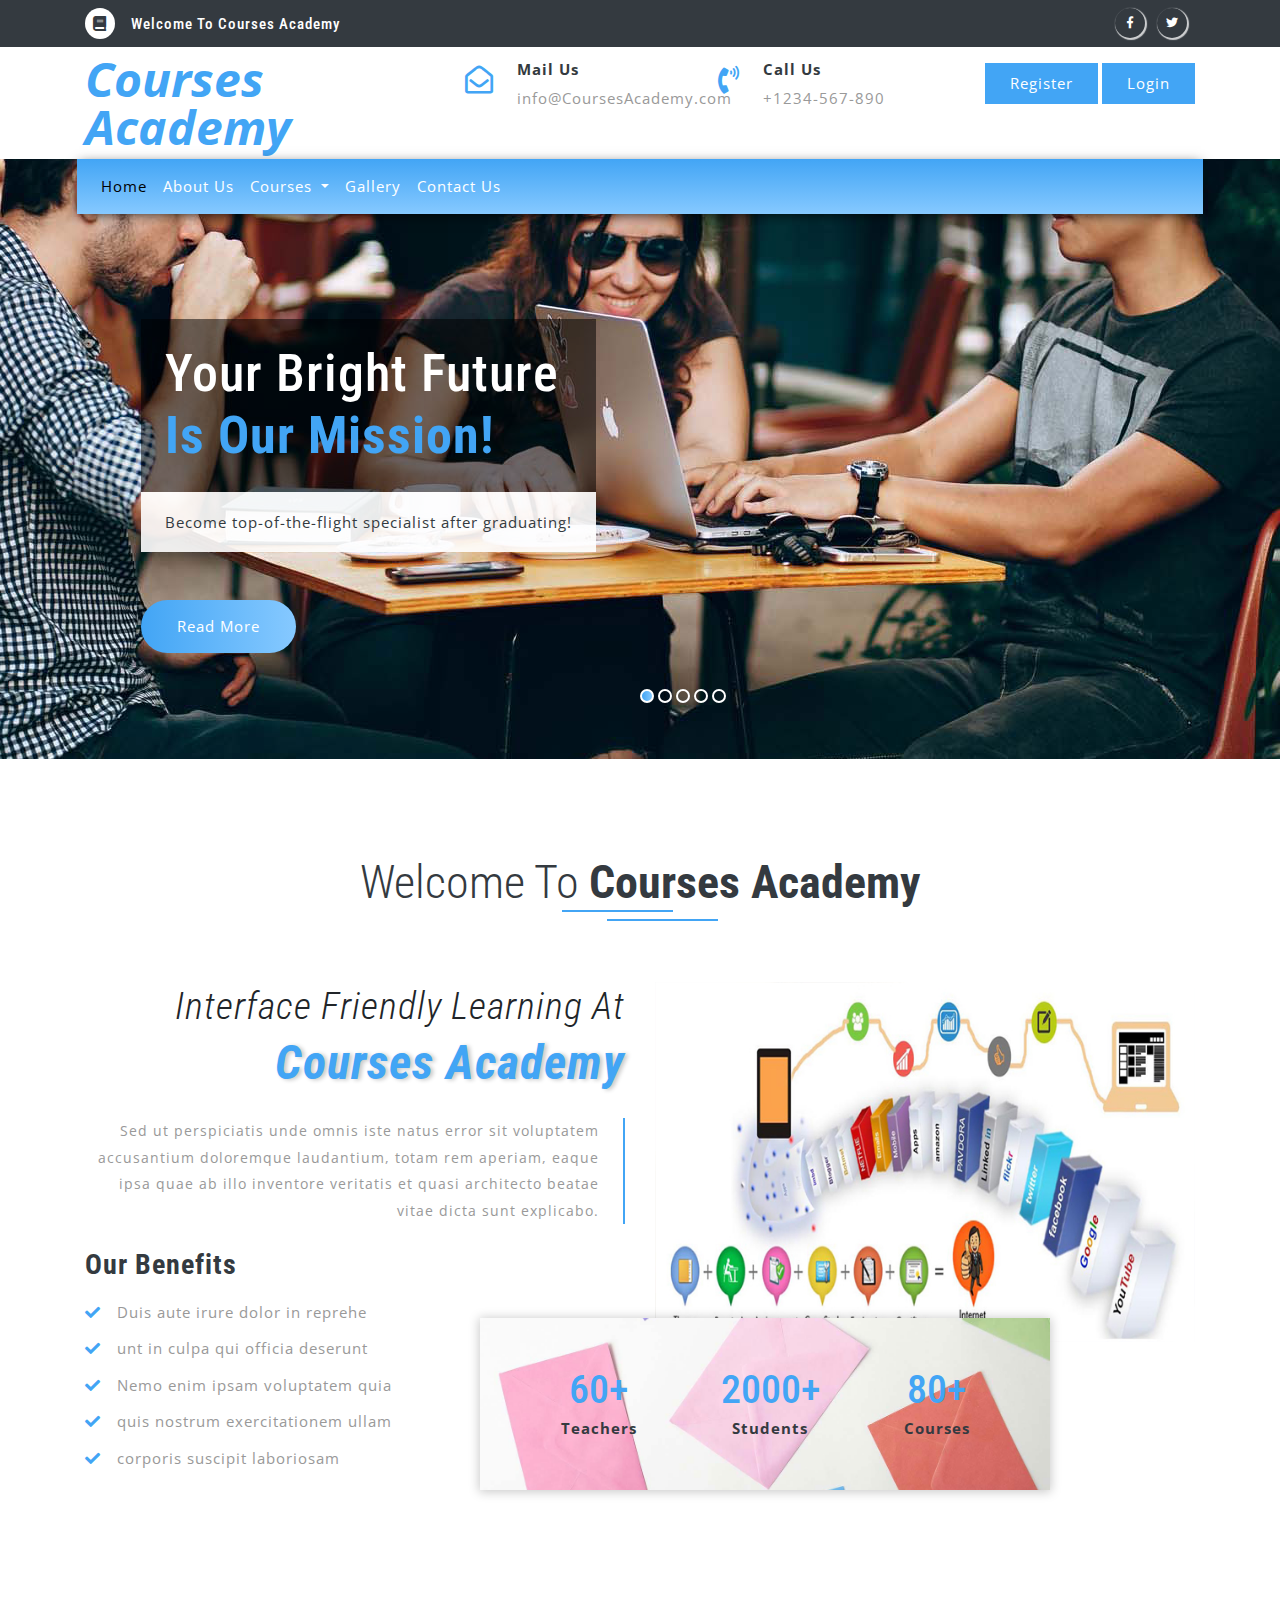
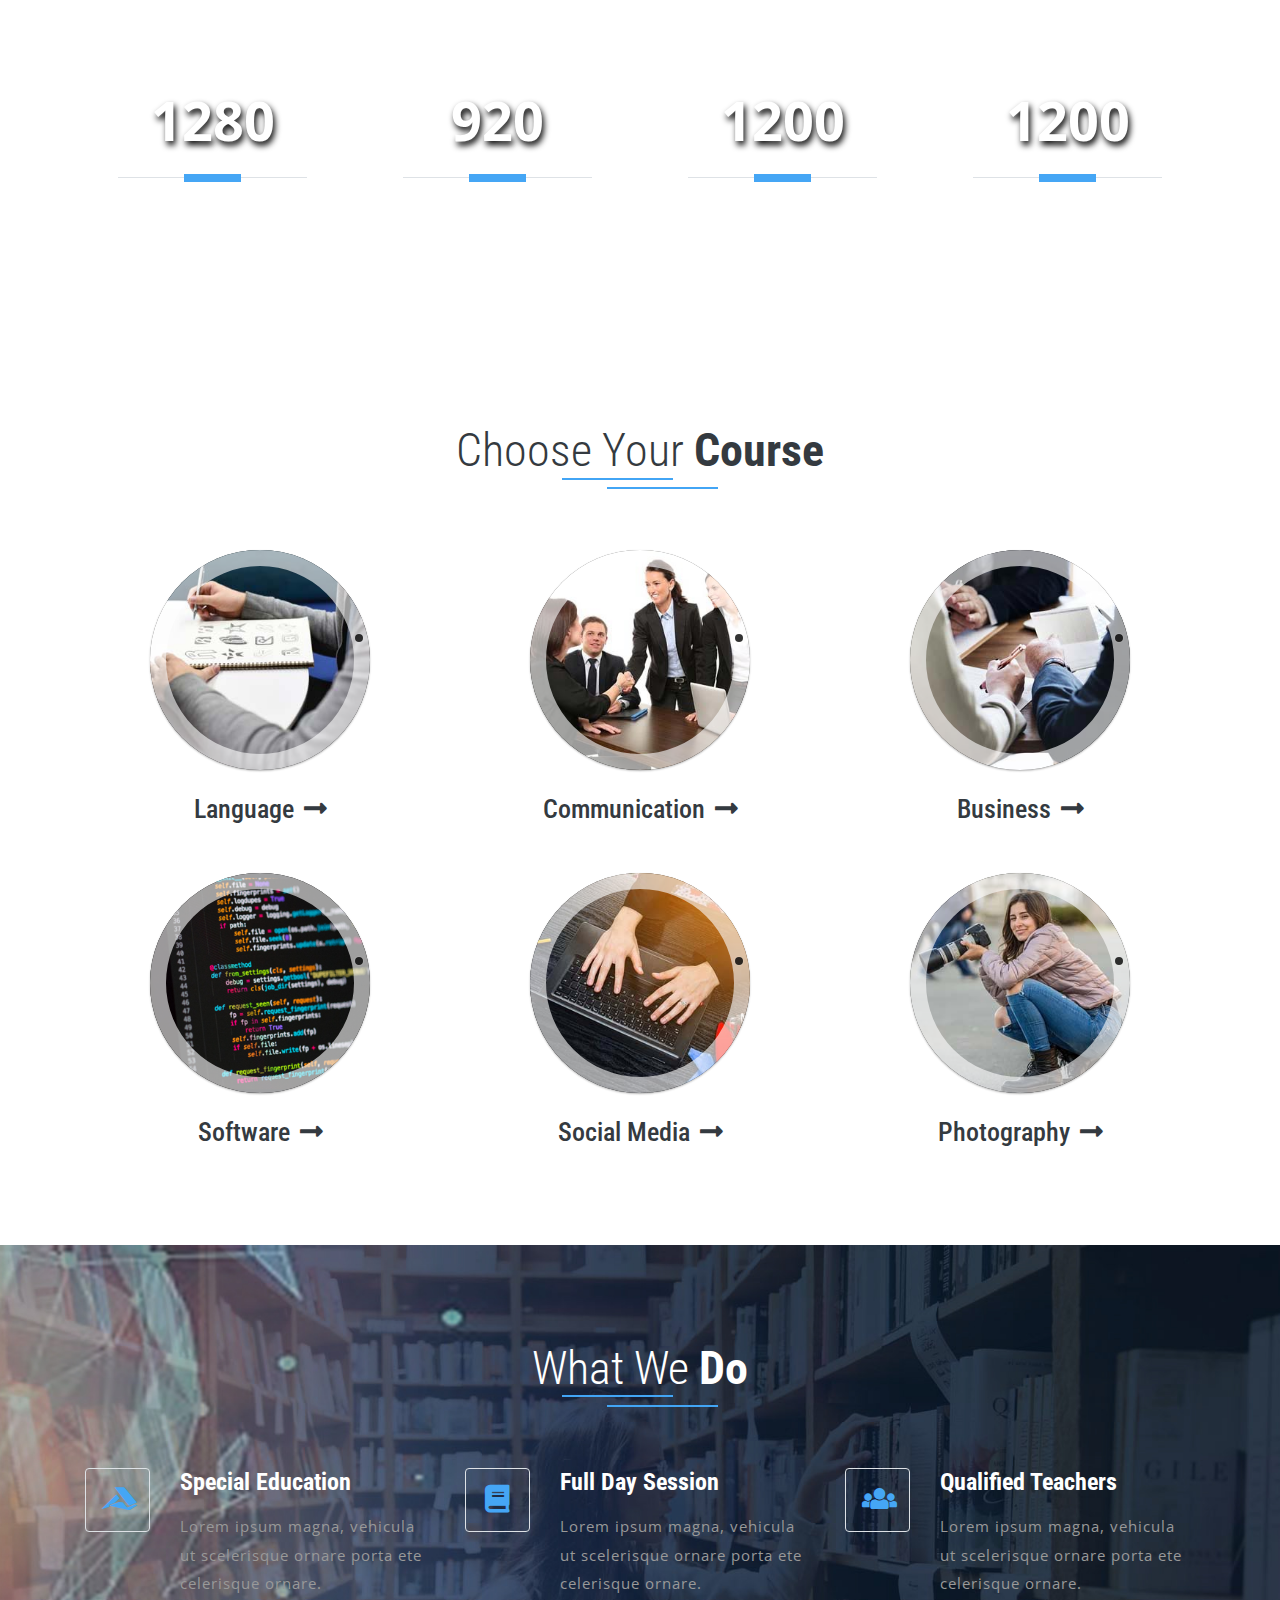
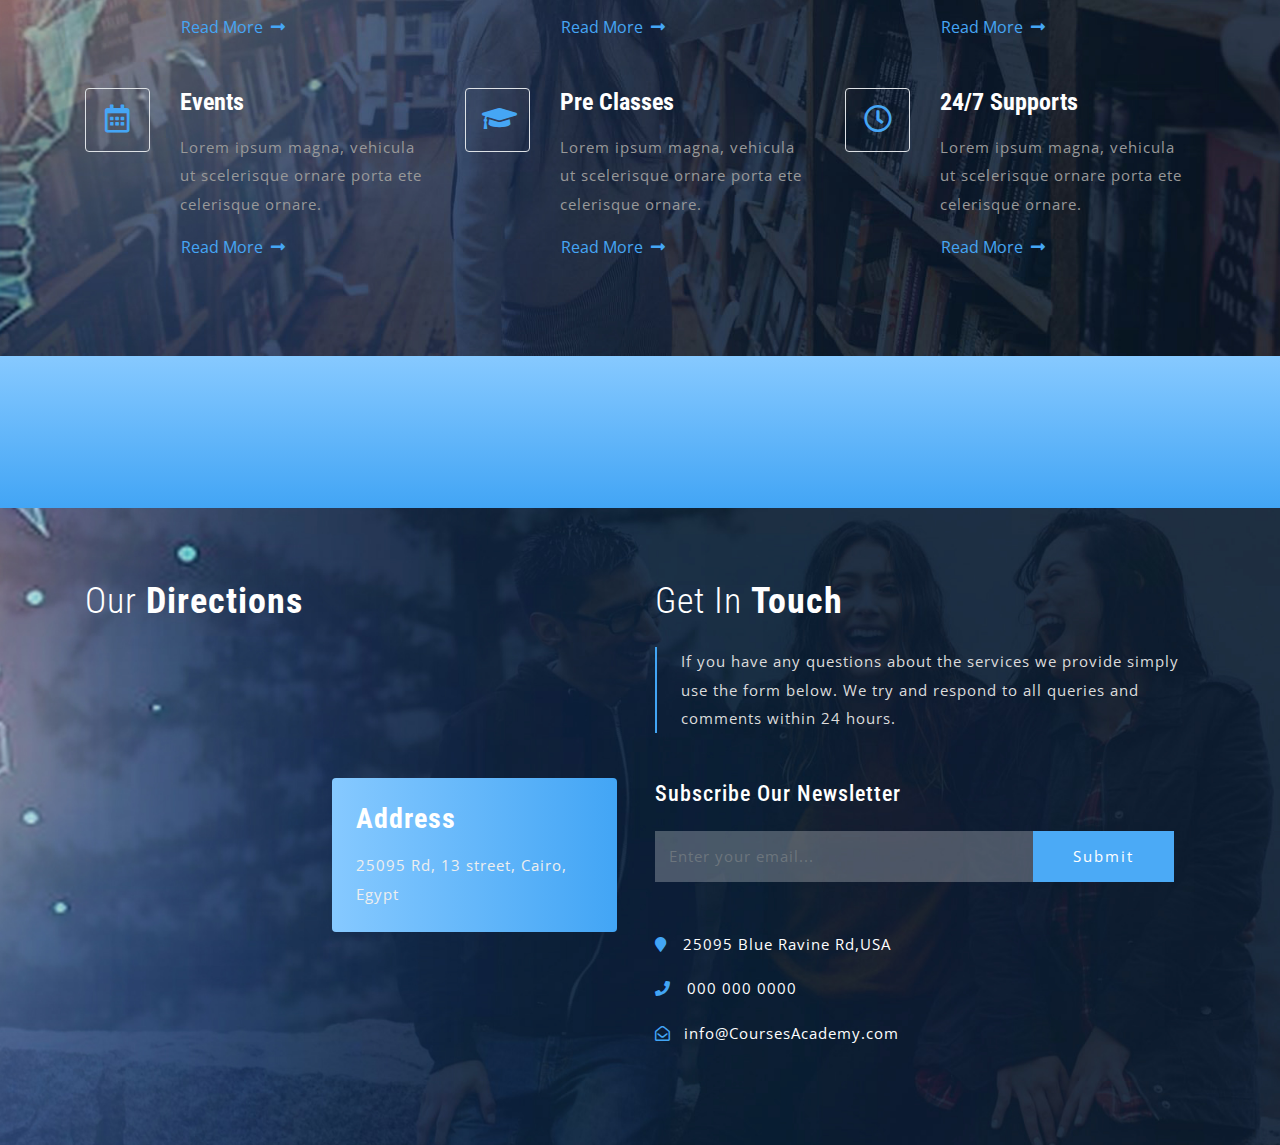
<file: index.html>
<!DOCTYPE html>
<html lang="zxx">

<head>
	<title>Courses Academy</title>
	<!-- Meta tag Keywords -->
	<meta name="viewport" content="width=device-width, initial-scale=1">
	<meta charset="UTF-8" />
	<meta name="keywords" content="Courses Academy"/>
	<script>
		addEventListener("load", function () {
			setTimeout(hideURLbar, 0);
		}, false);

		function hideURLbar() {
			window.scrollTo(0, 1);
		}
	</script>
	<!--// Meta tag Keywords -->

	<!-- Custom-Files -->
	<!-- Bootstrap-Core-Css -->
	<link rel="stylesheet" href="css/bootstrap.css">
	<!-- Testimonials-Css -->
	<link href="css/mislider.css" rel="stylesheet" type="text/css" />
	<link href="css/mislider-custom.css" rel="stylesheet" type="text/css" />
	<!-- Style-Css -->
	<link rel="stylesheet" href="css/style.css" type="text/css" media="all" />
	<!-- Font-Awesome-Icons-Css -->
	<link rel="stylesheet" href="css/fontawesome-all.css">
	<!-- //Custom-Files -->

	<!-- Web-Fonts -->
	<link href="//fonts.googleapis.com/css?family=Roboto+Condensed:300,300i,400,400i,700,700i&amp;subset=cyrillic,cyrillic-ext,greek,greek-ext,latin-ext,vietnamese"
	 rel="stylesheet">
	<link href="//fonts.googleapis.com/css?family=Open+Sans:300,300i,400,400i,600,600i,700,700i,800,800i" rel="stylesheet">
	<!-- //Web-Fonts -->

</head>

<body>
	<!-- header -->
	<header>
		<!-- top header -->
		<div class="top-head-w3ls py-2 bg-dark">
			<div class="container">
				<div class="row">
					<h1 class="text-capitalize text-white col-7">
						<i class="fas fa-book text-dark bg-white p-2 rounded-circle mr-3"></i>welcome to Courses Academy</h1>
					<!-- social icons -->
					<div class="social-icons text-right col-5">
						<ul class="list-unstyled">
							<li>
								<a href="#" class="fab fa-facebook-f icon-border facebook rounded-circle"> </a>
							</li>
							<li class="mx-2">
								<a href="#" class="fab fa-twitter icon-border twitter rounded-circle"> </a>
							</li>
						</ul>
					</div>
					<!-- //social icons -->
				</div>
			</div>
		</div>
		<!-- //top header -->
		<!-- middle header -->
		<div class="middle-w3ls-nav py-2">
			<div class="container">
				<div class="row">
					<a class="logo font-italic font-weight-bold col-lg-4 text-lg-left text-center" href="index.html">Courses Academy</a>
					<div class="col-lg-8 right-info-agiles mt-lg-0 mt-sm-3 mt-1">
						<div class="row">
							<div class="col-sm-4 nav-middle">
								<i class="far fa-envelope-open text-center mr-md-4 mr-sm-2 mr-4"></i>
								<div class="agile-addresmk">
									<p>
										<span class="font-weight-bold text-dark">Mail Us</span>
										<a href="mailto:mail@example.com">info@CoursesAcademy.com</a>
									</p>
								</div>
							</div>
							<div class="col-sm-4 col-6 nav-middle mt-sm-0 mt-2">
								<i class="fas fa-phone-volume text-center mr-md-4 mr-sm-2 mr-4"></i>
								<div class="agile-addresmk">
									<p>
										<span class="font-weight-bold text-dark">Call Us</span>
										+1234-567-890
									</p>
								</div>
							</div>
							<div class="col-sm-4 col-6 top-login-butt text-right mt-sm-2">
								<a href="register.html" class="button-head-mow3 text-white">Register</a>

								<a href="login.html" class="button-head-mow3 text-white">Login</a>
							</div>
						</div>
					</div>
				</div>
			</div>
		</div>
		<!-- //middle header -->
	</header>
	<!-- //header -->

	<!-- banner -->
	<div class="banner-agile">
		<ul class="slider">
			<li class="active">
				<div class="banner-w3ls-1">
				</div>
			</li>
			<li>
				<div class="banner-w3ls-2">
				</div>
			</li>
			<li>
				<div class="banner-w3ls-3">
				</div>
			</li>
			<li>
				<div class="banner-w3ls-4">
				</div>
			</li>
			<li class="prev">
				<div class="banner-w3ls-5">
				</div>
			</li>
		</ul>
		<ul class="pager">
			<li data-index="0" class="active"></li>
			<li data-index="1"></li>
			<li data-index="2"></li>
			<li data-index="3"></li>
			<li data-index="4"></li>
		</ul>
		<div class="banner-text-posi-w3ls">
			<div class="banner-text-whtree">
				<h3 class="text-capitalize text-white p-4">your bright future
					<b>is our mission!</b>
				</h3>
				<p class="px-4 py-3 text-dark">Become top-of-the-flight specialist after graduating!</p>
				<a href="about.html" class="button-agiles text-capitalize text-white mt-sm-5 mt-4">read more</a>
			</div>
		</div>

		<!-- navigation -->
		<div class="navigation-w3ls">
			<nav class="navbar navbar-expand-lg navbar-light bg-light sticky-nav">
				<button class="navbar-toggler mx-auto" type="button" data-toggle="collapse" data-target="#navbarSupportedContent" aria-controls="navbarSupportedContent"
				 aria-expanded="false" aria-label="Toggle navigation">
					<span class="navbar-toggler-icon"></span>
				</button>
				<div class="collapse navbar-collapse text-center" id="navbarSupportedContent">
					<ul class="navbar-nav justify-content-center">
						<li class="nav-item active">
							<a class="nav-link text-white" href="index.html">Home
								<span class="sr-only">(current)</span>
							</a>
						</li>
						<li class="nav-item">
							<a class="nav-link text-white" href="about.html">About Us</a>
						</li>
						<li class="nav-item dropdown">
							<a class="nav-link dropdown-toggle text-white" href="#" role="button" data-toggle="dropdown" aria-haspopup="true" aria-expanded="false">
								Courses
							</a>
							<div class="dropdown-menu">
								<a class="dropdown-item" href="language.html">Language</a>
								<a class="dropdown-item" href="communication.html">Communication</a>
								<a class="dropdown-item" href="business.html">Business</a>
								<a class="dropdown-item" href="software.html">Software</a>
								<a class="dropdown-item" href="social_media.html">Social Media</a>
								<a class="dropdown-item" href="photography.html">Photography</a>
								<div class="dropdown-divider"></div>
								<a class="dropdown-item" href="form.html">Apply Now</a>
							</div>
						</li>
						<li class="nav-item">
							<a class="nav-link text-white" href="gallery.html">Gallery</a>
						</li>
						<li class="nav-item">
							<a class="nav-link text-white" href="contact.html">Contact Us</a>
						</li>
					</ul>
				</div>
			</nav>
		</div>
		<!-- //navigation -->
	</div>
	<!-- //banner -->

	<!-- about -->
	<div class="about py-5">
		<div class="container py-xl-5 py-lg-3">
			<h3 class="title text-capitalize font-weight-light text-dark text-center mb-5">Welcome to
				<span class="font-weight-bold">Courses Academy</span>
			</h3>
			<div class="row pt-md-4">
				<div class="col-lg-6 about_right">
					<h3 class="text-capitalize text-right font-weight-light font-italic">interface friendly learning at
						<span class="font-weight-bold">Courses Academy</span>
					</h3>
					<p class="text-right my-4 pr-4 border-right">Sed ut perspiciatis unde omnis iste natus error sit voluptatem accusantium doloremque laudantium, totam rem aperiam,
						eaque ipsa quae ab illo inventore veritatis et quasi architecto beatae vitae dicta sunt explicabo.</p>
					<div class="about_left-list">
						<h6 class="mb-lg-3 mb-2 font-weight-bold text-dark">Our Benefits</h6>
						<ul class="list-unstyled">
							<li class="mb-2">
								<i class="fas fa-check mr-3"></i>Duis aute irure dolor in reprehe</li>
							<li class="mb-2">
								<i class="fas fa-check mr-3"></i>unt in culpa qui officia deserunt</li>
							<li class="mb-2">
								<i class="fas fa-check mr-3"></i>Nemo enim ipsam voluptatem quia</li>
							<li class="mb-2">
								<i class="fas fa-check mr-3"></i>quis nostrum exercitationem ullam</li>
							<li class="mb-2">
								<i class="fas fa-check mr-3"></i>corporis suscipit laboriosam</li>
						</ul>
					</div>
				</div>
				<div class="col-lg-6 left-img-agikes mt-lg-0 mt-sm-4 mt-3 text-right">
					<img src="images/ab.jpg" alt="" class="img-fluid" />

					<div class="about-bottom text-center p-sm-5 p-4">
						<ul>
							<li>
								<h5>60+</h5>
								<p class="text-dark font-weight-bold">Teachers</p>
							</li>
							<li>
								<h5>2000+</h5>
								<p class="text-dark font-weight-bold">Students</p>
							</li>
							<li>
								<h5>80+</h5>
								<p class="text-dark font-weight-bold">Courses</p>
							</li>
						</ul>
					</div>
				</div>
			</div>
		</div>
	</div>
	<!-- //about -->

	<!-- Stats-->
	<div class="stats-w3layouts py-5">
		<div class="container py-xl-5 py-lg-3">
			<div class="stats-info">
				<div class="row">
					<div class="col-md-3 col-6 stats-grid-w3-agile text-center px-xl-5 px-3">
						<div class='numscroller font-weight-bold my-2' data-slno='1' data-min='0' data-max='1280' data-delay='.5' data-increment="1">1280</div>
						<p class="text-uppercase text-white border-top pt-4 mt-3">happy students</p>
					</div>
					<div class="col-md-3 col-6 stats-grid-w3-agile text-center  px-xl-5 px-3">
						<div class='numscroller font-weight-bold my-2' data-slno='1' data-min='0' data-max='920' data-delay='.5' data-increment="1">920</div>
						<p class="text-uppercase text-white border-top pt-4 mt-3">approved courses</p>
					</div>
					<div class="col-md-3 col-6 stats-grid-w3-agile text-center mt-md-0 mt-5  px-xl-5 px-3">
						<div class='numscroller font-weight-bold my-2' data-slno='1' data-min='0' data-max='1200' data-delay='.5' data-increment="1">1200</div>
						<p class="text-uppercase text-white border-top pt-4 mt-3">certified teachers</p>
					</div>
					<div class="col-md-3 col-6 stats-grid-w3-agile text-center mt-md-0 mt-5  px-xl-5 px-3">
						<div class='numscroller font-weight-bold my-2' data-slno='1' data-min='0' data-max='1200' data-delay='.5' data-increment="1">1200</div>
						<p class="text-uppercase text-white border-top pt-4 mt-3">graduate students</p>
					</div>
				</div>
			</div>
		</div>
	</div>
	<!-- //Stats -->

	<!-- course-->
	<div class="classes py-5">
		<div class="container py-xl-5 py-lg-3">
			<h3 class="title text-capitalize font-weight-light text-dark text-center mb-sm-5 mb-4">choose your
				<span class="font-weight-bold">course</span>
			</h3>
			<div class="row pt-4">
				<div class="col-lg-4 col-news-top text-center">
					<!-- Left to right -->
					<!-- normal -->
					<div class="ih-item circle effect16 left_to_right mx-auto">
						<a href="language.html">
							<div class="img">
								<img src="images/c1.jpg" alt="img" class="img-fluid rounded-circle">
							</div>
							<div class="info">
								<h3 class="text-capitalize text-white">language</h3>
								<p>Description goes here</p>
							</div>
						</a>
					</div>
					<h6 class="small-heading text-capitalize text-center mt-4">
						<a href="language.html" class="text-dark">language
							<i class="fas fa-long-arrow-alt-right ml-1"></i>
						</a>
					</h6>
					<!-- end normal -->
					<!-- end Left to right -->
				</div>
				<div class="col-lg-4 col-news-top text-center my-lg-0 my-sm-5 my-4">
					<!-- Left to right -->
					<!-- normal -->
					<div class="ih-item circle effect16 left_to_right mx-auto">
						<a href="communication.html">
							<div class="img">
								<img src="images/c2.jpg" alt="img" class="img-fluid rounded-circle">
							</div>
							<div class="info">
								<h3 class="text-capitalize text-white">communication</h3>
								<p>Description goes here</p>
							</div>
						</a>
					</div>
					<h6 class="small-heading text-capitalize text-center mt-4">
						<a href="communication.html" class="text-dark">communication
							<i class="fas fa-long-arrow-alt-right ml-1"></i>
						</a>
					</h6>
					<!-- end normal -->
					<!-- end Left to right -->
				</div>
				<div class="col-lg-4 col-news-top text-center">
					<!-- Left to right -->
					<!-- normal -->
					<div class="ih-item circle effect16 left_to_right mx-auto">
						<a href="business.html">
							<div class="img">
								<img src="images/c3.jpg" alt="img" class="img-fluid rounded-circle">
							</div>
							<div class="info">
								<h3 class="text-capitalize text-white">business</h3>
								<p>Description goes here</p>
							</div>
						</a>
					</div>
					<h6 class="small-heading text-capitalize text-center mt-4">
						<a href="business.html" class="text-dark">business
							<i class="fas fa-long-arrow-alt-right ml-1"></i>
						</a>
					</h6>
					<!-- end normal -->
					<!-- end Left to right -->
				</div>
			</div>
			<div class="row mt-5">
				<div class="col-lg-4 col-news-top text-center">
					<!-- Left to right -->
					<!-- normal -->
					<div class="ih-item circle effect16 left_to_right mx-auto">
						<a href="software.html">
							<div class="img">
								<img src="images/c4.jpg" alt="img" class="img-fluid rounded-circle">
							</div>
							<div class="info">
								<h3 class="text-capitalize text-white">software</h3>
								<p>Description goes here</p>
							</div>
						</a>
					</div>
					<h6 class="small-heading text-capitalize text-center mt-4">
						<a href="software.html" class="text-dark">software
							<i class="fas fa-long-arrow-alt-right ml-1"></i>
						</a>
					</h6>
					<!-- end normal -->
					<!-- end Left to right -->
				</div>
				<div class="col-lg-4 col-news-top text-center  my-lg-0 my-sm-5 my-4">
					<!-- Left to right -->
					<!-- normal -->
					<div class="ih-item circle effect16 left_to_right mx-auto">
						<a href="social_media.html">
							<div class="img">
								<img src="images/c6.jpg" alt="img" class="img-fluid rounded-circle">
							</div>
							<div class="info">
								<h3 class="text-capitalize text-white">social media </h3>
								<p>Description goes here</p>
							</div>
						</a>
					</div>
					<h6 class="small-heading text-capitalize text-center mt-4">
						<a href="social_media.html" class="text-dark">social media
							<i class="fas fa-long-arrow-alt-right ml-1"></i>
						</a>
					</h6>
					<!-- end normal -->
					<!-- end Left to right -->
				</div>
				<div class="col-lg-4 col-news-top text-center">
					<!-- Left to right -->
					<!-- normal -->
					<div class="ih-item circle effect16 left_to_right mx-auto">
						<a href="photography.html">
							<div class="img">
								<img src="images/c5.jpg" alt="img" class="img-fluid rounded-circle">
							</div>
							<div class="info">
								<h3 class="text-capitalize text-white">photography </h3>
								<p>Description goes here</p>
							</div>
						</a>
					</div>
					<h6 class="small-heading text-capitalize text-center mt-4">
						<a href="photography.html" class="text-dark">photography
							<i class="fas fa-long-arrow-alt-right ml-1"></i>
						</a>
					</h6>
					<!-- end normal -->
					<!-- end Left to right -->
				</div>
			</div>
		</div>
	</div>
	<!-- //course -->

	<!-- what we do -->
	<div class="why-choose-agile py-5">
		<div class="container py-xl-5 py-lg-3">
			<h3 class="title text-capitalize font-weight-light text-white text-center mb-5">what we
				<span class="font-weight-bold">do</span>
			</h3>
			<div class="row agileits-w3layouts-grid pt-md-4">
				<div class="col-lg-4 services-agile-1">
					<div class="row wthree_agile_us">
						<div class="col-lg-3 col-md-2 col-3  agile-why-text">
							<div class="wthree_features_grid text-center p-3 border rounded">
								<i class="fab fa-accusoft"></i>
							</div>
						</div>
						<div class="col-9 agile-why-text-2">
							<h4 class="text-capitalize text-white font-weight-bold mb-3">special education</h4>
							<p>Lorem ipsum magna, vehicula ut scelerisque ornare porta ete celerisque ornare.</p>
							<a class="btn mt-3 service-button p-0" href="about.html" role="button">Read More
								<i class="fas fa-long-arrow-alt-right ml-1"></i>
							</a>
						</div>
					</div>
				</div>
				<div class="col-lg-4 services-agile-1 my-lg-0 my-5">
					<div class="row wthree_agile_us">
						<div class="col-lg-3 col-md-2 col-3  agile-why-text">
							<div class="wthree_features_grid text-center p-3 border rounded">
								<i class="fas fa-book"></i>
							</div>
						</div>
						<div class="col-9 agile-why-text-2">
							<h4 class="text-capitalize text-white font-weight-bold mb-3">full day session</h4>
							<p>Lorem ipsum magna, vehicula ut scelerisque ornare porta ete celerisque ornare.</p>
							<a class="btn mt-3 service-button p-0" href="about.html" role="button">Read More
								<i class="fas fa-long-arrow-alt-right ml-1"></i>
							</a>
						</div>
					</div>
				</div>
				<div class="col-lg-4 services-agile-1">
					<div class="row wthree_agile_us">
						<div class="col-lg-3 col-md-2 col-3  agile-why-text">
							<div class="wthree_features_grid text-center p-3 border rounded">
								<i class="fas fa-users"></i>
							</div>
						</div>
						<div class="col-9 agile-why-text-2">
							<h4 class="text-capitalize text-white font-weight-bold mb-3">qualified teachers</h4>
							<p>Lorem ipsum magna, vehicula ut scelerisque ornare porta ete celerisque ornare.</p>
							<a class="btn mt-3 service-button p-0" href="about.html" role="button">Read More
								<i class="fas fa-long-arrow-alt-right ml-1"></i>
							</a>
						</div>
					</div>
				</div>
			</div>
			<div class="row agileits-w3layouts-grid mt-5">
				<div class="col-lg-4 services-agile-1">
					<div class="row wthree_agile_us">
						<div class="col-lg-3 col-md-2 col-3  agile-why-text">
							<div class="wthree_features_grid text-center p-3 border rounded">
								<i class="far fa-calendar-alt"></i>
							</div>
						</div>
						<div class="col-9 agile-why-text-2">
							<h4 class="text-capitalize text-white font-weight-bold mb-3">events</h4>
							<p>Lorem ipsum magna, vehicula ut scelerisque ornare porta ete celerisque ornare.</p>
							<a class="btn mt-3 service-button p-0" href="about.html" role="button">Read More
								<i class="fas fa-long-arrow-alt-right ml-1"></i>
							</a>
						</div>
					</div>
				</div>
				<div class="col-lg-4 services-agile-1  my-lg-0 my-5">
					<div class="row wthree_agile_us">
						<div class="col-lg-3 col-md-2 col-3  agile-why-text">
							<div class="wthree_features_grid text-center p-3 border rounded">
								<i class="fas fa-graduation-cap"></i>
							</div>
						</div>
						<div class="col-9 agile-why-text-2">
							<h4 class="text-capitalize text-white font-weight-bold mb-3">pre classes</h4>
							<p>Lorem ipsum magna, vehicula ut scelerisque ornare porta ete celerisque ornare.</p>
							<a class="btn mt-3 service-button p-0" href="about.html" role="button">Read More
								<i class="fas fa-long-arrow-alt-right ml-1"></i>
							</a>
						</div>
					</div>
				</div>
				<div class="col-lg-4 services-agile-1">
					<div class="row wthree_agile_us">
						<div class="col-lg-3 col-md-2 col-3  agile-why-text">
							<div class="wthree_features_grid text-center p-3 border rounded">
								<i class="far fa-clock"></i>
							</div>
						</div>
						<div class="col-9 agile-why-text-2">
							<h4 class="text-capitalize text-white font-weight-bold mb-3">24/7 supports</h4>
							<p>Lorem ipsum magna, vehicula ut scelerisque ornare porta ete celerisque ornare.</p>
							<a class="btn mt-3 service-button p-0" href="about.html" role="button">Read More
								<i class="fas fa-long-arrow-alt-right ml-1"></i>
							</a>
						</div>
					</div>
				</div>
			</div>
		</div>
	</div>
	<!-- //what we do -->


	<!-- brands -->
	<div class="brands-w3ls py-md-5 py-4">
		<div class="container py-xl-3">
			<ul class="list-unstyled">
				<li>

				</li>
			</ul>
		</div>
	</div>
	<!-- //brands -->

	<!-- footer -->
	<footer>
		<div class="container py-4">
			<div class="row py-xl-5 py-sm-3">
				<div class="col-lg-6 map">
					<h2 class="contact-title text-capitalize text-white font-weight-light mb-sm-4 mb-3">our
						<span class="font-weight-bold">directions</span>
					</h2>
					<iframe src="https://www.google.com/maps/embed?pb=!1m21!1m12!1m3!1d110497.66821097069!2d31.29865423027965!3d30.064040138956354!2m3!1f0!2f0!3f0!3m2!1i1024!2i768!4f13.1!4m6!3e6!4m0!4m3!3m2!1d30.064339999999998!2d31.228638!5e0!3m2!1sar!2seg!4v1606434195262!5m2!1sar!2seg"></iframe>
					<div class="conta-posi-w3ls p-4 rounded">
						<h5 class="text-white font-weight-bold mb-3">Address</h5>
						<p>25095 Rd,
							<span>13 street,</span> Cairo, Egypt</p>
					</div>
				</div>
				<div class="col-lg-6 contact-agileits-w3layouts mt-lg-0 mt-4">
					<h4 class="contact-title text-capitalize text-white font-weight-light mb-sm-4 mb-3">get in
						<span class="font-weight-bold">touch</span>
					</h4>
					<p class="conta-para-style border-left pl-4">If you have any questions about the services we provide simply use the form below. We try and respond to all queries
						and comments within 24 hours.</p>
					<div class="subscribe-w3ls my-xl-5 my-4">
						<h6 class="text-white text-capitalize mb-4">subscribe our newsletter</h6>
						<form action="#" method="post" class="subscribe_form">
							<input class="form-control" type="email" name="email" placeholder="Enter your email..." required="">
							<button type="submit" class="btn btn-primary submit">Submit</button>
						</form>
					</div>
					<p class="para-agileits-w3layouts text-white">
						<i class="fas fa-map-marker pr-3"></i>25095 Blue Ravine Rd,USA</p>
					<p class="para-agileits-w3layouts text-white my-sm-3 my-2">
						<i class="fas fa-phone pr-3"></i>000 000 0000</p>
					<p class="para-agileits-w3layouts">
						<i class="far fa-envelope-open pr-2"></i>
						<a href="mailto:mail@example.com" class=" text-white">info@CoursesAcademy.com</a>
					</p>
				</div>
			</div>
		</div>

	</footer>
	<!-- //footer -->


	<!-- Js files -->
	<!-- JavaScript -->
	<script src="js/jquery-2.2.3.min.js"></script>
	<!-- Default-JavaScript-File -->
	<script src="js/bootstrap.js"></script>
	<!-- Necessary-JavaScript-File-For-Bootstrap -->

	<!-- banner slider -->
	<script src="js/slider.js"></script>
	<!-- //banner slider -->

	<!-- testimonial-plugin -->
	<script src="js/mislider.js"></script>
	<script>
		jQuery(function ($) {
			var slider = $('.mis-stage').miSlider({
				//  The height of the stage in px. Options: false or positive integer. false = height is calculated using maximum slide heights. Default: false
				stageHeight: 320,
				//  Number of slides visible at one time. Options: false or positive integer. false = Fit as many as possible.  Default: 1
				slidesOnStage: false,
				//  The location of the current slide on the stage. Options: 'left', 'right', 'center'. Defualt: 'left'
				slidePosition: 'center',
				//  The slide to start on. Options: 'beg', 'mid', 'end' or slide number starting at 1 - '1','2','3', etc. Defualt: 'beg'
				slideStart: 'mid',
				//  The relative percentage scaling factor of the current slide - other slides are scaled down. Options: positive number 100 or higher. 100 = No scaling. Defualt: 100
				slideScaling: 150,
				//  The vertical offset of the slide center as a percentage of slide height. Options:  positive or negative number. Neg value = up. Pos value = down. 0 = No offset. Default: 0
				offsetV: -5,
				//  Center slide contents vertically - Boolean. Default: false
				centerV: true,
				//  Opacity of the prev and next button navigation when not transitioning. Options: Number between 0 and 1. 0 (transparent) - 1 (opaque). Default: .5
				navButtonsOpacity: 1,
			});
		});
	</script>
	<!-- //testimonial-plugin -->

	<!-- numscroller-js-file -->
	<script src="js/numscroller-1.0.js"></script>
	<!-- //numscroller-js-file -->

	<!-- smooth scrolling -->
	<script src="js/SmoothScroll.min.js"></script>
	<!-- //smooth scrolling -->

	<!-- move-top -->
	<script src="js/move-top.js"></script>
	<!-- easing -->
	<script src="js/easing.js"></script>
	<!--  necessary snippets for few javascript files -->
	<script src="js/edulearn.js"></script>

	<!-- //Js files -->

</body>

</html>
</file>
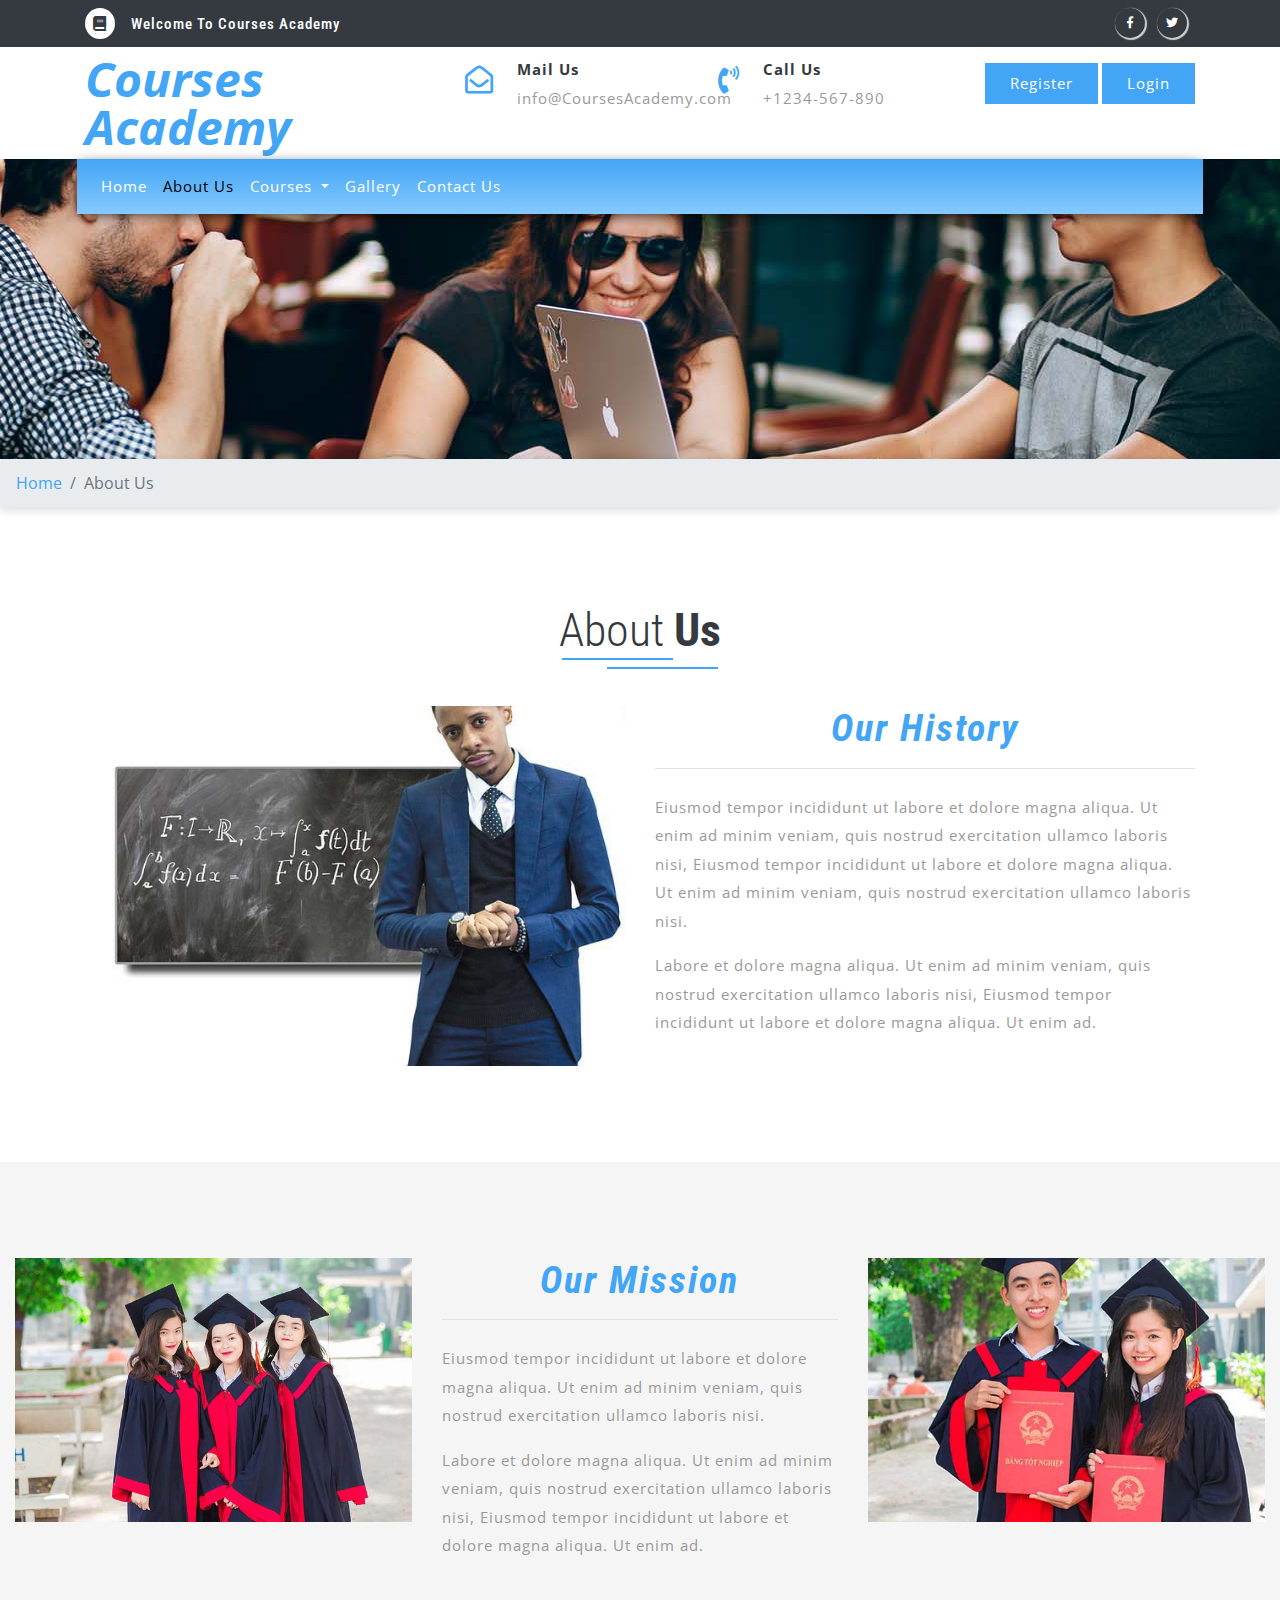
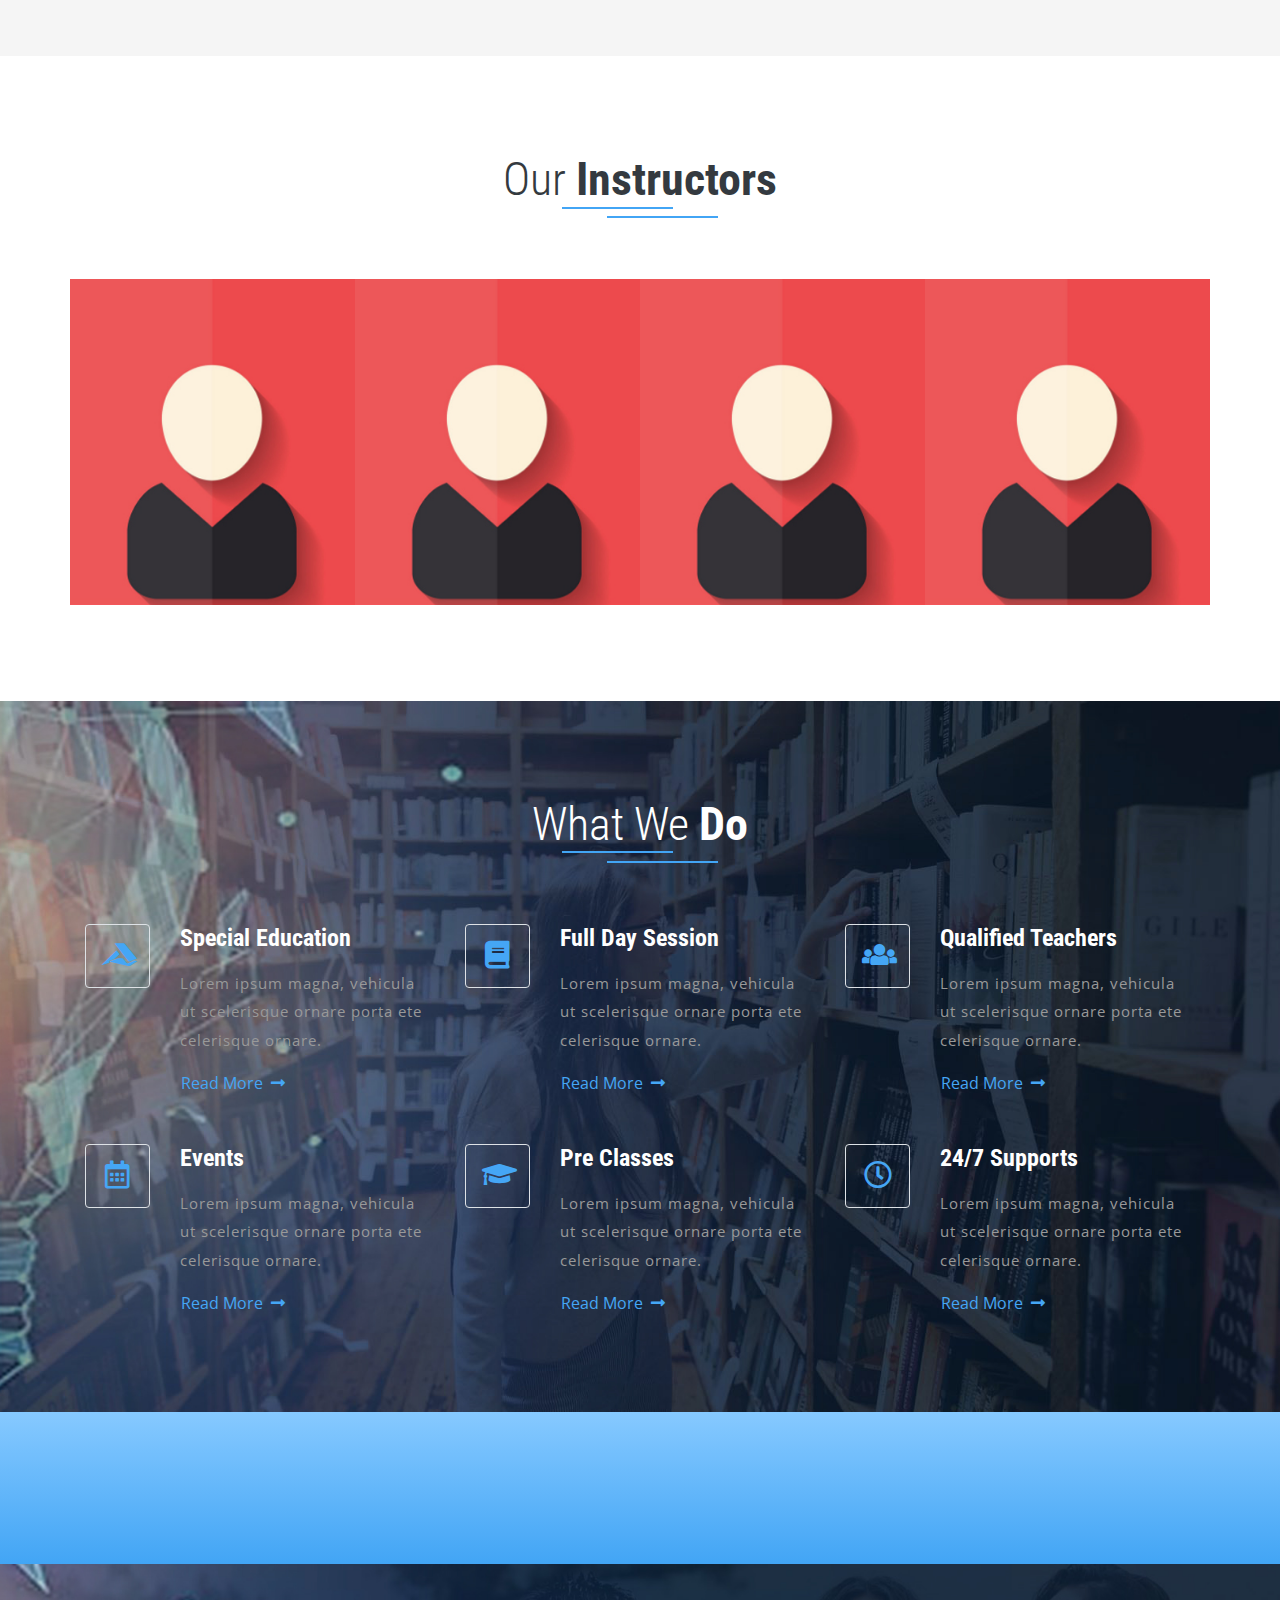
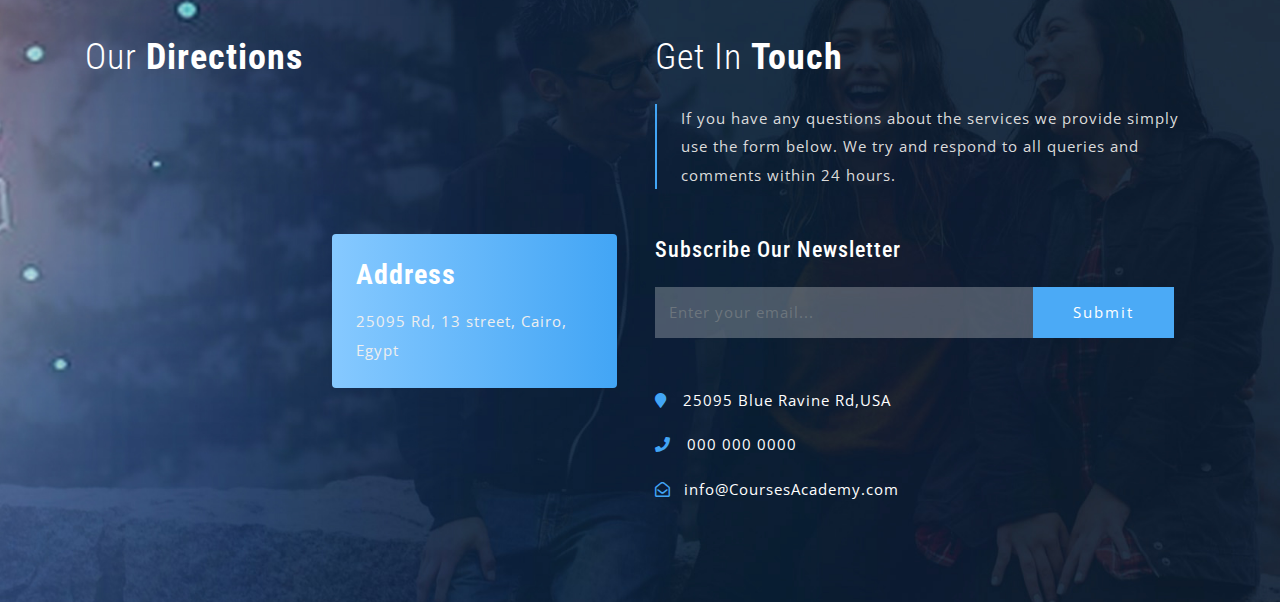
<file: about.html>
<!DOCTYPE html>
<html lang="zxx">

<head>
	<title>About Us</title>
	<!-- Meta tag Keywords -->
	<meta name="viewport" content="width=device-width, initial-scale=1">
	<meta charset="UTF-8" />
	<meta name="keywords" content="Courses Academy"/>
	<script>
		addEventListener("load", function () {
			setTimeout(hideURLbar, 0);
		}, false);

		function hideURLbar() {
			window.scrollTo(0, 1);
		}
	</script>
	<!--// Meta tag Keywords -->

	<!-- Custom-Files -->
	<!-- Bootstrap-Core-Css -->
	<link rel="stylesheet" href="css/bootstrap.css">
	<!-- Testimonials-Css -->
	<link href="css/mislider.css" rel="stylesheet" type="text/css" />
	<link href="css/mislider-custom.css" rel="stylesheet" type="text/css" />
	<!-- Style-Css -->
	<link rel="stylesheet" href="css/style.css" type="text/css" media="all" />
	<!-- Font-Awesome-Icons-Css -->
	<link rel="stylesheet" href="css/fontawesome-all.css">
	<!-- //Custom-Files -->

	<!-- Web-Fonts -->
	<link href="//fonts.googleapis.com/css?family=Roboto+Condensed:300,300i,400,400i,700,700i&amp;subset=cyrillic,cyrillic-ext,greek,greek-ext,latin-ext,vietnamese"
	 rel="stylesheet">
	<link href="//fonts.googleapis.com/css?family=Open+Sans:300,300i,400,400i,600,600i,700,700i,800,800i" rel="stylesheet">
	<!-- //Web-Fonts -->

</head>

<body>
	<!-- header -->
	<header>
		<!-- top header -->
		<div class="top-head-w3ls py-2 bg-dark">
			<div class="container">
				<div class="row">
					<h1 class="text-capitalize text-white col-7">
						<i class="fas fa-book text-dark bg-white p-2 rounded-circle mr-3"></i>welcome to Courses Academy</h1>
					<!-- social icons -->
					<div class="social-icons text-right col-5">
						<ul class="list-unstyled">
							<li>
								<a href="#" class="fab fa-facebook-f icon-border facebook rounded-circle"> </a>
							</li>
							<li class="mx-2">
								<a href="#" class="fab fa-twitter icon-border twitter rounded-circle"> </a>
							</li>
						</ul>
					</div>
					<!-- //social icons -->
				</div>
			</div>
		</div>
		<!-- //top header -->
		<!-- middle header -->
		<div class="middle-w3ls-nav py-2">
			<div class="container">
				<div class="row">
					<a class="logo font-italic font-weight-bold col-lg-4 text-lg-left text-center" href="index.html">Courses Academy</a>
					<div class="col-lg-8 right-info-agiles mt-lg-0 mt-sm-3 mt-1">
						<div class="row">
							<div class="col-sm-4 nav-middle">
								<i class="far fa-envelope-open text-center mr-md-4 mr-sm-2 mr-4"></i>
								<div class="agile-addresmk">
									<p>
										<span class="font-weight-bold text-dark">Mail Us</span>
										<a href="mailto:mail@example.com">info@CoursesAcademy.com</a>
									</p>
								</div>
							</div>
							<div class="col-sm-4 col-6 nav-middle mt-sm-0 mt-2">
								<i class="fas fa-phone-volume text-center mr-md-4 mr-sm-2 mr-4"></i>
								<div class="agile-addresmk">
									<p>
										<span class="font-weight-bold text-dark">Call Us</span>
										+1234-567-890
									</p>
								</div>
							</div>
							<div class="col-sm-4 col-6 top-login-butt text-right mt-sm-2">
								<a href="register.html" class="button-head-mow3 text-white">Register</a>

								<a href="login.html" class="button-head-mow3 text-white">Login</a>
							</div>
						</div>
					</div>
				</div>
			</div>
		</div>
		<!-- //middle header -->
	</header>
	<!-- //header -->

	<!-- banner -->
	<div class="banner-agile-2">
		<!-- navigation -->
		<div class="navigation-w3ls">
			<nav class="navbar navbar-expand-lg navbar-light bg-light sticky-nav">
				<button class="navbar-toggler mx-auto" type="button" data-toggle="collapse" data-target="#navbarSupportedContent" aria-controls="navbarSupportedContent"
				 aria-expanded="false" aria-label="Toggle navigation">
					<span class="navbar-toggler-icon"></span>
				</button>
				<div class="collapse navbar-collapse text-center" id="navbarSupportedContent">
					<ul class="navbar-nav justify-content-center">
						<li class="nav-item">
							<a class="nav-link text-white" href="index.html">Home
								<span class="sr-only">(current)</span>
							</a>
						</li>
						<li class="nav-item active">
							<a class="nav-link text-white" href="about.html">About Us</a>
						</li>
						<li class="nav-item dropdown">
							<a class="nav-link dropdown-toggle text-white" href="#" role="button" data-toggle="dropdown" aria-haspopup="true" aria-expanded="false">
								Courses
							</a>
							<div class="dropdown-menu">
								<a class="dropdown-item" href="language.html">Language</a>
								<a class="dropdown-item" href="communication.html">Communication</a>
								<a class="dropdown-item" href="business.html">Business</a>
								<a class="dropdown-item" href="software.html">Software</a>
								<a class="dropdown-item" href="social_media.html">Social Media</a>
								<a class="dropdown-item" href="photography.html">Photography</a>
								<div class="dropdown-divider"></div>
								<a class="dropdown-item" href="form.html">Apply Now</a>
							</div>
						</li>
						<li class="nav-item">
							<a class="nav-link text-white" href="gallery.html">Gallery</a>
						</li>
						<li class="nav-item">
							<a class="nav-link text-white" href="contact.html">Contact Us</a>
						</li>
					</ul>
				</div>
			</nav>
		</div>
		<!-- //navigation -->
	</div>
	<!-- breadcrumb -->
	<nav aria-label="breadcrumb">
		<ol class="breadcrumb">
			<li class="breadcrumb-item">
				<a href="index.html">Home</a>
			</li>
			<li class="breadcrumb-item active" aria-current="page">About Us</li>
		</ol>
	</nav>
	<!-- breadcrumb -->
	<!-- //banner -->

	<!-- history -->
	<div class="about-page py-5">
		<div class="container py-xl-5 py-lg-3">
			<h3 class="title text-capitalize font-weight-light text-dark text-center mb-5">about
				<span class="font-weight-bold">us</span>
			</h3>
			<div class="row about-head-wthree">
				<div class="col-lg-6 left-abw3ls">
					<img src="images/ap-1.jpg" alt="" class="img-fluid">
				</div>
				<div class="col-lg-6 right-abw3ls mt-lg-0 mt-sm-5 mt-4">
					<h4 class="font-italic border-bottom text-center font-weight-bold pb-3 mb-4">Our History</h4>
					<p>Eiusmod tempor incididunt ut labore et dolore magna aliqua. Ut enim ad minim veniam, quis nostrud exercitation ullamco
						laboris nisi, Eiusmod tempor incididunt ut labore et dolore magna aliqua. Ut enim ad minim veniam, quis nostrud exercitation
						ullamco laboris nisi. </p>
					<p class="mt-3">Labore et dolore magna aliqua. Ut enim ad minim veniam, quis nostrud exercitation ullamco laboris nisi, Eiusmod tempor
						incididunt ut labore et dolore magna aliqua. Ut enim ad.</p>
				</div>
			</div>
		</div>
	</div>
	<!-- //history -->

	<!-- mission -->
	<div class="about-page-2 py-5">
		<div class="container-fluid py-xl-5 py-lg-3">
			<div class="row about-head-wthree-2">
				<div class="col-lg-4 left-abw3ls text-lg-left text-center">
					<img src="images/ap-2.jpg" alt="" class="img-fluid">
				</div>
				<div class="col-lg-4 right-abw3ls my-lg-0 my-sm-5 my-4">
					<h4 class="font-italic border-bottom text-center font-weight-bold pb-3 mb-4">Our Mission</h4>
					<p>Eiusmod tempor incididunt ut labore et dolore magna aliqua. Ut enim ad minim veniam, quis nostrud exercitation ullamco
						laboris nisi. </p>
					<p class="mt-3">Labore et dolore magna aliqua. Ut enim ad minim veniam, quis nostrud exercitation ullamco laboris nisi, Eiusmod tempor
						incididunt ut labore et dolore magna aliqua. Ut enim ad.</p>
				</div>
				<div class="col-lg-4 left-abw3ls text-lg-left text-center">
					<img src="images/ap-3.jpg" alt="" class="img-fluid">
				</div>
			</div>
		</div>
	</div>
	<!-- //mission -->

	<!-- team -->
	<div class="team py-5">
		<div class="container py-xl-5 py-lg-3">
			<h3 class="title text-capitalize font-weight-light text-dark text-center mb-5">our
				<span class="font-weight-bold">Instructors</span>
			</h3>
			<div class="row inst-grids pt-md-4">
				<div class="col-md-3 col-6 blog-gd-w3ls">
					<img src="images/team1.jpg" alt=" " class="img-fluid">
					<div class="date-w3">
						<h4>Michael King</h4>
						<p class="para-w3-agile">Phasellus sed iaculis</p>
						<div class="agileinfo-social-grids">
							<ul>
								<li>
									<a href="#">
										<i class="fab fa-facebook-f"></i>
									</a>
								</li>
								<li>
									<a href="#">
										<i class="fab fa-twitter"></i>
									</a>
								</li>
								<li>
									<a href="#">
										<i class="fas fa-rss"></i>
									</a>
								</li>
							</ul>
						</div>
					</div>
				</div>
				<div class="col-md-3 col-6 blog-gd-w3ls">
					<img src="images/team2.jpg" alt=" " class="img-fluid">
					<div class="date-w3">
						<h4>Katherin Tresa</h4>
						<p class="para-w3-agile">Phasellus sed iaculis</p>
						<div class="agileinfo-social-grids">
							<ul>
								<li>
									<a href="#">
										<i class="fab fa-facebook-f"></i>
									</a>
								</li>
								<li>
									<a href="#">
										<i class="fab fa-twitter"></i>
									</a>
								</li>
								<li>
									<a href="#">
										<i class="fas fa-rss"></i>
									</a>
								</li>
							</ul>
						</div>
					</div>
				</div>
				<div class="col-md-3 col-6 blog-gd-w3ls  last mt-md-0 mt-sm-5 mt-4">
					<img src="images/team3.jpg" alt=" " class="img-fluid">
					<div class="date-w3">
						<h4>Steven Monroe</h4>
						<p class="para-w3-agile">Phasellus sed iaculis</p>
						<div class="agileinfo-social-grids">
							<ul>
								<li>
									<a href="#">
										<i class="fab fa-facebook-f"></i>
									</a>
								</li>
								<li>
									<a href="#">
										<i class="fab fa-twitter"></i>
									</a>
								</li>
								<li>
									<a href="#">
										<i class="fas fa-rss"></i>
									</a>
								</li>
							</ul>
						</div>
					</div>
				</div>
				<div class="col-md-3 col-6 blog-gd-w3ls last mt-md-0 mt-sm-5 mt-4">
					<img src="images/team4.jpg" alt=" " class="img-fluid">
					<div class="date-w3">
						<h4>Khamok Mokai</h4>
						<p class="para-w3-agile">Phasellus sed iaculis</p>
						<div class="agileinfo-social-grids">
							<ul>
								<li>
									<a href="#">
										<i class="fab fa-facebook-f"></i>
									</a>
								</li>
								<li>
									<a href="#">
										<i class="fab fa-twitter"></i>
									</a>
								</li>
								<li>
									<a href="#">
										<i class="fas fa-rss"></i>
									</a>
								</li>
							</ul>
						</div>
					</div>
				</div>
			</div>
		</div>
	</div>
	<!-- //team -->

	<!-- what we do -->
	<div class="why-choose-agile py-5">
		<div class="container py-xl-5 py-lg-3">
			<h3 class="title text-capitalize font-weight-light text-white text-center mb-5">what we
				<span class="font-weight-bold">do</span>
			</h3>
			<div class="row agileits-w3layouts-grid pt-md-4">
				<div class="col-lg-4 services-agile-1">
					<div class="row wthree_agile_us">
						<div class="col-lg-3 col-md-2 col-3  agile-why-text">
							<div class="wthree_features_grid text-center p-3 border rounded">
								<i class="fab fa-accusoft"></i>
							</div>
						</div>
						<div class="col-9 agile-why-text-2">
							<h4 class="text-capitalize text-white font-weight-bold mb-3">special education</h4>
							<p>Lorem ipsum magna, vehicula ut scelerisque ornare porta ete celerisque ornare.</p>
							<a class="btn mt-3 service-button p-0" href="about.html" role="button">Read More
								<i class="fas fa-long-arrow-alt-right ml-1"></i>
							</a>
						</div>
					</div>
				</div>
				<div class="col-lg-4 services-agile-1 my-lg-0 my-5">
					<div class="row wthree_agile_us">
						<div class="col-lg-3 col-md-2 col-3  agile-why-text">
							<div class="wthree_features_grid text-center p-3 border rounded">
								<i class="fas fa-book"></i>
							</div>
						</div>
						<div class="col-9 agile-why-text-2">
							<h4 class="text-capitalize text-white font-weight-bold mb-3">full day session</h4>
							<p>Lorem ipsum magna, vehicula ut scelerisque ornare porta ete celerisque ornare.</p>
							<a class="btn mt-3 service-button p-0" href="about.html" role="button">Read More
								<i class="fas fa-long-arrow-alt-right ml-1"></i>
							</a>
						</div>
					</div>
				</div>
				<div class="col-lg-4 services-agile-1">
					<div class="row wthree_agile_us">
						<div class="col-lg-3 col-md-2 col-3  agile-why-text">
							<div class="wthree_features_grid text-center p-3 border rounded">
								<i class="fas fa-users"></i>
							</div>
						</div>
						<div class="col-9 agile-why-text-2">
							<h4 class="text-capitalize text-white font-weight-bold mb-3">qualified teachers</h4>
							<p>Lorem ipsum magna, vehicula ut scelerisque ornare porta ete celerisque ornare.</p>
							<a class="btn mt-3 service-button p-0" href="about.html" role="button">Read More
								<i class="fas fa-long-arrow-alt-right ml-1"></i>
							</a>
						</div>
					</div>
				</div>
			</div>
			<div class="row agileits-w3layouts-grid mt-5">
				<div class="col-lg-4 services-agile-1">
					<div class="row wthree_agile_us">
						<div class="col-lg-3 col-md-2 col-3  agile-why-text">
							<div class="wthree_features_grid text-center p-3 border rounded">
								<i class="far fa-calendar-alt"></i>
							</div>
						</div>
						<div class="col-9 agile-why-text-2">
							<h4 class="text-capitalize text-white font-weight-bold mb-3">events</h4>
							<p>Lorem ipsum magna, vehicula ut scelerisque ornare porta ete celerisque ornare.</p>
							<a class="btn mt-3 service-button p-0" href="about.html" role="button">Read More
								<i class="fas fa-long-arrow-alt-right ml-1"></i>
							</a>
						</div>
					</div>
				</div>
				<div class="col-lg-4 services-agile-1  my-lg-0 my-5">
					<div class="row wthree_agile_us">
						<div class="col-lg-3 col-md-2 col-3  agile-why-text">
							<div class="wthree_features_grid text-center p-3 border rounded">
								<i class="fas fa-graduation-cap"></i>
							</div>
						</div>
						<div class="col-9 agile-why-text-2">
							<h4 class="text-capitalize text-white font-weight-bold mb-3">pre classes</h4>
							<p>Lorem ipsum magna, vehicula ut scelerisque ornare porta ete celerisque ornare.</p>
							<a class="btn mt-3 service-button p-0" href="about.html" role="button">Read More
								<i class="fas fa-long-arrow-alt-right ml-1"></i>
							</a>
						</div>
					</div>
				</div>
				<div class="col-lg-4 services-agile-1">
					<div class="row wthree_agile_us">
						<div class="col-lg-3 col-md-2 col-3  agile-why-text">
							<div class="wthree_features_grid text-center p-3 border rounded">
								<i class="far fa-clock"></i>
							</div>
						</div>
						<div class="col-9 agile-why-text-2">
							<h4 class="text-capitalize text-white font-weight-bold mb-3">24/7 supports</h4>
							<p>Lorem ipsum magna, vehicula ut scelerisque ornare porta ete celerisque ornare.</p>
							<a class="btn mt-3 service-button p-0" href="about.html" role="button">Read More
								<i class="fas fa-long-arrow-alt-right ml-1"></i>
							</a>
						</div>
					</div>
				</div>
			</div>
		</div>
	</div>
	<!-- //what we do -->

	<!-- brands -->
	<div class="brands-w3ls py-md-5 py-4">
		<div class="container py-xl-3">
			<ul class="list-unstyled">
				<li>

				</li>
			</ul>
		</div>
	</div>
	<!-- //brands -->

	<!-- footer -->
	<footer>
		<div class="container py-4">
			<div class="row py-xl-5 py-sm-3">
				<div class="col-lg-6 map">
					<h2 class="contact-title text-capitalize text-white font-weight-light mb-sm-4 mb-3">our
						<span class="font-weight-bold">directions</span>
					</h2>
					<iframe src="https://www.google.com/maps/embed?pb=!1m21!1m12!1m3!1d110497.66821097069!2d31.29865423027965!3d30.064040138956354!2m3!1f0!2f0!3f0!3m2!1i1024!2i768!4f13.1!4m6!3e6!4m0!4m3!3m2!1d30.064339999999998!2d31.228638!5e0!3m2!1sar!2seg!4v1606434195262!5m2!1sar!2seg"></iframe>
					<div class="conta-posi-w3ls p-4 rounded">
						<h5 class="text-white font-weight-bold mb-3">Address</h5>
						<p>25095 Rd,
							<span>13 street,</span> Cairo, Egypt</p>
					</div>
				</div>
				<div class="col-lg-6 contact-agileits-w3layouts mt-lg-0 mt-4">
					<h4 class="contact-title text-capitalize text-white font-weight-light mb-sm-4 mb-3">get in
						<span class="font-weight-bold">touch</span>
					</h4>
					<p class="conta-para-style border-left pl-4">If you have any questions about the services we provide simply use the form below. We try and respond to all queries
						and comments within 24 hours.</p>
					<div class="subscribe-w3ls my-xl-5 my-4">
						<h6 class="text-white text-capitalize mb-4">subscribe our newsletter</h6>
						<form action="#" method="post" class="subscribe_form">
							<input class="form-control" type="email" name="email" placeholder="Enter your email..." required="">
							<button type="submit" class="btn btn-primary submit">Submit</button>
						</form>
					</div>
					<p class="para-agileits-w3layouts text-white">
						<i class="fas fa-map-marker pr-3"></i>25095 Blue Ravine Rd,USA</p>
					<p class="para-agileits-w3layouts text-white my-sm-3 my-2">
						<i class="fas fa-phone pr-3"></i>000 000 0000</p>
					<p class="para-agileits-w3layouts">
						<i class="far fa-envelope-open pr-2"></i>
						<a href="mailto:mail@example.com" class=" text-white">info@CoursesAcademy.com</a>
					</p>
				</div>
			</div>
		</div>

	</footer>
	<!-- //footer -->


	<!-- Js files -->
	<!-- JavaScript -->
	<script src="js/jquery-2.2.3.min.js"></script>
	<!-- Default-JavaScript-File -->
	<script src="js/bootstrap.js"></script>
	<!-- Necessary-JavaScript-File-For-Bootstrap -->

	<!-- testimonial-plugin -->
	<script src="js/mislider.js"></script>
	<script>
		jQuery(function ($) {
			var slider = $('.mis-stage').miSlider({
				//  The height of the stage in px. Options: false or positive integer. false = height is calculated using maximum slide heights. Default: false
				stageHeight: 320,
				//  Number of slides visible at one time. Options: false or positive integer. false = Fit as many as possible.  Default: 1
				slidesOnStage: false,
				//  The location of the current slide on the stage. Options: 'left', 'right', 'center'. Defualt: 'left'
				slidePosition: 'center',
				//  The slide to start on. Options: 'beg', 'mid', 'end' or slide number starting at 1 - '1','2','3', etc. Defualt: 'beg'
				slideStart: 'mid',
				//  The relative percentage scaling factor of the current slide - other slides are scaled down. Options: positive number 100 or higher. 100 = No scaling. Defualt: 100
				slideScaling: 150,
				//  The vertical offset of the slide center as a percentage of slide height. Options:  positive or negative number. Neg value = up. Pos value = down. 0 = No offset. Default: 0
				offsetV: -5,
				//  Center slide contents vertically - Boolean. Default: false
				centerV: true,
				//  Opacity of the prev and next button navigation when not transitioning. Options: Number between 0 and 1. 0 (transparent) - 1 (opaque). Default: .5
				navButtonsOpacity: 1,
			});
		});
	</script>
	<!-- //testimonial-plugin -->

	<!-- smooth scrolling -->
	<script src="js/SmoothScroll.min.js"></script>
	<!-- //smooth scrolling -->

	<!-- move-top -->
	<script src="js/move-top.js"></script>
	<!-- easing -->
	<script src="js/easing.js"></script>
	<!--  necessary snippets for few javascript files -->
	<script src="js/edulearn.js"></script>

	<!-- //Js files -->

</body>

</html>
</file>
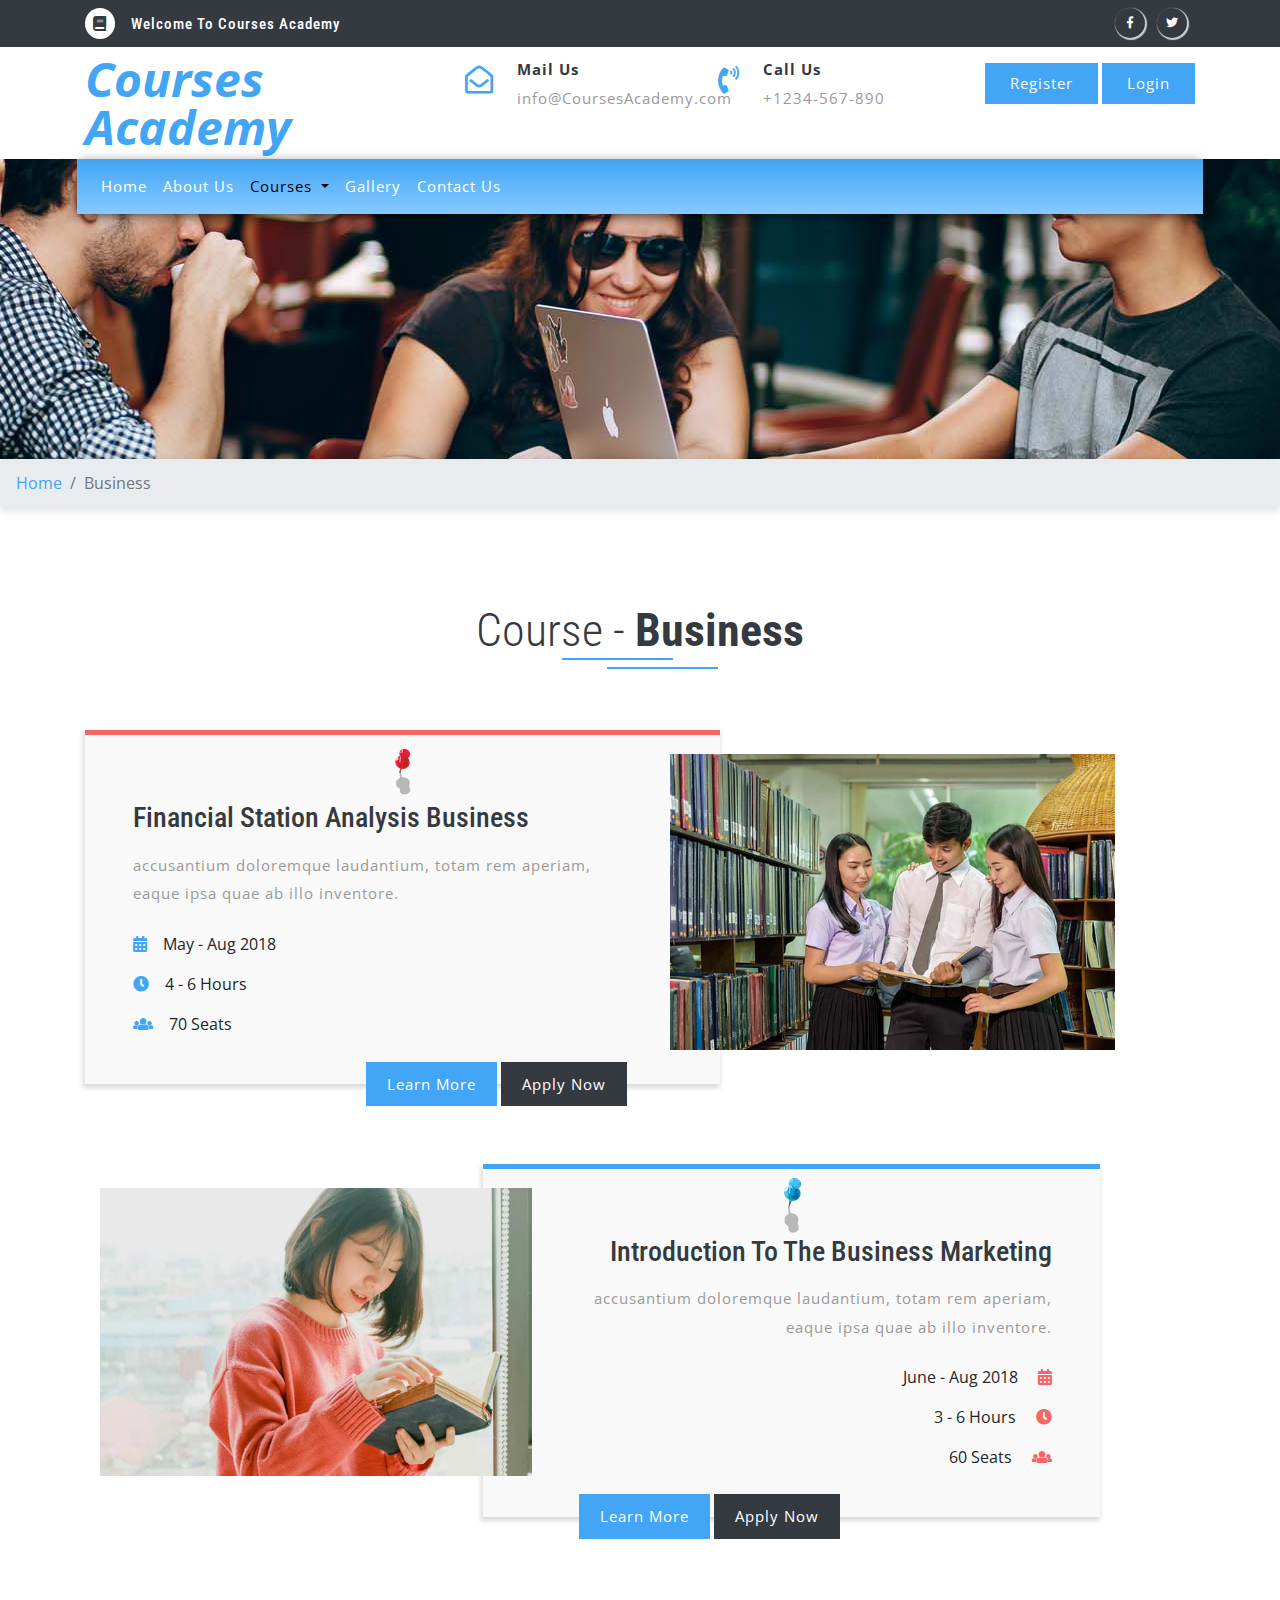
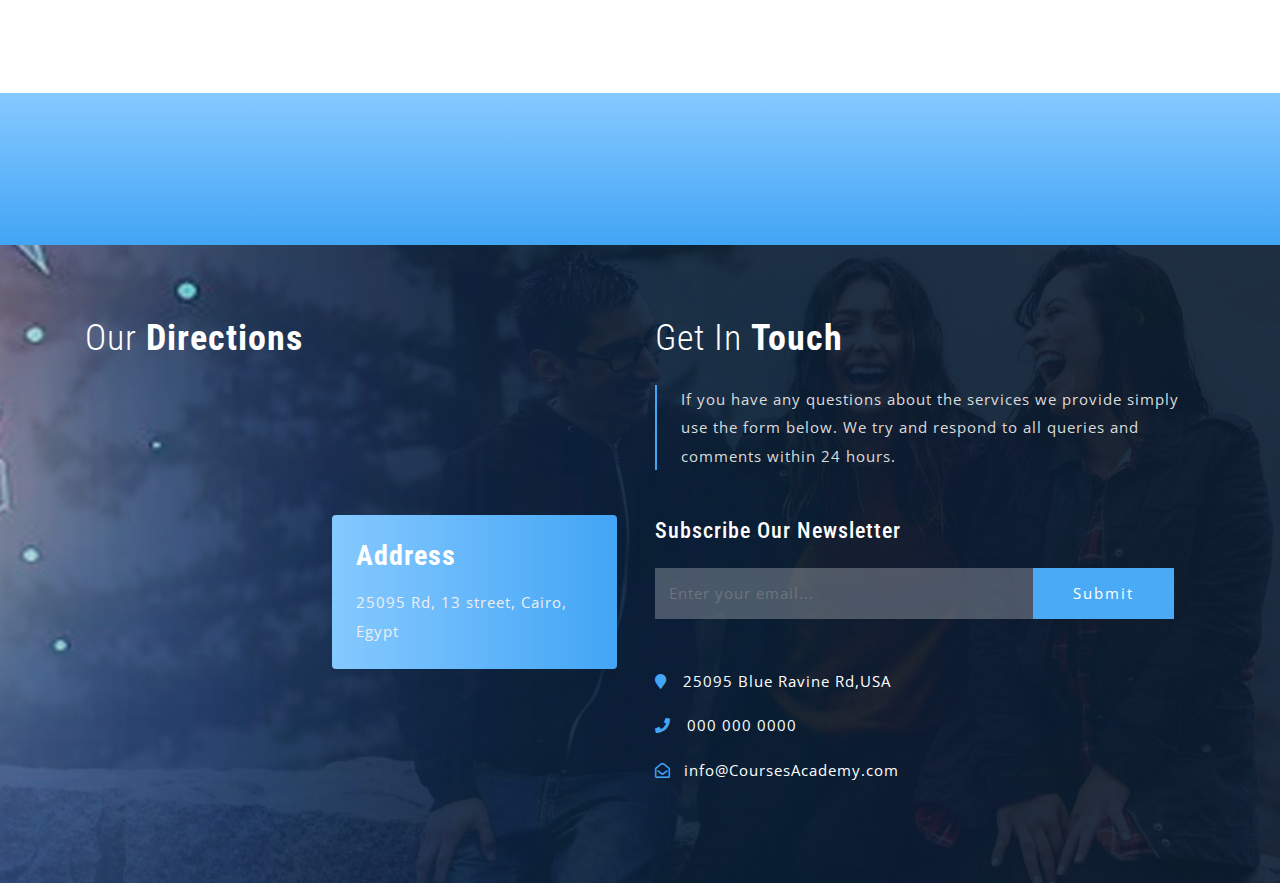
<file: business.html>
<!DOCTYPE html>
<html lang="zxx">

<head>
	<title>Business</title>
	<!-- Meta tag Keywords -->
	<meta name="viewport" content="width=device-width, initial-scale=1">
	<meta charset="UTF-8" />
	<meta name="keywords" content="Courses Academy"/>
	<script>
		addEventListener("load", function () {
			setTimeout(hideURLbar, 0);
		}, false);

		function hideURLbar() {
			window.scrollTo(0, 1);
		}
	</script>
	<!--// Meta tag Keywords -->

	<!-- Custom-Files -->
	<!-- Bootstrap-Core-Css -->
	<link rel="stylesheet" href="css/bootstrap.css">
	<!-- Style-Css -->
	<link rel="stylesheet" href="css/style.css" type="text/css" media="all" />
	<!-- Font-Awesome-Icons-Css -->
	<link rel="stylesheet" href="css/fontawesome-all.css">
	<!-- //Custom-Files -->

	<!-- Web-Fonts -->
	<link href="//fonts.googleapis.com/css?family=Roboto+Condensed:300,300i,400,400i,700,700i&amp;subset=cyrillic,cyrillic-ext,greek,greek-ext,latin-ext,vietnamese"
	 rel="stylesheet">
	<link href="//fonts.googleapis.com/css?family=Open+Sans:300,300i,400,400i,600,600i,700,700i,800,800i" rel="stylesheet">
	<!-- //Web-Fonts -->

</head>

<body>
	<!-- header -->
	<header>
		<!-- top header -->
		<div class="top-head-w3ls py-2 bg-dark">
			<div class="container">
				<div class="row">
					<h1 class="text-capitalize text-white col-7">
						<i class="fas fa-book text-dark bg-white p-2 rounded-circle mr-3"></i>welcome to Courses Academy</h1>
					<!-- social icons -->
					<div class="social-icons text-right col-5">
						<ul class="list-unstyled">
							<li>
								<a href="#" class="fab fa-facebook-f icon-border facebook rounded-circle"> </a>
							</li>
							<li class="mx-2">
								<a href="#" class="fab fa-twitter icon-border twitter rounded-circle"> </a>
							</li>
						</ul>
					</div>
					<!-- //social icons -->
				</div>
			</div>
		</div>
		<!-- //top header -->
		<!-- middle header -->
		<div class="middle-w3ls-nav py-2">
			<div class="container">
				<div class="row">
					<a class="logo font-italic font-weight-bold col-lg-4 text-lg-left text-center" href="index.html">Courses Academy</a>
					<div class="col-lg-8 right-info-agiles mt-lg-0 mt-sm-3 mt-1">
						<div class="row">
							<div class="col-sm-4 nav-middle">
								<i class="far fa-envelope-open text-center mr-md-4 mr-sm-2 mr-4"></i>
								<div class="agile-addresmk">
									<p>
										<span class="font-weight-bold text-dark">Mail Us</span>
										<a href="mailto:mail@example.com">info@CoursesAcademy.com</a>
									</p>
								</div>
							</div>
							<div class="col-sm-4 col-6 nav-middle mt-sm-0 mt-2">
								<i class="fas fa-phone-volume text-center mr-md-4 mr-sm-2 mr-4"></i>
								<div class="agile-addresmk">
									<p>
										<span class="font-weight-bold text-dark">Call Us</span>
										+1234-567-890
									</p>
								</div>
							</div>
							<div class="col-sm-4 col-6 top-login-butt text-right mt-sm-2">
								<a href="register.html" class="button-head-mow3 text-white">Register</a>

								<a href="login.html" class="button-head-mow3 text-white">Login</a>
							</div>
						</div>
					</div>
				</div>
			</div>
		</div>
		<!-- //middle header -->
	</header>
	<!-- //header -->

	<!-- banner -->
	<div class="banner-agile-2">
		<!-- navigation -->
		<div class="navigation-w3ls">
			<nav class="navbar navbar-expand-lg navbar-light bg-light sticky-nav">
				<button class="navbar-toggler mx-auto" type="button" data-toggle="collapse" data-target="#navbarSupportedContent" aria-controls="navbarSupportedContent"
				 aria-expanded="false" aria-label="Toggle navigation">
					<span class="navbar-toggler-icon"></span>
				</button>
				<div class="collapse navbar-collapse text-center" id="navbarSupportedContent">
					<ul class="navbar-nav justify-content-center">
						<li class="nav-item">
							<a class="nav-link text-white" href="index.html">Home
								<span class="sr-only">(current)</span>
							</a>
						</li>
						<li class="nav-item">
							<a class="nav-link text-white" href="about.html">About Us</a>
						</li>
						<li class="nav-item dropdown active">
							<a class="nav-link dropdown-toggle text-white" href="#" role="button" data-toggle="dropdown" aria-haspopup="true" aria-expanded="false">
								Courses
							</a>
							<div class="dropdown-menu">
								<a class="dropdown-item" href="language.html">Language</a>
								<a class="dropdown-item" href="communication.html">Communication</a>
								<a class="dropdown-item active" href="business.html">Business</a>
								<a class="dropdown-item" href="software.html">Software</a>
								<a class="dropdown-item" href="social_media.html">Social Media</a>
								<a class="dropdown-item" href="photography.html">Photography</a>
								<div class="dropdown-divider"></div>
								<a class="dropdown-item" href="form.html">Apply Now</a>
							</div>
						</li>
						<li class="nav-item">
							<a class="nav-link text-white" href="gallery.html">Gallery</a>
						</li>
						<li class="nav-item">
							<a class="nav-link text-white" href="contact.html">Contact Us</a>
						</li>
					</ul>
				</div>
			</nav>
		</div>
		<!-- //navigation -->
	</div>
	<!-- breadcrumb -->
	<nav aria-label="breadcrumb">
		<ol class="breadcrumb">
			<li class="breadcrumb-item">
				<a href="index.html">Home</a>
			</li>
			<li class="breadcrumb-item active" aria-current="page">Business</li>
		</ol>
	</nav>
	<!-- breadcrumb -->
	<!-- //banner -->

	<!-- course-->
	<div class="course-w3ls py-5">
		<div class="container py-xl-5 py-lg-3">
			<h3 class="title text-capitalize font-weight-light text-dark text-center mb-5">course -
				<span class="font-weight-bold">business</span>
			</h3>
			<div class="row cource-list-agile pt-md-4">
				<div class="col-lg-7 agile-course-main">
					<div class="w3ls-cource-first">
						<img src="images/1.png" alt="" class="img-fluid img-poiscour mx-auto d-block mt-2"></img>
						<div class="px-md-5 px-4  pb-md-5 pb-4">
							<h3 class="text-dark">Financial Station Analysis Business</h3>
							<p class="mt-3 mb-4 pr-lg-5">accusantium doloremque laudantium, totam rem aperiam, eaque ipsa quae ab illo inventore.</p>
							<ul class="list-unstyled text-capitalize">
								<li>
									<i class="fas fa-calendar-alt mr-3"></i>may - aug 2018</li>
								<li class="my-3">
									<i class="fas fa-clock mr-3"></i>4 - 6 hours</li>
								<li>
									<i class="fas fa-users mr-3"></i>70 seats</li>
							</ul>
						</div>
					</div>
				</div>
				<div class="col-lg-5 agile-course-main-2 mt-4">
					<img src="images/am4.jpg" alt="" class="img-fluid">
				</div>
				<div class="buttons-w3ls">
					<a class="btn button-cour-w3ls text-white" href="course_details.html" role="button">Learn More</a>
					<a class="btn bg-dark text-white" href="form.html" role="button">Apply Now</a>
				</div>
			</div>
			<div class="row cource-list-agile cource-list-agile-2">
				<div class="col-lg-5 agile-course-main-3 mt-4">
					<img src="images/n3.jpg" alt="" class="img-fluid">
				</div>
				<div class="col-lg-7 agile-course-main text-right">
					<div class="w3ls-cource-first">
						<img src="images/2.png" alt="" class="img-fluid img-poiscour mx-auto d-block mt-2"></img>
						<div class="px-md-5 px-4  pb-md-5 pb-4">
							<h3 class="text-dark">Introduction To The Business Marketing</h3>
							<p class="mt-3 mb-4 pl-lg-4">accusantium doloremque laudantium, totam rem aperiam, eaque ipsa quae ab illo inventore.</p>
							<ul class="list-unstyled text-capitalize">
								<li>june - aug 2018
									<i class="fas fa-calendar-alt ml-3"></i>
								</li>
								<li class="my-3">3 - 6 hours
									<i class="fas fa-clock ml-3"></i>
								</li>
								<li>60 seats
									<i class="fas fa-users ml-3"></i>
								</li>
							</ul>
						</div>
					</div>
				</div>
				<div class="buttons-w3ls-2">
					<a class="btn button-cour-w3ls text-white" href="course_details.html" role="button">Learn More</a>
					<a class="btn bg-dark text-white" href="form.html" role="button">Apply Now</a>
				</div>
			</div>
		</div>
	</div>
	<!-- //course-->

	<!-- brands -->
	<div class="brands-w3ls py-md-5 py-4">
		<div class="container py-xl-3">
			<ul class="list-unstyled">
				<li>

				</li>
			</ul>
		</div>
	</div>
	<!-- //brands -->

	<!-- footer -->
	<footer>
		<div class="container py-4">
			<div class="row py-xl-5 py-sm-3">
				<div class="col-lg-6 map">
					<h2 class="contact-title text-capitalize text-white font-weight-light mb-sm-4 mb-3">our
						<span class="font-weight-bold">directions</span>
					</h2>
					<iframe src="https://www.google.com/maps/embed?pb=!1m21!1m12!1m3!1d110497.66821097069!2d31.29865423027965!3d30.064040138956354!2m3!1f0!2f0!3f0!3m2!1i1024!2i768!4f13.1!4m6!3e6!4m0!4m3!3m2!1d30.064339999999998!2d31.228638!5e0!3m2!1sar!2seg!4v1606434195262!5m2!1sar!2seg"></iframe>
					<div class="conta-posi-w3ls p-4 rounded">
						<h5 class="text-white font-weight-bold mb-3">Address</h5>
						<p>25095 Rd,
							<span>13 street,</span> Cairo, Egypt</p>
					</div>
				</div>
				<div class="col-lg-6 contact-agileits-w3layouts mt-lg-0 mt-4">
					<h4 class="contact-title text-capitalize text-white font-weight-light mb-sm-4 mb-3">get in
						<span class="font-weight-bold">touch</span>
					</h4>
					<p class="conta-para-style border-left pl-4">If you have any questions about the services we provide simply use the form below. We try and respond to all queries
						and comments within 24 hours.</p>
					<div class="subscribe-w3ls my-xl-5 my-4">
						<h6 class="text-white text-capitalize mb-4">subscribe our newsletter</h6>
						<form action="#" method="post" class="subscribe_form">
							<input class="form-control" type="email" name="email" placeholder="Enter your email..." required="">
							<button type="submit" class="btn btn-primary submit">Submit</button>
						</form>
					</div>
					<p class="para-agileits-w3layouts text-white">
						<i class="fas fa-map-marker pr-3"></i>25095 Blue Ravine Rd,USA</p>
					<p class="para-agileits-w3layouts text-white my-sm-3 my-2">
						<i class="fas fa-phone pr-3"></i>000 000 0000</p>
					<p class="para-agileits-w3layouts">
						<i class="far fa-envelope-open pr-2"></i>
						<a href="mailto:mail@example.com" class=" text-white">info@CoursesAcademy.com</a>
					</p>
				</div>
			</div>
		</div>

	</footer>
	<!-- //footer -->


	<!-- Js files -->
	<!-- JavaScript -->
	<script src="js/jquery-2.2.3.min.js"></script>
	<!-- Default-JavaScript-File -->
	<script src="js/bootstrap.js"></script>
	<!-- Necessary-JavaScript-File-For-Bootstrap -->

	<!-- numscroller-js-file -->
	<script src="js/numscroller-1.0.js"></script>
	<!-- //numscroller-js-file -->

	<!-- smooth scrolling -->
	<script src="js/SmoothScroll.min.js"></script>
	<!-- //smooth scrolling -->

	<!-- move-top -->
	<script src="js/move-top.js"></script>
	<!-- easing -->
	<script src="js/easing.js"></script>
	<!--  necessary snippets for few javascript files -->
	<script src="js/edulearn.js"></script>

	<!-- //Js files -->


</body>

</html>
</file>
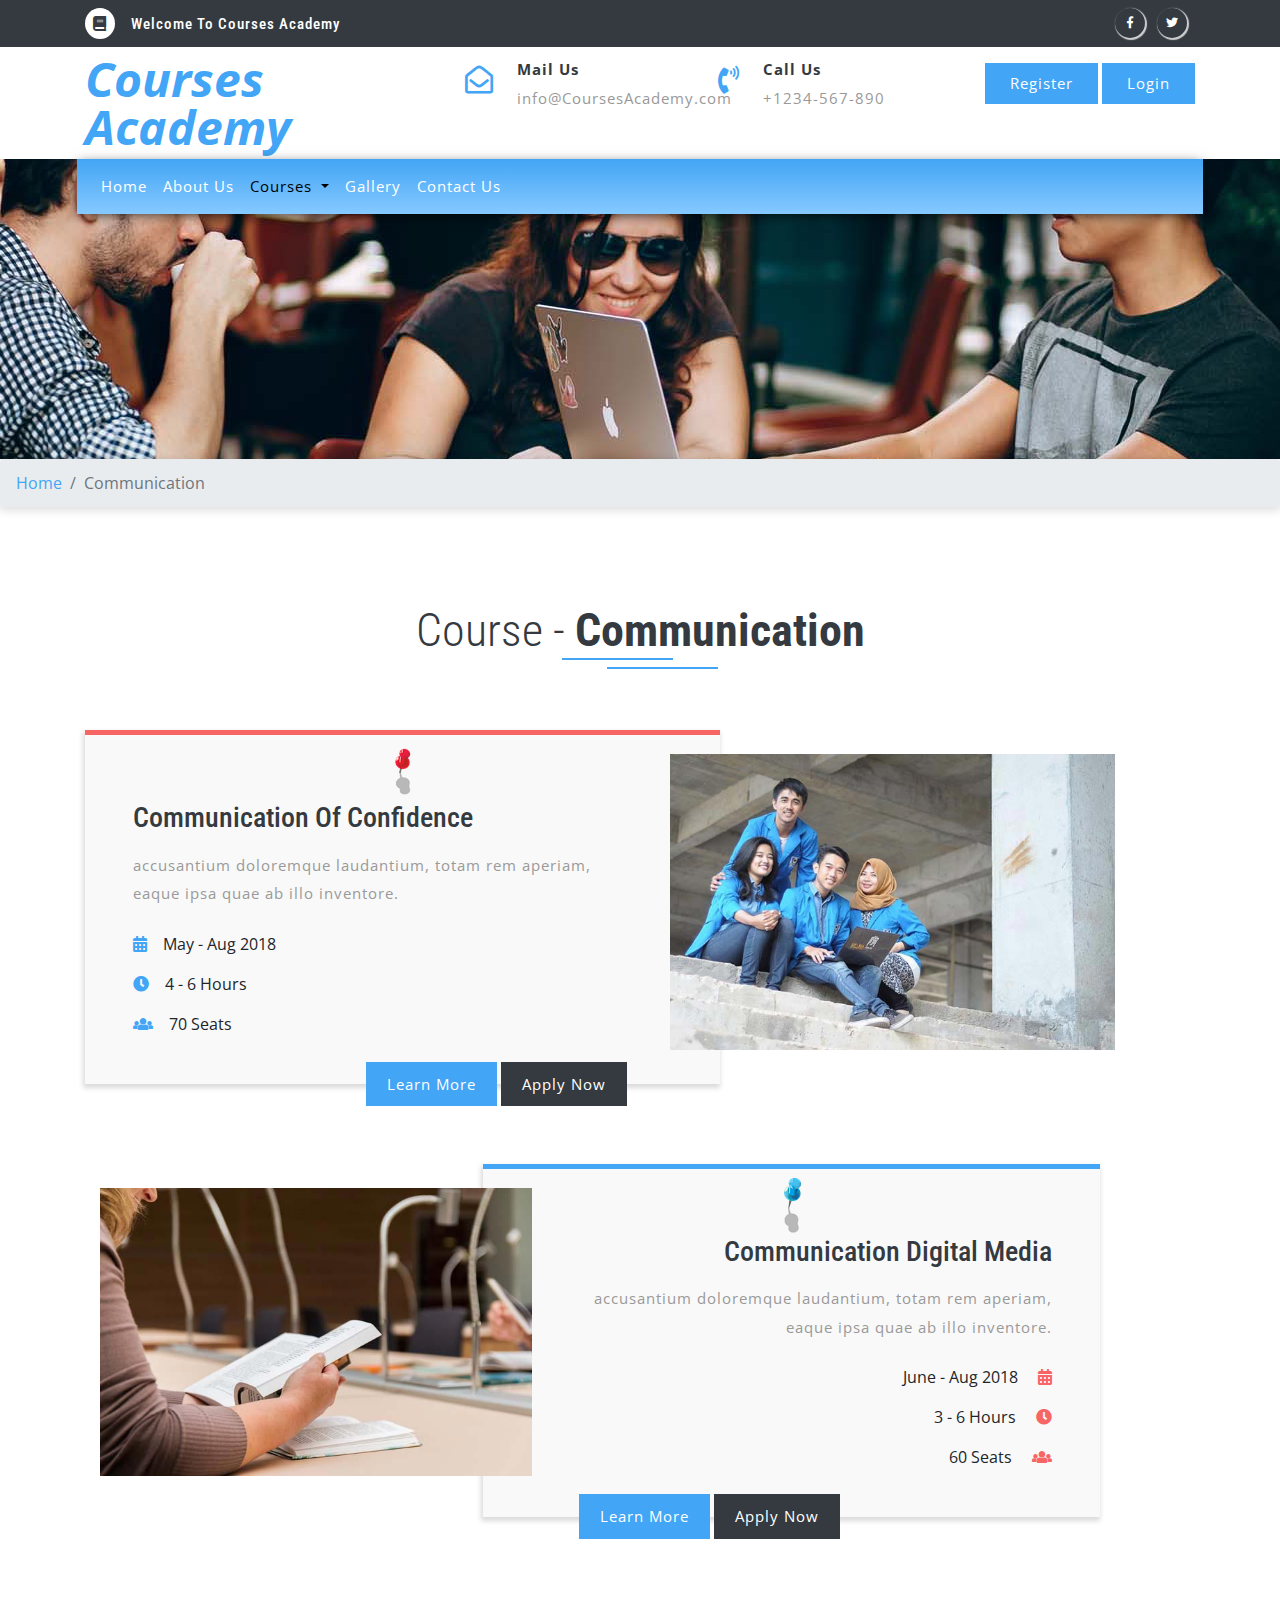
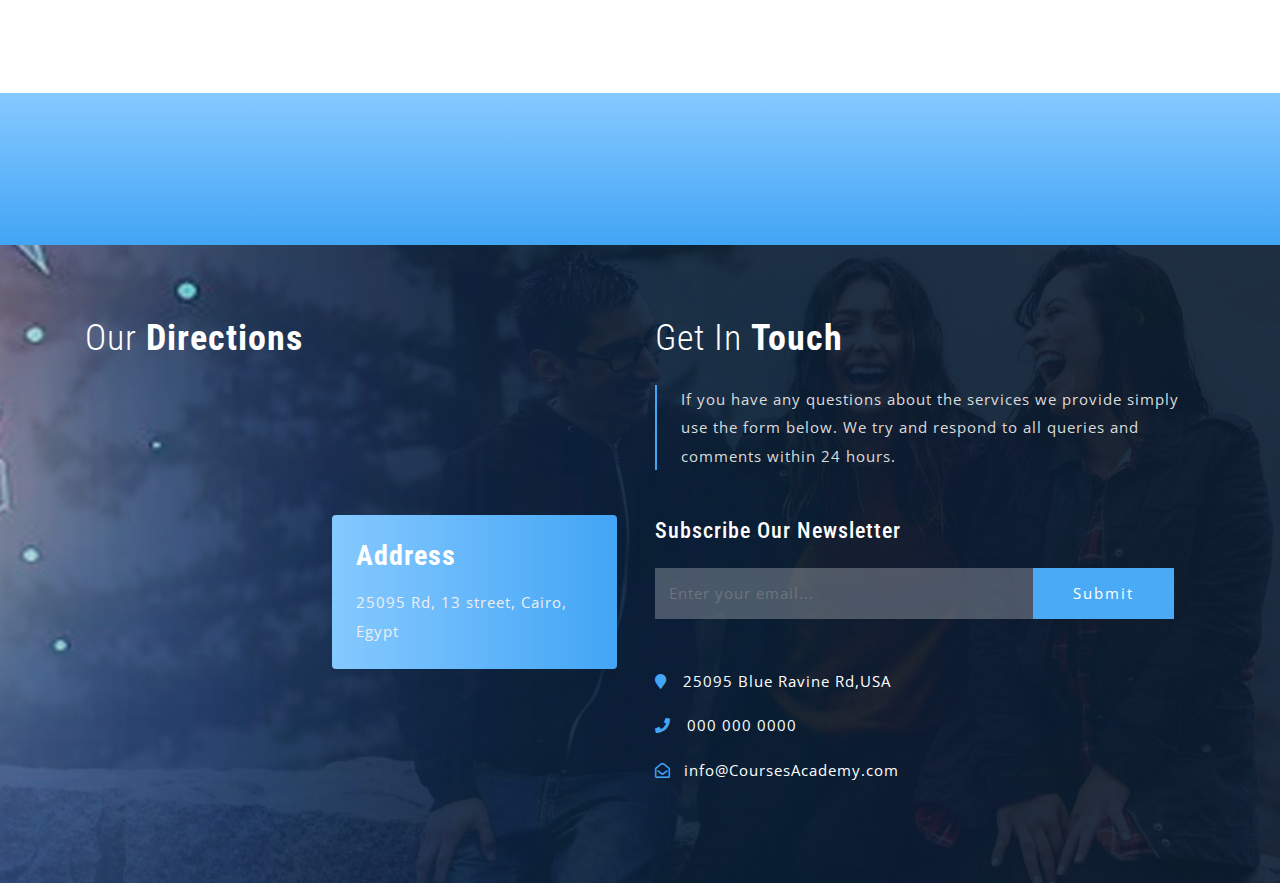
<file: communication.html>
<!DOCTYPE html>
<html lang="zxx">

<head>
	<title>Communication</title>
	<!-- Meta tag Keywords -->
	<meta name="viewport" content="width=device-width, initial-scale=1">
	<meta charset="UTF-8" />
	<meta name="keywords" content="Courses Academy"/>
	<script>
		addEventListener("load", function () {
			setTimeout(hideURLbar, 0);
		}, false);

		function hideURLbar() {
			window.scrollTo(0, 1);
		}
	</script>
	<!--// Meta tag Keywords -->

	<!-- Custom-Files -->
	<!-- Bootstrap-Core-Css -->
	<link rel="stylesheet" href="css/bootstrap.css">
	<!-- Style-Css -->
	<link rel="stylesheet" href="css/style.css" type="text/css" media="all" />
	<!-- Font-Awesome-Icons-Css -->
	<link rel="stylesheet" href="css/fontawesome-all.css">
	<!-- //Custom-Files -->

	<!-- Web-Fonts -->
	<link href="//fonts.googleapis.com/css?family=Roboto+Condensed:300,300i,400,400i,700,700i&amp;subset=cyrillic,cyrillic-ext,greek,greek-ext,latin-ext,vietnamese"
	 rel="stylesheet">
	<link href="//fonts.googleapis.com/css?family=Open+Sans:300,300i,400,400i,600,600i,700,700i,800,800i" rel="stylesheet">
	<!-- //Web-Fonts -->

</head>

<body>
	<!-- header -->
	<header>
		<!-- top header -->
		<div class="top-head-w3ls py-2 bg-dark">
			<div class="container">
				<div class="row">
					<h1 class="text-capitalize text-white col-7">
						<i class="fas fa-book text-dark bg-white p-2 rounded-circle mr-3"></i>welcome to Courses Academy</h1>
					<!-- social icons -->
					<div class="social-icons text-right col-5">
						<ul class="list-unstyled">
							<li>
								<a href="#" class="fab fa-facebook-f icon-border facebook rounded-circle"> </a>
							</li>
							<li class="mx-2">
								<a href="#" class="fab fa-twitter icon-border twitter rounded-circle"> </a>
							</li>
						</ul>
					</div>
					<!-- //social icons -->
				</div>
			</div>
		</div>
		<!-- //top header -->
		<!-- middle header -->
		<div class="middle-w3ls-nav py-2">
			<div class="container">
				<div class="row">
					<a class="logo font-italic font-weight-bold col-lg-4 text-lg-left text-center" href="index.html">Courses Academy</a>
					<div class="col-lg-8 right-info-agiles mt-lg-0 mt-sm-3 mt-1">
						<div class="row">
							<div class="col-sm-4 nav-middle">
								<i class="far fa-envelope-open text-center mr-md-4 mr-sm-2 mr-4"></i>
								<div class="agile-addresmk">
									<p>
										<span class="font-weight-bold text-dark">Mail Us</span>
										<a href="mailto:mail@example.com">info@CoursesAcademy.com</a>
									</p>
								</div>
							</div>
							<div class="col-sm-4 col-6 nav-middle mt-sm-0 mt-2">
								<i class="fas fa-phone-volume text-center mr-md-4 mr-sm-2 mr-4"></i>
								<div class="agile-addresmk">
									<p>
										<span class="font-weight-bold text-dark">Call Us</span>
										+1234-567-890
									</p>
								</div>
							</div>
							<div class="col-sm-4 col-6 top-login-butt text-right mt-sm-2">
								<a href="register.html" class="button-head-mow3 text-white">Register</a>

								<a href="login.html" class="button-head-mow3 text-white">Login</a>
							</div>
						</div>
					</div>
				</div>
			</div>
		</div>
		<!-- //middle header -->
	</header>
	<!-- //header -->

	<!-- banner -->
	<div class="banner-agile-2">
		<!-- navigation -->
		<div class="navigation-w3ls">
			<nav class="navbar navbar-expand-lg navbar-light bg-light sticky-nav">
				<button class="navbar-toggler mx-auto" type="button" data-toggle="collapse" data-target="#navbarSupportedContent" aria-controls="navbarSupportedContent"
				 aria-expanded="false" aria-label="Toggle navigation">
					<span class="navbar-toggler-icon"></span>
				</button>
				<div class="collapse navbar-collapse text-center" id="navbarSupportedContent">
					<ul class="navbar-nav justify-content-center">
						<li class="nav-item">
							<a class="nav-link text-white" href="index.html">Home
								<span class="sr-only">(current)</span>
							</a>
						</li>
						<li class="nav-item">
							<a class="nav-link text-white" href="about.html">About Us</a>
						</li>
						<li class="nav-item dropdown active">
							<a class="nav-link dropdown-toggle text-white" href="#" role="button" data-toggle="dropdown" aria-haspopup="true" aria-expanded="false">
								Courses
							</a>
							<div class="dropdown-menu">
								<a class="dropdown-item" href="language.html">Language</a>
								<a class="dropdown-item active" href="communication.html">Communication</a>
								<a class="dropdown-item" href="business.html">Business</a>
								<a class="dropdown-item" href="software.html">Software</a>
								<a class="dropdown-item" href="social_media.html">Social Media</a>
								<a class="dropdown-item" href="photography.html">Photography</a>
								<div class="dropdown-divider"></div>
								<a class="dropdown-item" href="form.html">Apply Now</a>
							</div>
						</li>
						<li class="nav-item">
							<a class="nav-link text-white" href="gallery.html">Gallery</a>
						</li>
						<li class="nav-item">
							<a class="nav-link text-white" href="contact.html">Contact Us</a>
						</li>
					</ul>
				</div>
			</nav>
		</div>
		<!-- //navigation -->
	</div>
	<!-- breadcrumb -->
	<nav aria-label="breadcrumb">
		<ol class="breadcrumb">
			<li class="breadcrumb-item">
				<a href="index.html">Home</a>
			</li>
			<li class="breadcrumb-item active" aria-current="page">Communication</li>
		</ol>
	</nav>
	<!-- breadcrumb -->
	<!-- //banner -->

	<!-- course-->
	<div class="course-w3ls py-5">
		<div class="container py-xl-5 py-lg-3">
			<h3 class="title text-capitalize font-weight-light text-dark text-center mb-sm-5 mb-4">course -
				<span class="font-weight-bold">Communication</span>
			</h3>
			<div class="row cource-list-agile pt-4">
				<div class="col-lg-7 agile-course-main">
					<div class="w3ls-cource-first">
						<img src="images/1.png" alt="" class="img-fluid img-poiscour mx-auto d-block mt-2"></img>
						<div class="px-md-5 px-4  pb-md-5 pb-4">
							<h3 class="text-dark">Communication Of Confidence</h3>
							<p class="mt-3 mb-4 pr-lg-5">accusantium doloremque laudantium, totam rem aperiam, eaque ipsa quae ab illo inventore.</p>
							<ul class="list-unstyled text-capitalize">
								<li>
									<i class="fas fa-calendar-alt mr-3"></i>may - aug 2018</li>
								<li class="my-3">
									<i class="fas fa-clock mr-3"></i>4 - 6 hours</li>
								<li>
									<i class="fas fa-users mr-3"></i>70 seats</li>
							</ul>
						</div>
					</div>
				</div>
				<div class="col-lg-5 agile-course-main-2 mt-4">
					<img src="images/n2.jpg" alt="" class="img-fluid">
				</div>
				<div class="buttons-w3ls">
					<a class="btn button-cour-w3ls text-white" href="course_details.html" role="button">Learn More</a>
					<a class="btn bg-dark text-white" href="form.html" role="button">Apply Now</a>
				</div>
			</div>
			<div class="row cource-list-agile cource-list-agile-2">
				<div class="col-lg-5 agile-course-main-3 mt-4">
					<img src="images/n1.jpg" alt="" class="img-fluid">
				</div>
				<div class="col-lg-7 agile-course-main text-right">
					<div class="w3ls-cource-first">
						<img src="images/2.png" alt="" class="img-fluid img-poiscour mx-auto d-block mt-2"></img>
						<div class="px-md-5 px-4  pb-md-5 pb-4">
							<h3 class="text-dark">Communication Digital Media</h3>
							<p class="mt-3 mb-4 pl-lg-4">accusantium doloremque laudantium, totam rem aperiam, eaque ipsa quae ab illo inventore.</p>
							<ul class="list-unstyled text-capitalize">
								<li>june - aug 2018
									<i class="fas fa-calendar-alt ml-3"></i>
								</li>
								<li class="my-3">3 - 6 hours
									<i class="fas fa-clock ml-3"></i>
								</li>
								<li>60 seats
									<i class="fas fa-users ml-3"></i>
								</li>
							</ul>
						</div>
					</div>
				</div>
				<div class="buttons-w3ls-2">
					<a class="btn button-cour-w3ls text-white" href="course_details.html" role="button">Learn More</a>
					<a class="btn bg-dark text-white" href="form.html" role="button">Apply Now</a>
				</div>
			</div>
		</div>
	</div>
	<!-- //course-->

	<!-- brands -->
	<div class="brands-w3ls py-md-5 py-4">
		<div class="container py-xl-3">
			<ul class="list-unstyled">
				<li>

				</li>
			</ul>
		</div>
	</div>
	<!-- //brands -->

	<!-- footer -->
	<footer>
		<div class="container py-4">
			<div class="row py-xl-5 py-sm-3">
				<div class="col-lg-6 map">
					<h2 class="contact-title text-capitalize text-white font-weight-light mb-sm-4 mb-3">our
						<span class="font-weight-bold">directions</span>
					</h2>
					<iframe src="https://www.google.com/maps/embed?pb=!1m21!1m12!1m3!1d110497.66821097069!2d31.29865423027965!3d30.064040138956354!2m3!1f0!2f0!3f0!3m2!1i1024!2i768!4f13.1!4m6!3e6!4m0!4m3!3m2!1d30.064339999999998!2d31.228638!5e0!3m2!1sar!2seg!4v1606434195262!5m2!1sar!2seg"></iframe>
					<div class="conta-posi-w3ls p-4 rounded">
						<h5 class="text-white font-weight-bold mb-3">Address</h5>
						<p>25095 Rd,
							<span>13 street,</span> Cairo, Egypt</p>
					</div>
				</div>
				<div class="col-lg-6 contact-agileits-w3layouts mt-lg-0 mt-4">
					<h4 class="contact-title text-capitalize text-white font-weight-light mb-sm-4 mb-3">get in
						<span class="font-weight-bold">touch</span>
					</h4>
					<p class="conta-para-style border-left pl-4">If you have any questions about the services we provide simply use the form below. We try and respond to all queries
						and comments within 24 hours.</p>
					<div class="subscribe-w3ls my-xl-5 my-4">
						<h6 class="text-white text-capitalize mb-4">subscribe our newsletter</h6>
						<form action="#" method="post" class="subscribe_form">
							<input class="form-control" type="email" name="email" placeholder="Enter your email..." required="">
							<button type="submit" class="btn btn-primary submit">Submit</button>
						</form>
					</div>
					<p class="para-agileits-w3layouts text-white">
						<i class="fas fa-map-marker pr-3"></i>25095 Blue Ravine Rd,USA</p>
					<p class="para-agileits-w3layouts text-white my-sm-3 my-2">
						<i class="fas fa-phone pr-3"></i>000 000 0000</p>
					<p class="para-agileits-w3layouts">
						<i class="far fa-envelope-open pr-2"></i>
						<a href="mailto:mail@example.com" class=" text-white">info@CoursesAcademy.com</a>
					</p>
				</div>
			</div>
		</div>

	</footer>
	<!-- //footer -->


	<!-- Js files -->
	<!-- JavaScript -->
	<script src="js/jquery-2.2.3.min.js"></script>
	<!-- Default-JavaScript-File -->
	<script src="js/bootstrap.js"></script>
	<!-- Necessary-JavaScript-File-For-Bootstrap -->

	<!-- numscroller-js-file -->
	<script src="js/numscroller-1.0.js"></script>
	<!-- //numscroller-js-file -->

	<!-- smooth scrolling -->
	<script src="js/SmoothScroll.min.js"></script>
	<!-- //smooth scrolling -->

	<!-- move-top -->
	<script src="js/move-top.js"></script>
	<!-- easing -->
	<script src="js/easing.js"></script>
	<!--  necessary snippets for few javascript files -->
	<script src="js/edulearn.js"></script>

	<!-- //Js files -->

</body>

</html>
</file>
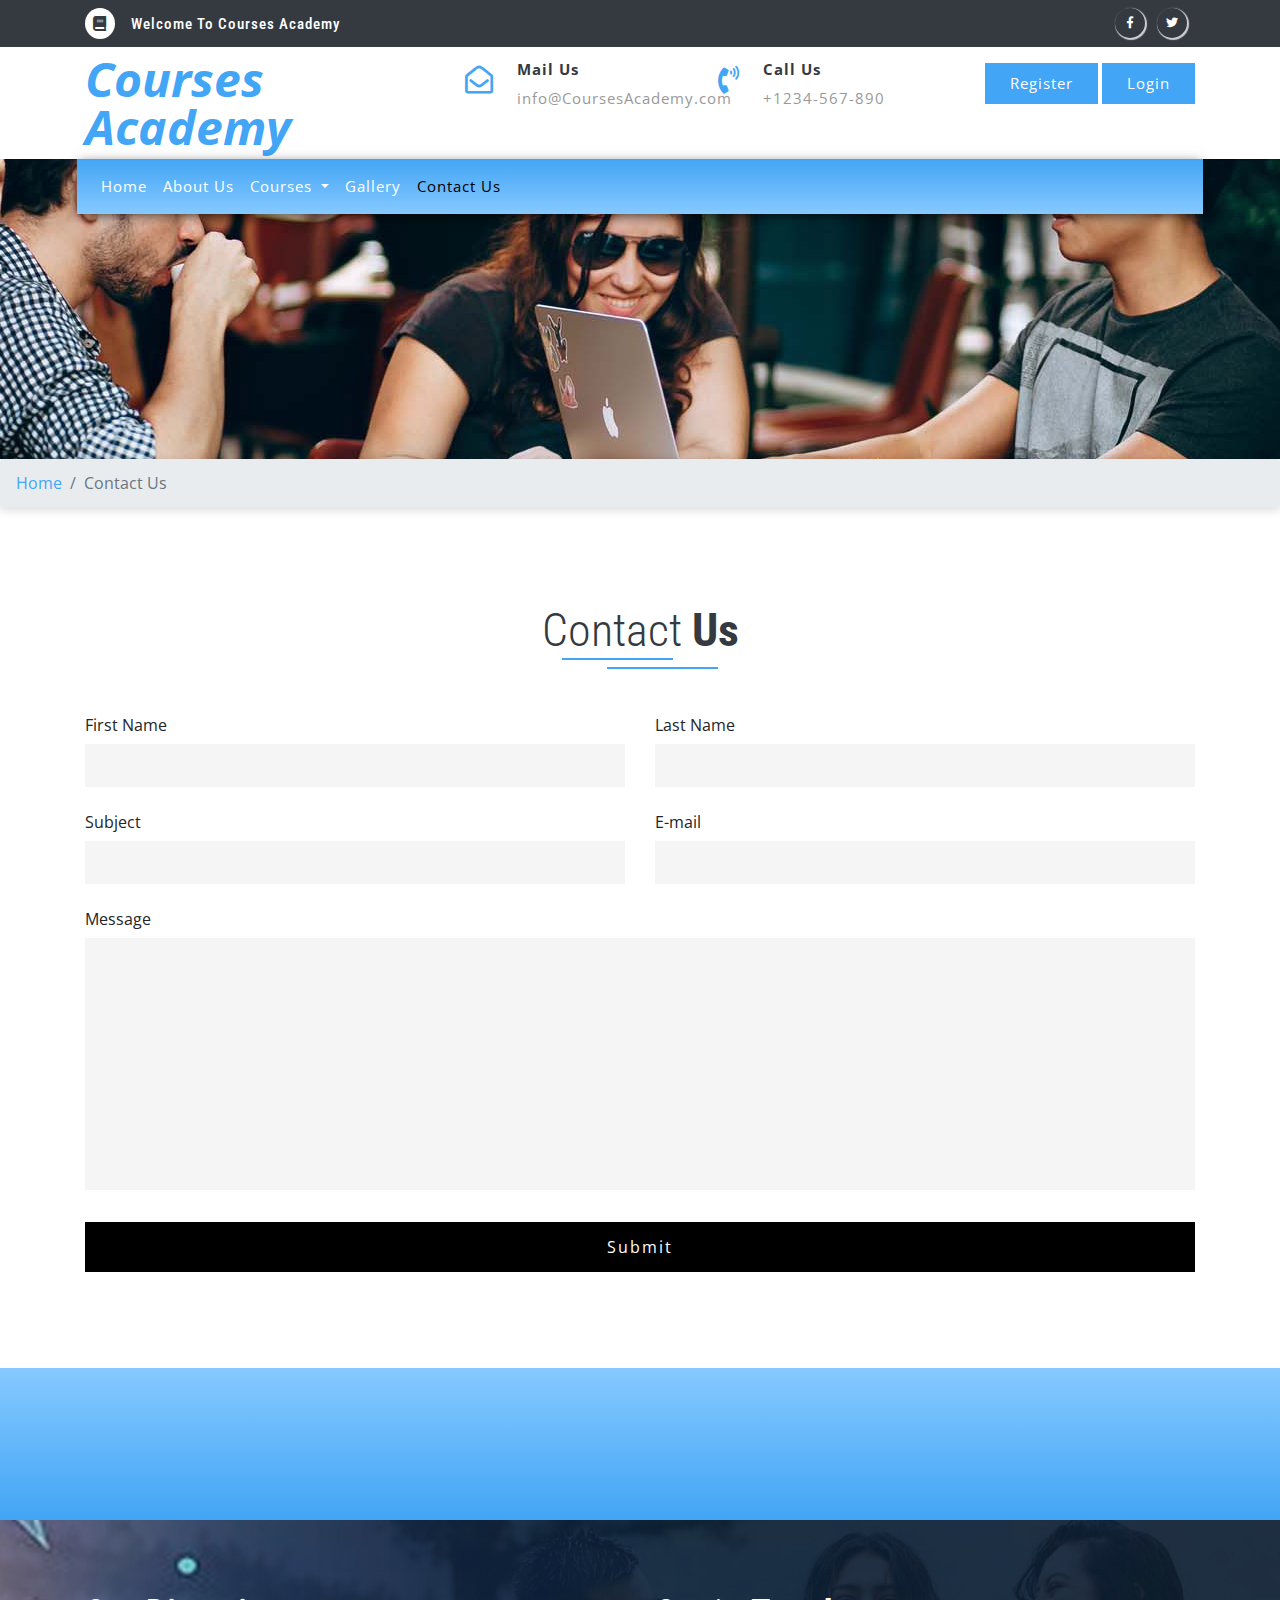
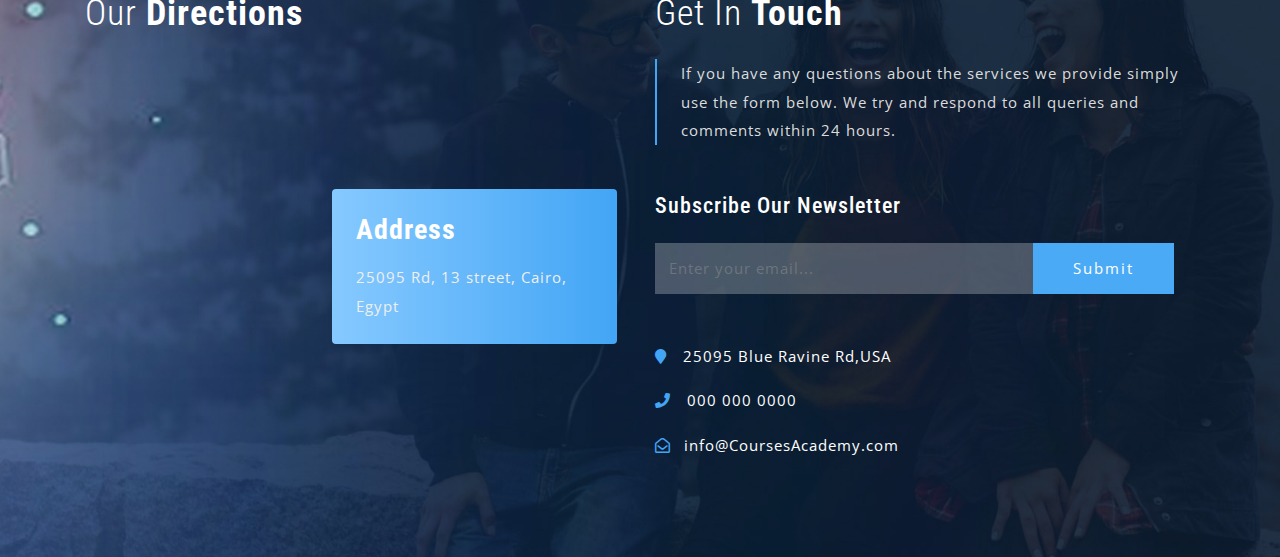
<file: contact.html>
<!DOCTYPE html>
<html lang="zxx">

<head>
	<title>Contact Us</title>
	<!-- Meta tag Keywords -->
	<meta name="viewport" content="width=device-width, initial-scale=1">
	<meta charset="UTF-8" />
	<meta name="keywords" content="Courses Academy"/>
	<script>
		addEventListener("load", function () {
			setTimeout(hideURLbar, 0);
		}, false);

		function hideURLbar() {
			window.scrollTo(0, 1);
		}
	</script>
	<!--// Meta tag Keywords -->

	<!-- Custom-Files -->
	<!-- Bootstrap-Core-Css -->
	<link rel="stylesheet" href="css/bootstrap.css">
	<!-- Style-Css -->
	<link rel="stylesheet" href="css/style.css" type="text/css" media="all" />
	<!-- Font-Awesome-Icons-Css -->
	<link rel="stylesheet" href="css/fontawesome-all.css">
	<!-- //Custom-Files -->

	<!-- Web-Fonts -->
	<link href="//fonts.googleapis.com/css?family=Roboto+Condensed:300,300i,400,400i,700,700i&amp;subset=cyrillic,cyrillic-ext,greek,greek-ext,latin-ext,vietnamese"
	 rel="stylesheet">
	<link href="//fonts.googleapis.com/css?family=Open+Sans:300,300i,400,400i,600,600i,700,700i,800,800i" rel="stylesheet">
	<!-- //Web-Fonts -->

</head>

<body>
	<!-- header -->
	<header>
		<!-- top header -->
		<div class="top-head-w3ls py-2 bg-dark">
			<div class="container">
				<div class="row">
					<h1 class="text-capitalize text-white col-7">
						<i class="fas fa-book text-dark bg-white p-2 rounded-circle mr-3"></i>welcome to Courses Academy</h1>
					<!-- social icons -->
					<div class="social-icons text-right col-5">
						<ul class="list-unstyled">
							<li>
								<a href="#" class="fab fa-facebook-f icon-border facebook rounded-circle"> </a>
							</li>
							<li class="mx-2">
								<a href="#" class="fab fa-twitter icon-border twitter rounded-circle"> </a>
							</li>
						</ul>
					</div>
					<!-- //social icons -->
				</div>
			</div>
		</div>
		<!-- //top header -->
		<!-- middle header -->
		<div class="middle-w3ls-nav py-2">
			<div class="container">
				<div class="row">
					<a class="logo font-italic font-weight-bold col-lg-4 text-lg-left text-center" href="index.html">Courses Academy</a>
					<div class="col-lg-8 right-info-agiles mt-lg-0 mt-sm-3 mt-1">
						<div class="row">
							<div class="col-sm-4 nav-middle">
								<i class="far fa-envelope-open text-center mr-md-4 mr-sm-2 mr-4"></i>
								<div class="agile-addresmk">
									<p>
										<span class="font-weight-bold text-dark">Mail Us</span>
										<a href="mailto:mail@example.com">info@CoursesAcademy.com</a>
									</p>
								</div>
							</div>
							<div class="col-sm-4 col-6 nav-middle mt-sm-0 mt-2">
								<i class="fas fa-phone-volume text-center mr-md-4 mr-sm-2 mr-4"></i>
								<div class="agile-addresmk">
									<p>
										<span class="font-weight-bold text-dark">Call Us</span>
										+1234-567-890
									</p>
								</div>
							</div>
							<div class="col-sm-4 col-6 top-login-butt text-right mt-sm-2">
								<a href="register.html" class="button-head-mow3 text-white">Register</a>

								<a href="login.html" class="button-head-mow3 text-white">Login</a>
							</div>
						</div>
					</div>
				</div>
			</div>
		</div>
		<!-- //middle header -->
	</header>
	<!-- //header -->

	<!-- banner -->
	<div class="banner-agile-2">
		<!-- navigation -->
		<div class="navigation-w3ls">
			<nav class="navbar navbar-expand-lg navbar-light bg-light sticky-nav">
				<button class="navbar-toggler mx-auto" type="button" data-toggle="collapse" data-target="#navbarSupportedContent" aria-controls="navbarSupportedContent"
				 aria-expanded="false" aria-label="Toggle navigation">
					<span class="navbar-toggler-icon"></span>
				</button>
				<div class="collapse navbar-collapse text-center" id="navbarSupportedContent">
					<ul class="navbar-nav justify-content-center">
						<li class="nav-item">
							<a class="nav-link text-white" href="index.html">Home
								<span class="sr-only">(current)</span>
							</a>
						</li>
						<li class="nav-item">
							<a class="nav-link text-white" href="about.html">About Us</a>
						</li>
						<li class="nav-item dropdown">
							<a class="nav-link dropdown-toggle text-white" href="#" role="button" data-toggle="dropdown" aria-haspopup="true" aria-expanded="false">
								Courses
							</a>
							<div class="dropdown-menu">
								<a class="dropdown-item" href="language.html">Language</a>
								<a class="dropdown-item" href="communication.html">Communication</a>
								<a class="dropdown-item" href="business.html">Business</a>
								<a class="dropdown-item" href="software.html">Software</a>
								<a class="dropdown-item" href="social_media.html">Social Media</a>
								<a class="dropdown-item" href="photography.html">Photography</a>
								<div class="dropdown-divider"></div>
								<a class="dropdown-item" href="form.html">Apply Now</a>
							</div>
						</li>
						<li class="nav-item">
							<a class="nav-link text-white" href="gallery.html">Gallery</a>
						</li>
						<li class="nav-item active">
							<a class="nav-link text-white" href="contact.html">Contact Us</a>
						</li>
					</ul>
				</div>
			</nav>
		</div>
		<!-- //navigation -->
	</div>
	<!-- breadcrumb -->
	<nav aria-label="breadcrumb">
		<ol class="breadcrumb">
			<li class="breadcrumb-item">
				<a href="index.html">Home</a>
			</li>
			<li class="breadcrumb-item active" aria-current="page">Contact Us</li>
		</ol>
	</nav>
	<!-- breadcrumb -->
	<!-- //banner -->

	<!-- contact -->
	<div class="contact py-5">
		<div class="container py-xl-5 py-lg-3">
			<h3 class="title text-capitalize font-weight-light text-dark text-center mb-5">contact
				<span class="font-weight-bold">us</span>
			</h3>
			<!-- form -->
			<form action="#" method="post">
				<div class="contact-grids1 w3agile-6">
					<div class="row">
						<div class="col-md-6 col-sm-6 contact-form1 form-group">
							<label class="col-form-label">First Name</label>
							<input type="text" class="form-control" name="First Name" placeholder="" required="">
						</div>
						<div class="col-md-6 col-sm-6 contact-form1 form-group">
							<label class="col-form-label">Last Name</label>
							<input type="text" class="form-control" name="Last Name" placeholder="" required="">
						</div>
					</div>
					<div class="row">
						<div class="col-md-6 col-sm-6 contact-form1 form-group">
							<label class="col-form-label">Subject</label>
							<input type="text" class="form-control" name="Subject" placeholder="" required="">
						</div>
						<div class="col-md-6 col-sm-6 contact-form1 form-group">
							<label class="col-form-label">E-mail</label>
							<input type="email" class="form-control" name="Email" placeholder="" required="">
						</div>
					</div>
					<div class="contact-me animated wow slideInUp form-group">
						<label class="col-form-label">Message</label>
						<textarea name="Message" class="form-control" placeholder="" required=""> </textarea>
					</div>
					<div class="contact-form">
						<input type="submit" value="Submit">
					</div>
				</div>
			</form>
			<!-- //form -->
		</div>
	</div>
	<!-- //contact -->


	<!-- brands -->
	<div class="brands-w3ls py-md-5 py-4">
		<div class="container py-xl-3">
			<ul class="list-unstyled">
				<li>

				</li>
			</ul>
		</div>
	</div>
	<!-- //brands -->

	<!-- footer -->
	<footer>
		<div class="container py-4">
			<div class="row py-xl-5 py-sm-3">
				<div class="col-lg-6 map">
					<h2 class="contact-title text-capitalize text-white font-weight-light mb-sm-4 mb-3">our
						<span class="font-weight-bold">directions</span>
					</h2>
					<iframe src="https://www.google.com/maps/embed?pb=!1m21!1m12!1m3!1d110497.66821097069!2d31.29865423027965!3d30.064040138956354!2m3!1f0!2f0!3f0!3m2!1i1024!2i768!4f13.1!4m6!3e6!4m0!4m3!3m2!1d30.064339999999998!2d31.228638!5e0!3m2!1sar!2seg!4v1606434195262!5m2!1sar!2seg"></iframe>
					<div class="conta-posi-w3ls p-4 rounded">
						<h5 class="text-white font-weight-bold mb-3">Address</h5>
						<p>25095 Rd,
							<span>13 street,</span> Cairo, Egypt</p>
					</div>
				</div>
				<div class="col-lg-6 contact-agileits-w3layouts mt-lg-0 mt-4">
					<h4 class="contact-title text-capitalize text-white font-weight-light mb-sm-4 mb-3">get in
						<span class="font-weight-bold">touch</span>
					</h4>
					<p class="conta-para-style border-left pl-4">If you have any questions about the services we provide simply use the form below. We try and respond to all queries
						and comments within 24 hours.</p>
					<div class="subscribe-w3ls my-xl-5 my-4">
						<h6 class="text-white text-capitalize mb-4">subscribe our newsletter</h6>
						<form action="#" method="post" class="subscribe_form">
							<input class="form-control" type="email" name="email" placeholder="Enter your email..." required="">
							<button type="submit" class="btn btn-primary submit">Submit</button>
						</form>
					</div>
					<p class="para-agileits-w3layouts text-white">
						<i class="fas fa-map-marker pr-3"></i>25095 Blue Ravine Rd,USA</p>
					<p class="para-agileits-w3layouts text-white my-sm-3 my-2">
						<i class="fas fa-phone pr-3"></i>000 000 0000</p>
					<p class="para-agileits-w3layouts">
						<i class="far fa-envelope-open pr-2"></i>
						<a href="mailto:mail@example.com" class=" text-white">info@CoursesAcademy.com</a>
					</p>
				</div>
			</div>
		</div>

	</footer>
	<!-- //footer -->


	<!-- Js files -->
	<!-- JavaScript -->
	<script src="js/jquery-2.2.3.min.js"></script>
	<!-- Default-JavaScript-File -->
	<script src="js/bootstrap.js"></script>
	<!-- Necessary-JavaScript-File-For-Bootstrap -->

	<!-- smooth scrolling -->
	<script src="js/SmoothScroll.min.js"></script>
	<!-- //smooth scrolling -->

	<!-- move-top -->
	<script src="js/move-top.js"></script>
	<!-- easing -->
	<script src="js/easing.js"></script>
	<!--  necessary snippets for few javascript files -->
	<script src="js/edulearn.js"></script>

	<!-- //Js files -->


</body>

</html>
</file>
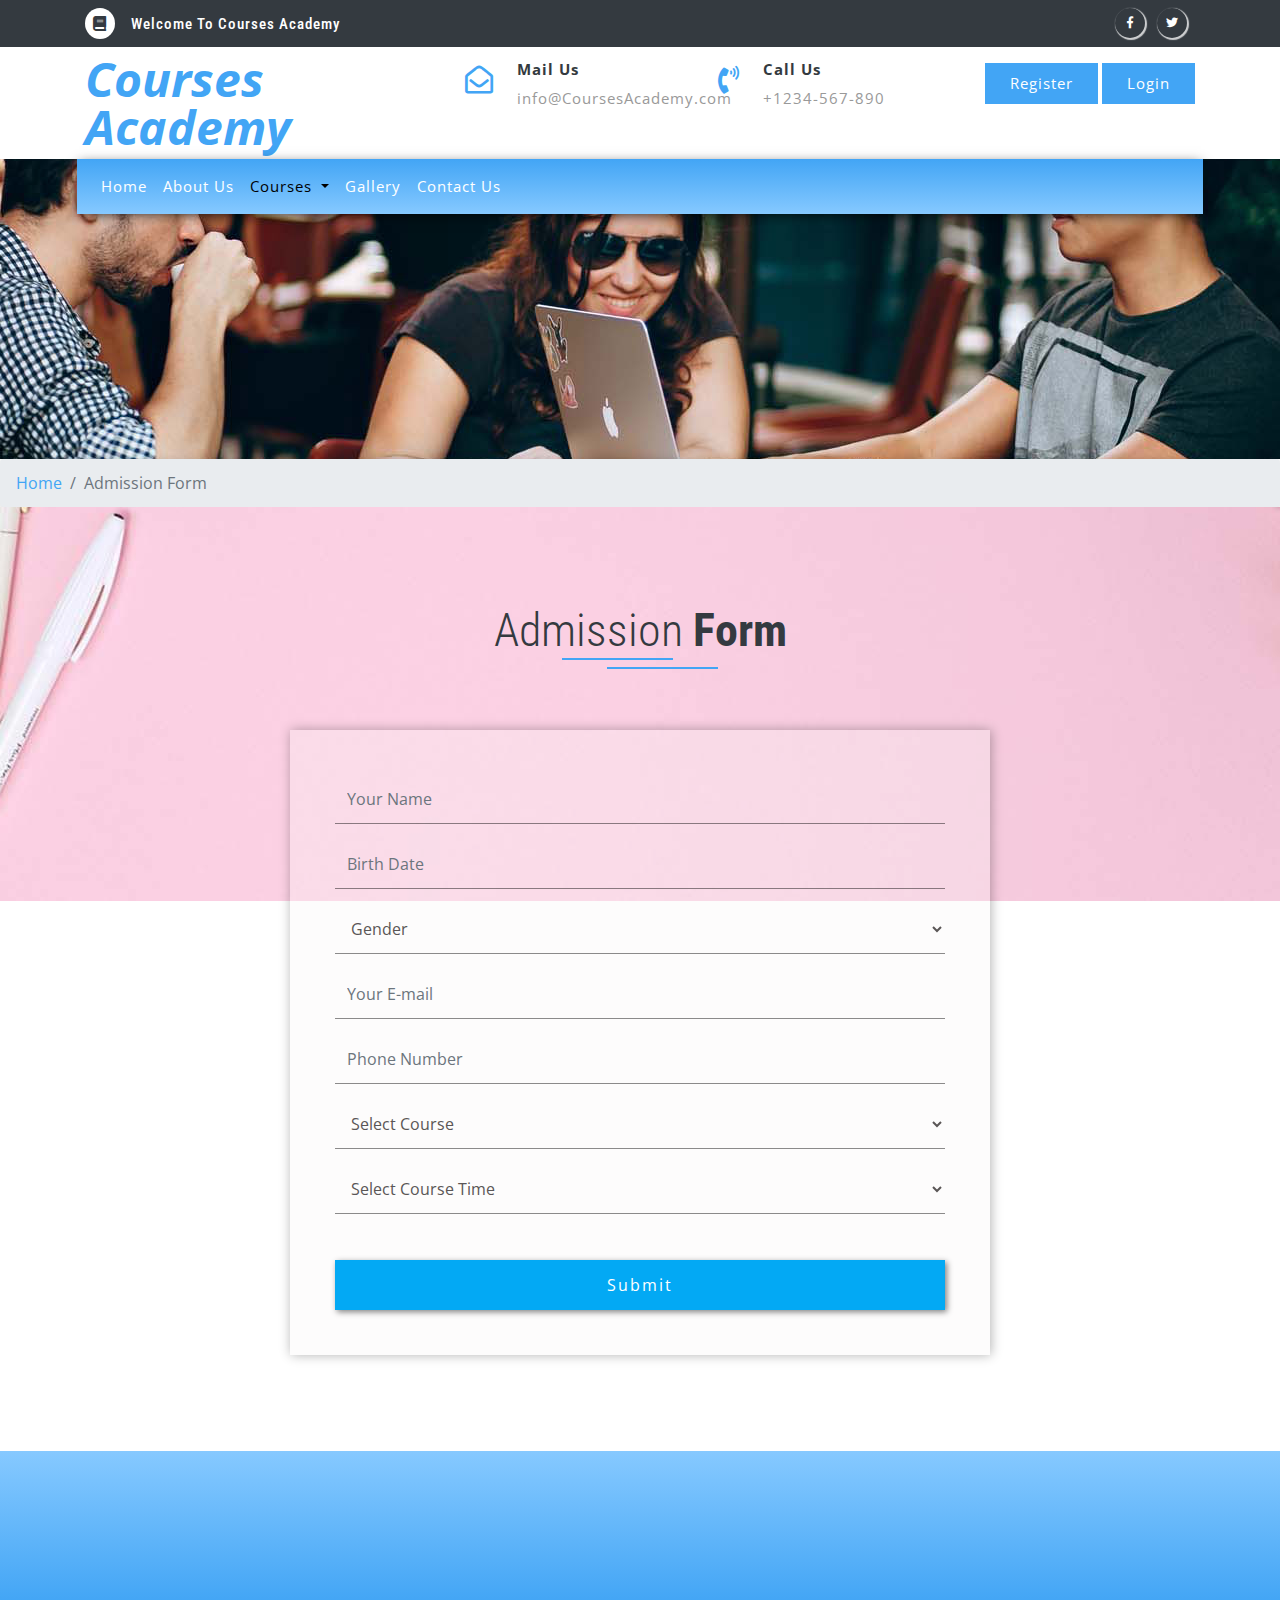
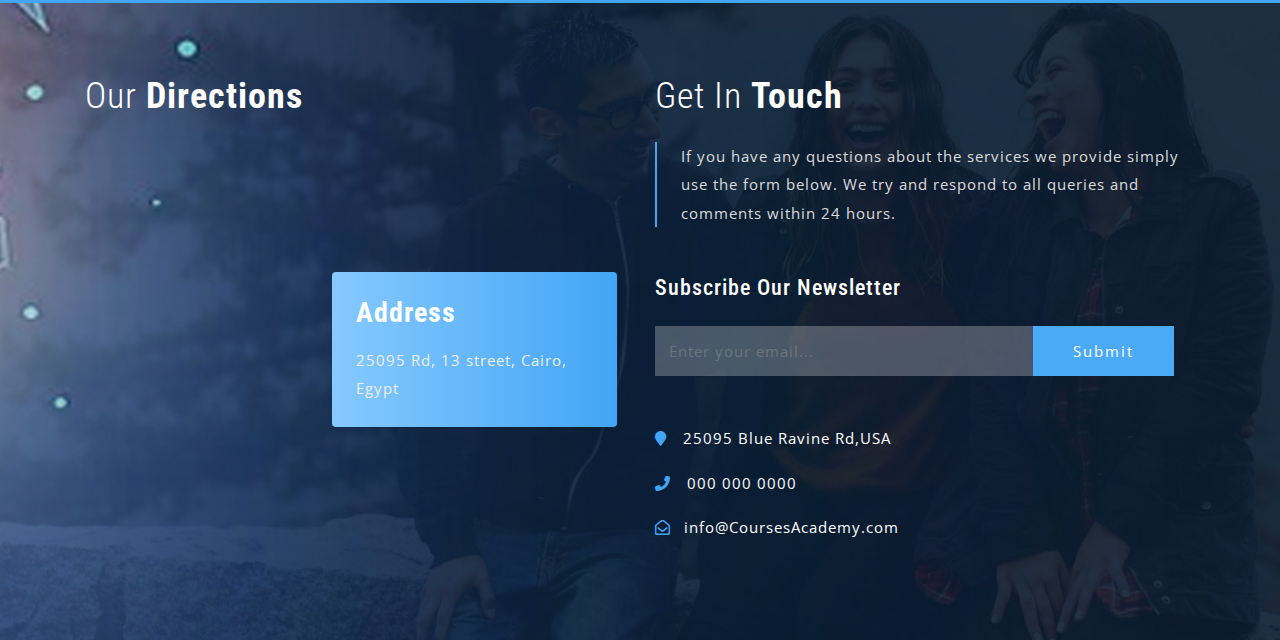
<file: form.html>
<!DOCTYPE html>
<html lang="zxx">

<head>
	<title>Adimission Form</title>
	<!-- Meta tag Keywords -->
	<meta name="viewport" content="width=device-width, initial-scale=1">
	<meta charset="UTF-8" />
	<meta name="keywords" content="Courses Academy"/>
	<script>
		addEventListener("load", function () {
			setTimeout(hideURLbar, 0);
		}, false);

		function hideURLbar() {
			window.scrollTo(0, 1);
		}
	</script>
	<!--// Meta tag Keywords -->

	<!-- Custom-Files -->
	<!-- Bootstrap-Core-Css -->
	<link rel="stylesheet" href="css/bootstrap.css">
	<!-- Style-Css -->
	<link rel="stylesheet" href="css/style.css" type="text/css" media="all" />
	<!-- Font-Awesome-Icons-Css -->
	<link rel="stylesheet" href="css/fontawesome-all.css">
	<!-- //Custom-Files -->

	<!-- Web-Fonts -->
	<link href="//fonts.googleapis.com/css?family=Roboto+Condensed:300,300i,400,400i,700,700i&amp;subset=cyrillic,cyrillic-ext,greek,greek-ext,latin-ext,vietnamese"
	 rel="stylesheet">
	<link href="//fonts.googleapis.com/css?family=Open+Sans:300,300i,400,400i,600,600i,700,700i,800,800i" rel="stylesheet">
	<!-- //Web-Fonts -->

</head>

<body>
<!-- header -->
<header>
	<!-- top header -->
	<div class="top-head-w3ls py-2 bg-dark">
		<div class="container">
			<div class="row">
				<h1 class="text-capitalize text-white col-7">
					<i class="fas fa-book text-dark bg-white p-2 rounded-circle mr-3"></i>welcome to Courses Academy</h1>
				<!-- social icons -->
				<div class="social-icons text-right col-5">
					<ul class="list-unstyled">
						<li>
							<a href="#" class="fab fa-facebook-f icon-border facebook rounded-circle"> </a>
						</li>
						<li class="mx-2">
							<a href="#" class="fab fa-twitter icon-border twitter rounded-circle"> </a>
						</li>
					</ul>
				</div>
				<!-- //social icons -->
			</div>
		</div>
	</div>
	<!-- //top header -->
	<!-- middle header -->
	<div class="middle-w3ls-nav py-2">
		<div class="container">
			<div class="row">
				<a class="logo font-italic font-weight-bold col-lg-4 text-lg-left text-center" href="index.html">Courses Academy</a>
				<div class="col-lg-8 right-info-agiles mt-lg-0 mt-sm-3 mt-1">
					<div class="row">
						<div class="col-sm-4 nav-middle">
							<i class="far fa-envelope-open text-center mr-md-4 mr-sm-2 mr-4"></i>
							<div class="agile-addresmk">
								<p>
									<span class="font-weight-bold text-dark">Mail Us</span>
									<a href="mailto:mail@example.com">info@CoursesAcademy.com</a>
								</p>
							</div>
						</div>
						<div class="col-sm-4 col-6 nav-middle mt-sm-0 mt-2">
							<i class="fas fa-phone-volume text-center mr-md-4 mr-sm-2 mr-4"></i>
							<div class="agile-addresmk">
								<p>
									<span class="font-weight-bold text-dark">Call Us</span>
									+1234-567-890
								</p>
							</div>
						</div>
						<div class="col-sm-4 col-6 top-login-butt text-right mt-sm-2">
							<a href="register.html" class="button-head-mow3 text-white">Register</a>

							<a href="login.html" class="button-head-mow3 text-white">Login</a>
						</div>
					</div>
				</div>
			</div>
		</div>
	</div>
	<!-- //middle header -->
</header>
<!-- //header -->

<!-- banner -->
<div class="banner-agile-2">
	<!-- navigation -->
	<div class="navigation-w3ls">
		<nav class="navbar navbar-expand-lg navbar-light bg-light sticky-nav">
			<button class="navbar-toggler mx-auto" type="button" data-toggle="collapse" data-target="#navbarSupportedContent" aria-controls="navbarSupportedContent"
			 aria-expanded="false" aria-label="Toggle navigation">
				<span class="navbar-toggler-icon"></span>
			</button>
			<div class="collapse navbar-collapse text-center" id="navbarSupportedContent">
				<ul class="navbar-nav justify-content-center">
					<li class="nav-item">
						<a class="nav-link text-white" href="index.html">Home
							<span class="sr-only">(current)</span>
						</a>
					</li>
					<li class="nav-item">
						<a class="nav-link text-white" href="about.html">About Us</a>
					</li>
					<li class="nav-item dropdown active">
						<a class="nav-link dropdown-toggle text-white" href="#" role="button" data-toggle="dropdown" aria-haspopup="true" aria-expanded="false">
							Courses
						</a>
						<div class="dropdown-menu">
							<a class="dropdown-item" href="language.html">Language</a>
							<a class="dropdown-item" href="communication.html">Communication</a>
							<a class="dropdown-item" href="business.html">Business</a>
							<a class="dropdown-item" href="software.html">Software</a>
							<a class="dropdown-item" href="social_media.html">Social Media</a>
							<a class="dropdown-item" href="photography.html">Photography</a>
							<div class="dropdown-divider"></div>
							<a class="dropdown-item active" href="form.html">Apply Now</a>
						</div>
					</li>
					<li class="nav-item">
						<a class="nav-link text-white" href="gallery.html">Gallery</a>
					</li>
					<li class="nav-item">
						<a class="nav-link text-white" href="contact.html">Contact Us</a>
					</li>
				</ul>
			</div>
		</nav>
	</div>
	<!-- //navigation -->
	</div>
	<!-- breadcrumb -->
	<nav aria-label="breadcrumb">
		<ol class="breadcrumb">
			<li class="breadcrumb-item">
				<a href="index.html">Home</a>
			</li>
			<li class="breadcrumb-item active" aria-current="page">Admission Form</li>
		</ol>
	</nav>
	<!-- breadcrumb -->
	<!-- //banner -->

	<!-- admission form -->
	<div class="form-w3l py-5">
		<div class="container py-xl-5 py-lg-3">
			<h3 class="title text-capitalize font-weight-light text-dark text-center mb-5">Admission
				<span class="font-weight-bold">form</span>
			</h3>
			<div class="register-form pt-md-4">
				<form action="#" method="post">
					<div class="styled-input form-group">
						<input type="text" class="form-control" placeholder="Your Name" name="Your name" required="">
					</div>
					<div class="styled-input form-group">
						<input id="datepicker" class="form-control" placeholder="Birth Date" name="Text" type="text" value="" onfocus="this.value = '';"
						 onblur="if (this.value == '') {this.value = 'mm/dd/yyyy';}" required="">
					</div>
					<div class="styled-input agile-styled-input-top form-group">
						<select class="category2" required="">
							<option value="">Gender</option>
							<option value="">Female</option>
							<option value="">Male</option>
							<option value="">Other</option>
						</select>
					</div>
					<div class="styled-input form-group">
						<input type="email" class="form-control" placeholder="Your E-mail" name="Email" required="">
					</div>
					<div class="styled-input form-group">
						<input type="text" class="form-control" placeholder="Phone Number" name="Phone" required="">
					</div>
					<div class="styled-input agile-styled-input-top form-group">
						<select class="category2" required="">
							<option value="">Select Course</option>
							<option value="">Language</option>
							<option value="">Communication</option>
							<option value="">Business</option>
							<option value="">Software</option>
							<option value="">Social Media</option>
							<option value="">Photography</option>
							<option value="">Web Designing</option>
							<option value="">Web Technology </option>
							<option value="">PC Systems </option>
							<option value="">IT Foundations </option>
							<option value="">HR Management </option>
							<option value="">Modeling </option>
							<option value="">Basic Marketing</option>
						</select>
						<span></span>
					</div>
					<div class="styled-input form-group">
						<div class="agileits_w3layouts_grid">
							<select class="category2" name="category1" required="">
								<option value="">Select Course Time</option>
								<option value="">Hours: 8am - 10am</option>
								<option value="">Hours: 10am - 12pm</option>
								<option value="">Hours: 12pm - 4pm</option>
								<option value="">Hours: 4pm - 7pm</option>
								<option value="">Hours: 7pm - 9pm</option>
							</select>
						</div>
					</div>

					<input type="submit" value="Submit">
				</form>
			</div>
		</div>
	</div>
	<!-- admission form -->


	<!-- brands -->
	<div class="brands-w3ls py-md-5 py-4">
		<div class="container py-xl-3">
			<ul class="list-unstyled">
				<li>

				</li>
			</ul>
		</div>
	</div>
	<!-- //brands -->

	<!-- footer -->
	<footer>
		<div class="container py-4">
			<div class="row py-xl-5 py-sm-3">
				<div class="col-lg-6 map">
					<h2 class="contact-title text-capitalize text-white font-weight-light mb-sm-4 mb-3">our
						<span class="font-weight-bold">directions</span>
					</h2>
					<iframe src="https://www.google.com/maps/embed?pb=!1m21!1m12!1m3!1d110497.66821097069!2d31.29865423027965!3d30.064040138956354!2m3!1f0!2f0!3f0!3m2!1i1024!2i768!4f13.1!4m6!3e6!4m0!4m3!3m2!1d30.064339999999998!2d31.228638!5e0!3m2!1sar!2seg!4v1606434195262!5m2!1sar!2seg"></iframe>
					<div class="conta-posi-w3ls p-4 rounded">
						<h5 class="text-white font-weight-bold mb-3">Address</h5>
						<p>25095 Rd,
							<span>13 street,</span> Cairo, Egypt</p>
					</div>
				</div>
				<div class="col-lg-6 contact-agileits-w3layouts mt-lg-0 mt-4">
					<h4 class="contact-title text-capitalize text-white font-weight-light mb-sm-4 mb-3">get in
						<span class="font-weight-bold">touch</span>
					</h4>
					<p class="conta-para-style border-left pl-4">If you have any questions about the services we provide simply use the form below. We try and respond to all queries
						and comments within 24 hours.</p>
					<div class="subscribe-w3ls my-xl-5 my-4">
						<h6 class="text-white text-capitalize mb-4">subscribe our newsletter</h6>
						<form action="#" method="post" class="subscribe_form">
							<input class="form-control" type="email" name="email" placeholder="Enter your email..." required="">
							<button type="submit" class="btn btn-primary submit">Submit</button>
						</form>
					</div>
					<p class="para-agileits-w3layouts text-white">
						<i class="fas fa-map-marker pr-3"></i>25095 Blue Ravine Rd,USA</p>
					<p class="para-agileits-w3layouts text-white my-sm-3 my-2">
						<i class="fas fa-phone pr-3"></i>000 000 0000</p>
					<p class="para-agileits-w3layouts">
						<i class="far fa-envelope-open pr-2"></i>
						<a href="mailto:mail@example.com" class=" text-white">info@CoursesAcademy.com</a>
					</p>
				</div>
			</div>
		</div>

	</footer>
	<!-- //footer -->


	<!-- Js files -->
	<!-- JavaScript -->
	<script src="js/jquery-2.2.3.min.js"></script>
	<!-- Default-JavaScript-File -->
	<script src="js/bootstrap.js"></script>
	<!-- Necessary-JavaScript-File-For-Bootstrap -->

	<!-- Calendar -->
	<link rel="stylesheet" href="css/jquery-ui.css" />
	<script src="js/jquery-ui.js"></script>
	<script>
		$(function () {
			$("#datepicker,#datepicker1,#datepicker2,#datepicker3").datepicker();
		});
	</script>
	<!-- //Calendar -->

	<!-- smooth scrolling -->
	<script src="js/SmoothScroll.min.js"></script>
	<!-- //smooth scrolling -->

	<!-- move-top -->
	<script src="js/move-top.js"></script>
	<!-- easing -->
	<script src="js/easing.js"></script>
	<!--  necessary snippets for few javascript files -->
	<script src="js/edulearn.js"></script>

	<!-- //Js files -->

</body>

</html>
</file>
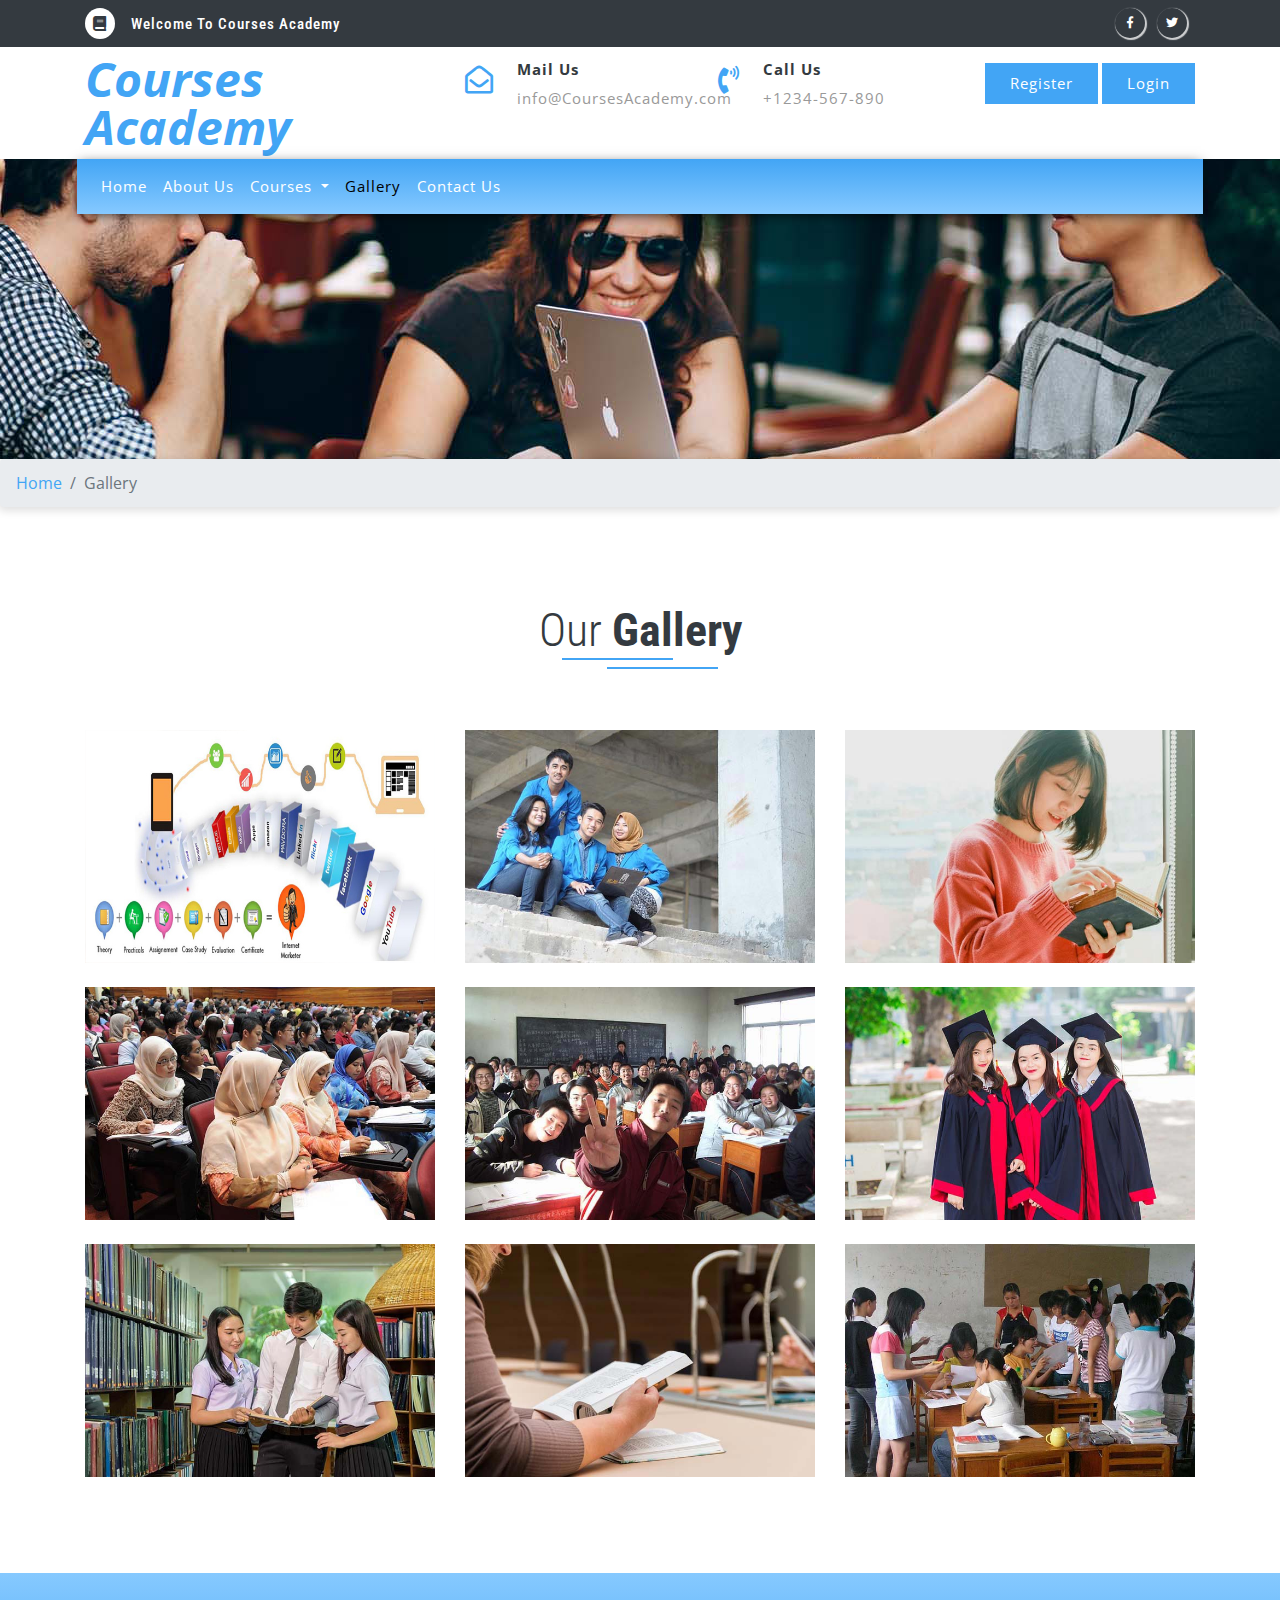
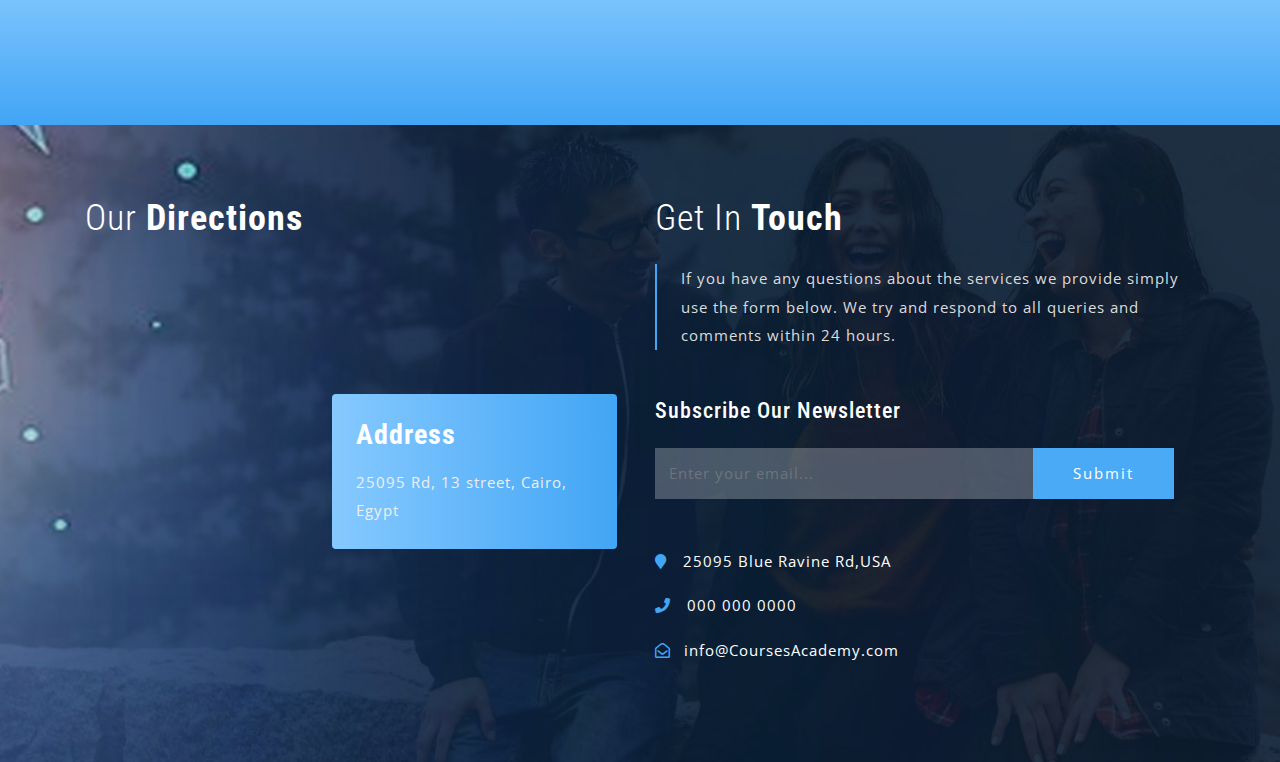
<file: gallery.html>
<!DOCTYPE html>
<html lang="zxx">

<head>
	<title>Gallery</title>
	<!-- Meta tag Keywords -->
	<meta name="viewport" content="width=device-width, initial-scale=1">
	<meta charset="UTF-8" />
	<meta name="keywords" content="Courses Academy"/>
	<script>
		addEventListener("load", function () {
			setTimeout(hideURLbar, 0);
		}, false);

		function hideURLbar() {
			window.scrollTo(0, 1);
		}
	</script>
	<!--// Meta tag Keywords -->

	<!-- Custom-Files -->
	<!-- Bootstrap-Core-Css -->
	<link rel="stylesheet" href="css/bootstrap.css">
	<!-- Style-Css -->
	<link rel="stylesheet" href="css/style.css" type="text/css" media="all" />
	<!-- Font-Awesome-Icons-Css -->
	<link rel="stylesheet" href="css/fontawesome-all.css">
	<!-- //Custom-Files -->

	<!-- Web-Fonts -->
	<link href="//fonts.googleapis.com/css?family=Roboto+Condensed:300,300i,400,400i,700,700i&amp;subset=cyrillic,cyrillic-ext,greek,greek-ext,latin-ext,vietnamese"
	 rel="stylesheet">
	<link href="//fonts.googleapis.com/css?family=Open+Sans:300,300i,400,400i,600,600i,700,700i,800,800i" rel="stylesheet">
	<!-- //Web-Fonts -->

</head>

<body>
	<!-- header -->
	<header>
		<!-- top header -->
		<div class="top-head-w3ls py-2 bg-dark">
			<div class="container">
				<div class="row">
					<h1 class="text-capitalize text-white col-7">
						<i class="fas fa-book text-dark bg-white p-2 rounded-circle mr-3"></i>welcome to Courses Academy</h1>
					<!-- social icons -->
					<div class="social-icons text-right col-5">
						<ul class="list-unstyled">
							<li>
								<a href="#" class="fab fa-facebook-f icon-border facebook rounded-circle"> </a>
							</li>
							<li class="mx-2">
								<a href="#" class="fab fa-twitter icon-border twitter rounded-circle"> </a>
							</li>
						</ul>
					</div>
					<!-- //social icons -->
				</div>
			</div>
		</div>
		<!-- //top header -->
		<!-- middle header -->
		<div class="middle-w3ls-nav py-2">
			<div class="container">
				<div class="row">
					<a class="logo font-italic font-weight-bold col-lg-4 text-lg-left text-center" href="index.html">Courses Academy</a>
					<div class="col-lg-8 right-info-agiles mt-lg-0 mt-sm-3 mt-1">
						<div class="row">
							<div class="col-sm-4 nav-middle">
								<i class="far fa-envelope-open text-center mr-md-4 mr-sm-2 mr-4"></i>
								<div class="agile-addresmk">
									<p>
										<span class="font-weight-bold text-dark">Mail Us</span>
										<a href="mailto:mail@example.com">info@CoursesAcademy.com</a>
									</p>
								</div>
							</div>
							<div class="col-sm-4 col-6 nav-middle mt-sm-0 mt-2">
								<i class="fas fa-phone-volume text-center mr-md-4 mr-sm-2 mr-4"></i>
								<div class="agile-addresmk">
									<p>
										<span class="font-weight-bold text-dark">Call Us</span>
										+1234-567-890
									</p>
								</div>
							</div>
							<div class="col-sm-4 col-6 top-login-butt text-right mt-sm-2">
								<a href="register.html" class="button-head-mow3 text-white">Register</a>

								<a href="login.html" class="button-head-mow3 text-white">Login</a>
							</div>
						</div>
					</div>
				</div>
			</div>
		</div>
		<!-- //middle header -->
	</header>
	<!-- //header -->

	<!-- banner -->
	<div class="banner-agile-2">
		<!-- navigation -->
		<div class="navigation-w3ls">
			<nav class="navbar navbar-expand-lg navbar-light bg-light sticky-nav">
				<button class="navbar-toggler mx-auto" type="button" data-toggle="collapse" data-target="#navbarSupportedContent" aria-controls="navbarSupportedContent"
				 aria-expanded="false" aria-label="Toggle navigation">
					<span class="navbar-toggler-icon"></span>
				</button>
				<div class="collapse navbar-collapse text-center" id="navbarSupportedContent">
					<ul class="navbar-nav justify-content-center">
						<li class="nav-item">
							<a class="nav-link text-white" href="index.html">Home
								<span class="sr-only">(current)</span>
							</a>
						</li>
						<li class="nav-item">
							<a class="nav-link text-white" href="about.html">About Us</a>
						</li>
						<li class="nav-item dropdown">
							<a class="nav-link dropdown-toggle text-white" href="#" role="button" data-toggle="dropdown" aria-haspopup="true" aria-expanded="false">
								Courses
							</a>
							<div class="dropdown-menu">
								<a class="dropdown-item" href="language.html">Language</a>
								<a class="dropdown-item" href="communication.html">Communication</a>
								<a class="dropdown-item" href="business.html">Business</a>
								<a class="dropdown-item" href="software.html">Software</a>
								<a class="dropdown-item" href="social_media.html">Social Media</a>
								<a class="dropdown-item" href="photography.html">Photography</a>
								<div class="dropdown-divider"></div>
								<a class="dropdown-item" href="form.html">Apply Now</a>
							</div>
						</li>
						<li class="nav-item active">
							<a class="nav-link text-white" href="gallery.html">Gallery</a>
						</li>
						<li class="nav-item">
							<a class="nav-link text-white" href="contact.html">Contact Us</a>
						</li>
					</ul>
				</div>
			</nav>
		</div>
		<!-- //navigation -->
	</div>
	<!-- breadcrumb -->
	<nav aria-label="breadcrumb">
		<ol class="breadcrumb">
			<li class="breadcrumb-item">
				<a href="index.html">Home</a>
			</li>
			<li class="breadcrumb-item active" aria-current="page">Gallery</li>
		</ol>
	</nav>
	<!-- breadcrumb -->
	<!-- //banner -->

	<!-- gallery -->
	<section class="gallery py-5">
		<div class="container py-xl-5 py-lg-3">
			<h3 class="title text-capitalize font-weight-light text-dark text-center mb-5">our
				<span class="font-weight-bold">gallery</span>
			</h3>
			<div class="inner-sec pt-md-4">
				<div class="row proj_gallery_grid">
					<div class="col-sm-4 section_1_gallery_grid">
						<a href="images/ab.jpg">
							<div class="section_1_gallery_grid1">
								<img src="images/ab.jpg" alt=" " class="img-fluid" />
								<div class="proj_gallery_grid1_pos">
									<h3>Edulearn</h3>
									<p>Add some text here</p>
								</div>
							</div>
						</a>
					</div>
					<div class="col-sm-4 section_1_gallery_grid my-sm-0 my-4">
						<a href="images/n2.jpg">
							<div class="section_1_gallery_grid1">
								<img src="images/n2.jpg" alt=" " class="img-fluid" />
								<div class="proj_gallery_grid1_pos">
									<h3>Edulearn</h3>
									<p>Add some text here</p>
								</div>
							</div>
						</a>
					</div>
					<div class="col-sm-4 section_1_gallery_grid">
						<a href="images/n3.jpg">
							<div class="section_1_gallery_grid1">
								<img src="images/n3.jpg" alt=" " class="img-fluid" />
								<div class="proj_gallery_grid1_pos">
									<h3>Edulearn</h3>
									<p>Add some text here</p>
								</div>
							</div>
						</a>
					</div>
				</div>
				<div class="row proj_gallery_grid mt-4">
					<div class="col-sm-4 section_1_gallery_grid">
						<a href="images/am1.jpg">
							<div class="section_1_gallery_grid1">
								<img src="images/am1.jpg" alt=" " class="img-fluid" />
								<div class="proj_gallery_grid1_pos">
									<h3>Edulearn</h3>
									<p>Add some text here</p>
								</div>
							</div>
						</a>
					</div>
					<div class="col-sm-4 section_1_gallery_grid  my-sm-0 my-4">
						<a href="images/am2.jpg">
							<div class="section_1_gallery_grid1">
								<img src="images/am2.jpg" alt=" " class="img-fluid" />
								<div class="proj_gallery_grid1_pos">
									<h3>Edulearn</h3>
									<p>Add some text here</p>
								</div>
							</div>
						</a>
					</div>
					<div class="col-sm-4 section_1_gallery_grid">
						<a href="images/ap-2.jpg">
							<div class="section_1_gallery_grid1">
								<img src="images/ap-2.jpg" alt=" " class="img-fluid" />
								<div class="proj_gallery_grid1_pos">
									<h3>Edulearn</h3>
									<p>Add some text here</p>
								</div>
							</div>
						</a>
					</div>
				</div>
				<div class="row proj_gallery_grid mt-4">
					<div class="col-sm-4 section_1_gallery_grid">
						<a href="images/am4.jpg">
							<div class="section_1_gallery_grid1">
								<img src="images/am4.jpg" alt=" " class="img-fluid" />
								<div class="proj_gallery_grid1_pos">
									<h3>Edulearn</h3>
									<p>Add some text here</p>
								</div>
							</div>
						</a>
					</div>
					<div class="col-sm-4 section_1_gallery_grid  my-sm-0 my-4">
						<a href="images/n1.jpg">
							<div class="section_1_gallery_grid1">
								<img src="images/n1.jpg" alt=" " class="img-fluid" />
								<div class="proj_gallery_grid1_pos">
									<h3>Edulearn</h3>
									<p>Add some text here</p>
								</div>
							</div>
						</a>
					</div>
					<div class="col-sm-4 section_1_gallery_grid">
						<a href="images/am3.jpg">
							<div class="section_1_gallery_grid1">
								<img src="images/am3.jpg" alt=" " class="img-fluid" />
								<div class="proj_gallery_grid1_pos">
									<h3>Edulearn</h3>
									<p>Add some text here</p>
								</div>
							</div>
						</a>
					</div>
				</div>
			</div>
		</div>
	</section>
	<!--//gallery-->

	
	<!-- brands -->
	<div class="brands-w3ls py-md-5 py-4">
		<div class="container py-xl-3">
			<ul class="list-unstyled">
				<li>

				</li>
			</ul>
		</div>
	</div>
	<!-- //brands -->

	<!-- footer -->
	<footer>
		<div class="container py-4">
			<div class="row py-xl-5 py-sm-3">
				<div class="col-lg-6 map">
					<h2 class="contact-title text-capitalize text-white font-weight-light mb-sm-4 mb-3">our
						<span class="font-weight-bold">directions</span>
					</h2>
					<iframe src="https://www.google.com/maps/embed?pb=!1m21!1m12!1m3!1d110497.66821097069!2d31.29865423027965!3d30.064040138956354!2m3!1f0!2f0!3f0!3m2!1i1024!2i768!4f13.1!4m6!3e6!4m0!4m3!3m2!1d30.064339999999998!2d31.228638!5e0!3m2!1sar!2seg!4v1606434195262!5m2!1sar!2seg"></iframe>
					<div class="conta-posi-w3ls p-4 rounded">
						<h5 class="text-white font-weight-bold mb-3">Address</h5>
						<p>25095 Rd,
							<span>13 street,</span> Cairo, Egypt</p>
					</div>
				</div>
				<div class="col-lg-6 contact-agileits-w3layouts mt-lg-0 mt-4">
					<h4 class="contact-title text-capitalize text-white font-weight-light mb-sm-4 mb-3">get in
						<span class="font-weight-bold">touch</span>
					</h4>
					<p class="conta-para-style border-left pl-4">If you have any questions about the services we provide simply use the form below. We try and respond to all queries
						and comments within 24 hours.</p>
					<div class="subscribe-w3ls my-xl-5 my-4">
						<h6 class="text-white text-capitalize mb-4">subscribe our newsletter</h6>
						<form action="#" method="post" class="subscribe_form">
							<input class="form-control" type="email" name="email" placeholder="Enter your email..." required="">
							<button type="submit" class="btn btn-primary submit">Submit</button>
						</form>
					</div>
					<p class="para-agileits-w3layouts text-white">
						<i class="fas fa-map-marker pr-3"></i>25095 Blue Ravine Rd,USA</p>
					<p class="para-agileits-w3layouts text-white my-sm-3 my-2">
						<i class="fas fa-phone pr-3"></i>000 000 0000</p>
					<p class="para-agileits-w3layouts">
						<i class="far fa-envelope-open pr-2"></i>
						<a href="mailto:mail@example.com" class=" text-white">info@CoursesAcademy.com</a>
					</p>
				</div>
			</div>
		</div>

	</footer>
	<!-- //footer -->



	<!-- Js files -->
	<!-- JavaScript -->
	<script src="js/jquery-2.2.3.min.js"></script>
	<!-- Default-JavaScript-File -->
	<script src="js/bootstrap.js"></script>
	<!-- Necessary-JavaScript-File-For-Bootstrap -->

	<!-- simpleLightbox -->
	<link href="css/simpleLightbox.css" rel='stylesheet' type='text/css' />
	<script src="js/simpleLightbox.js"></script>
	<script>
		$('.proj_gallery_grid a').simpleLightbox();
	</script>
	<!-- //simpleLightbox -->

	<!-- smooth scrolling -->
	<script src="js/SmoothScroll.min.js"></script>
	<!-- //smooth scrolling -->

	<!-- move-top -->
	<script src="js/move-top.js"></script>
	<!-- easing -->
	<script src="js/easing.js"></script>
	<!--  necessary snippets for few javascript files -->
	<script src="js/edulearn.js"></script>

	<!-- //Js files -->


</body>

</html>
</file>
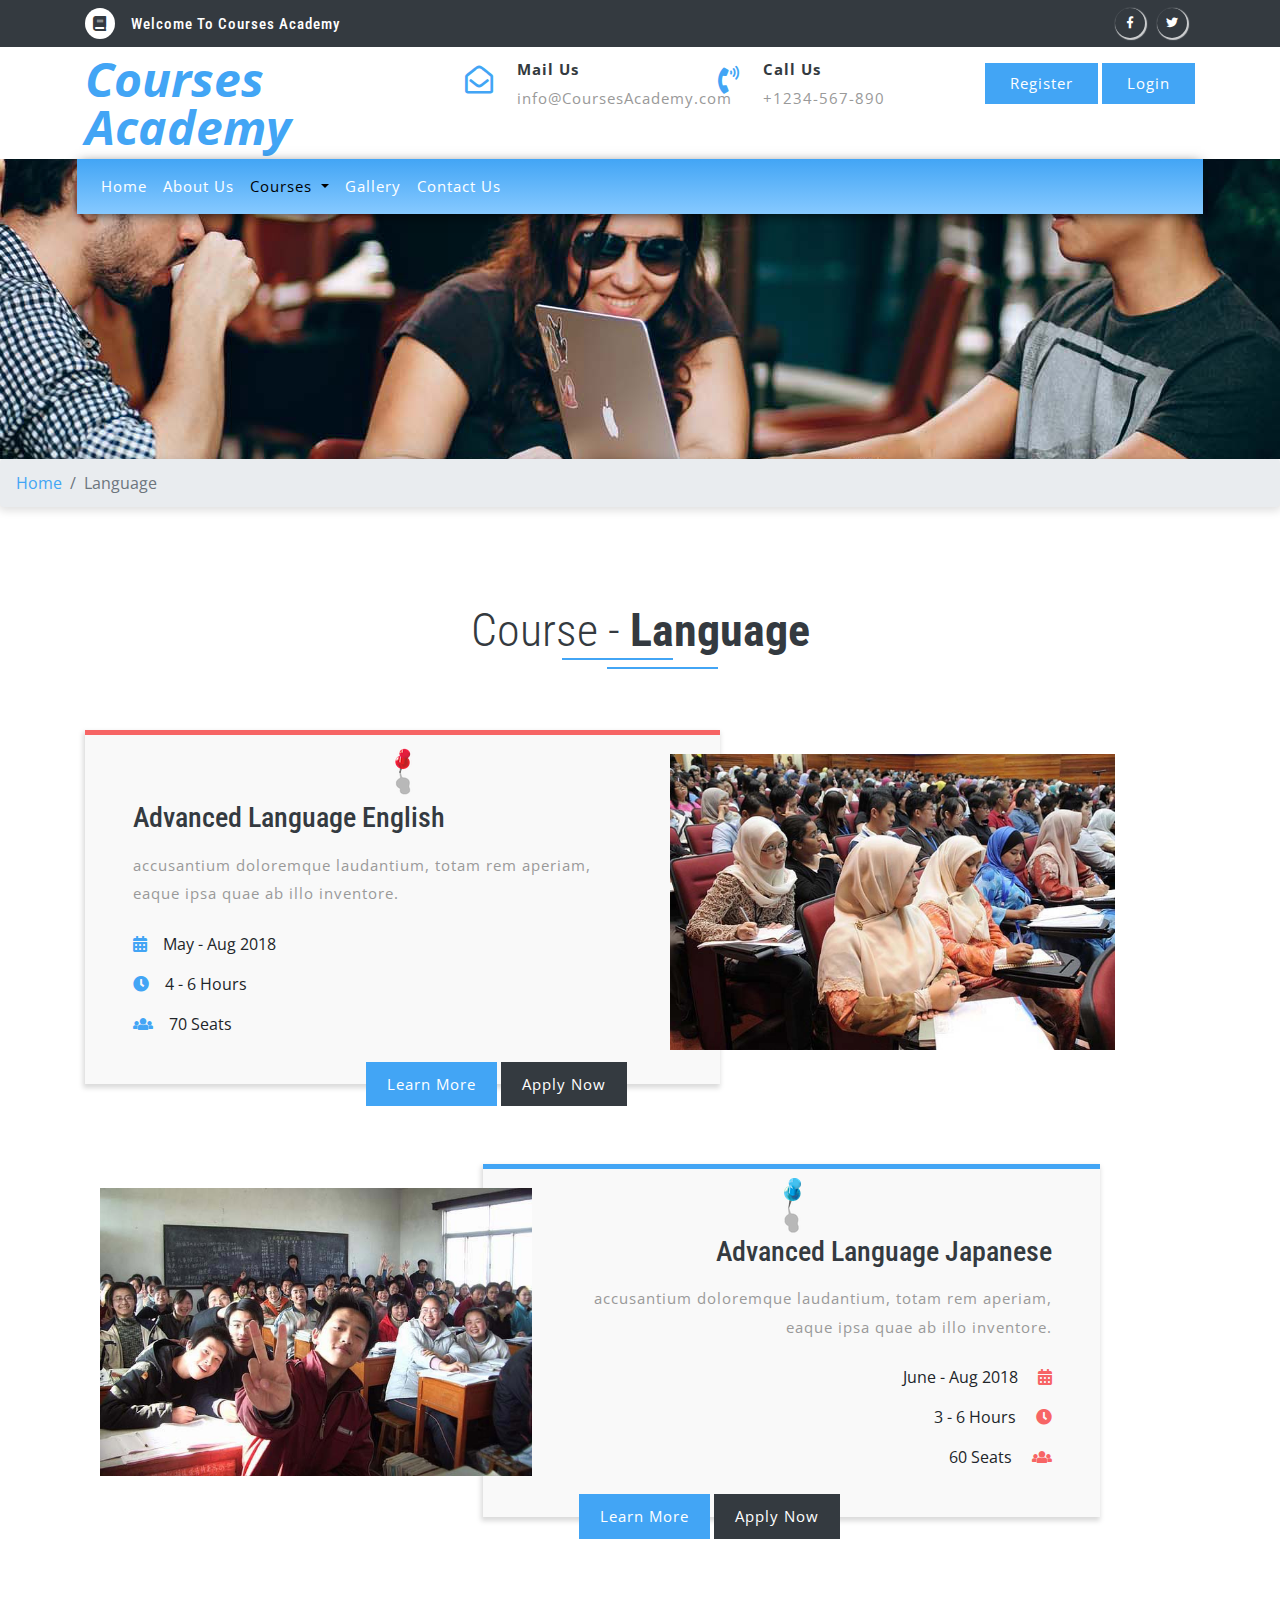
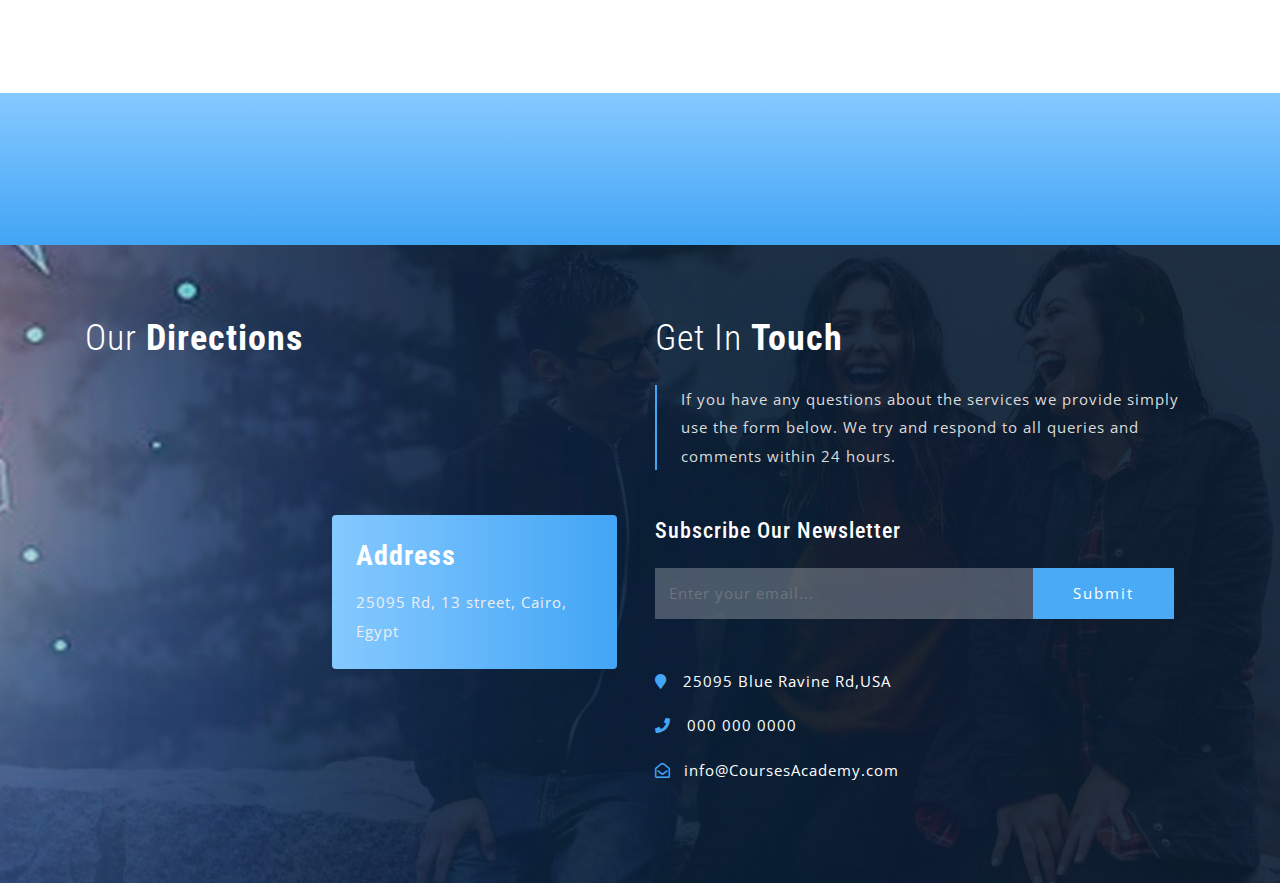
<file: language.html>
<!DOCTYPE html>
<html lang="zxx">

<head>
	<title>Language</title>
	<!-- Meta tag Keywords -->
	<meta name="viewport" content="width=device-width, initial-scale=1">
	<meta charset="UTF-8" />
	<meta name="keywords" content="Courses Academy"/>
	<script>
		addEventListener("load", function () {
			setTimeout(hideURLbar, 0);
		}, false);

		function hideURLbar() {
			window.scrollTo(0, 1);
		}
	</script>
	<!--// Meta tag Keywords -->

	<!-- Custom-Files -->
	<!-- Bootstrap-Core-Css -->
	<link rel="stylesheet" href="css/bootstrap.css">
	<!-- Style-Css -->
	<link rel="stylesheet" href="css/style.css" type="text/css" media="all" />
	<!-- Font-Awesome-Icons-Css -->
	<link rel="stylesheet" href="css/fontawesome-all.css">
	<!-- //Custom-Files -->

	<!-- Web-Fonts -->
	<link href="//fonts.googleapis.com/css?family=Roboto+Condensed:300,300i,400,400i,700,700i&amp;subset=cyrillic,cyrillic-ext,greek,greek-ext,latin-ext,vietnamese"
	 rel="stylesheet">
	<link href="//fonts.googleapis.com/css?family=Open+Sans:300,300i,400,400i,600,600i,700,700i,800,800i" rel="stylesheet">
	<!-- //Web-Fonts -->

</head>

<body>
	<!-- header -->
	<header>
		<!-- top header -->
		<div class="top-head-w3ls py-2 bg-dark">
			<div class="container">
				<div class="row">
					<h1 class="text-capitalize text-white col-7">
						<i class="fas fa-book text-dark bg-white p-2 rounded-circle mr-3"></i>welcome to Courses Academy</h1>
					<!-- social icons -->
					<div class="social-icons text-right col-5">
						<ul class="list-unstyled">
							<li>
								<a href="#" class="fab fa-facebook-f icon-border facebook rounded-circle"> </a>
							</li>
							<li class="mx-2">
								<a href="#" class="fab fa-twitter icon-border twitter rounded-circle"> </a>
							</li>
						</ul>
					</div>
					<!-- //social icons -->
				</div>
			</div>
		</div>
		<!-- //top header -->
		<!-- middle header -->
		<div class="middle-w3ls-nav py-2">
			<div class="container">
				<div class="row">
					<a class="logo font-italic font-weight-bold col-lg-4 text-lg-left text-center" href="index.html">Courses Academy</a>
					<div class="col-lg-8 right-info-agiles mt-lg-0 mt-sm-3 mt-1">
						<div class="row">
							<div class="col-sm-4 nav-middle">
								<i class="far fa-envelope-open text-center mr-md-4 mr-sm-2 mr-4"></i>
								<div class="agile-addresmk">
									<p>
										<span class="font-weight-bold text-dark">Mail Us</span>
										<a href="mailto:mail@example.com">info@CoursesAcademy.com</a>
									</p>
								</div>
							</div>
							<div class="col-sm-4 col-6 nav-middle mt-sm-0 mt-2">
								<i class="fas fa-phone-volume text-center mr-md-4 mr-sm-2 mr-4"></i>
								<div class="agile-addresmk">
									<p>
										<span class="font-weight-bold text-dark">Call Us</span>
										+1234-567-890
									</p>
								</div>
							</div>
							<div class="col-sm-4 col-6 top-login-butt text-right mt-sm-2">
								<a href="register.html" class="button-head-mow3 text-white">Register</a>

								<a href="login.html" class="button-head-mow3 text-white">Login</a>
							</div>
						</div>
					</div>
				</div>
			</div>
		</div>
		<!-- //middle header -->
	</header>
	<!-- //header -->

	<!-- banner -->
	<div class="banner-agile-2">
		<!-- navigation -->
		<div class="navigation-w3ls">
			<nav class="navbar navbar-expand-lg navbar-light bg-light sticky-nav">
				<button class="navbar-toggler mx-auto" type="button" data-toggle="collapse" data-target="#navbarSupportedContent" aria-controls="navbarSupportedContent"
				 aria-expanded="false" aria-label="Toggle navigation">
					<span class="navbar-toggler-icon"></span>
				</button>
				<div class="collapse navbar-collapse text-center" id="navbarSupportedContent">
					<ul class="navbar-nav justify-content-center">
						<li class="nav-item">
							<a class="nav-link text-white" href="index.html">Home
								<span class="sr-only">(current)</span>
							</a>
						</li>
						<li class="nav-item">
							<a class="nav-link text-white" href="about.html">About Us</a>
						</li>
						<li class="nav-item dropdown active">
							<a class="nav-link dropdown-toggle text-white" href="#" role="button" data-toggle="dropdown" aria-haspopup="true" aria-expanded="false">
								Courses
							</a>
							<div class="dropdown-menu">
								<a class="dropdown-item active" href="language.html">Language</a>
								<a class="dropdown-item" href="communication.html">Communication</a>
								<a class="dropdown-item" href="business.html">Business</a>
								<a class="dropdown-item" href="software.html">Software</a>
								<a class="dropdown-item" href="social_media.html">Social Media</a>
								<a class="dropdown-item" href="photography.html">Photography</a>
								<div class="dropdown-divider"></div>
								<a class="dropdown-item" href="form.html">Apply Now</a>
							</div>
						</li>
						<li class="nav-item">
							<a class="nav-link text-white" href="gallery.html">Gallery</a>
						</li>
						<li class="nav-item">
							<a class="nav-link text-white" href="contact.html">Contact Us</a>
						</li>
					</ul>
				</div>
			</nav>
		</div>
		<!-- //navigation -->
	</div>
	<!-- breadcrumb -->
	<nav aria-label="breadcrumb">
		<ol class="breadcrumb">
			<li class="breadcrumb-item">
				<a href="index.html">Home</a>
			</li>
			<li class="breadcrumb-item active" aria-current="page">Language</li>
		</ol>
	</nav>
	<!-- breadcrumb -->
	<!-- //banner -->

	<!-- course-->
	<div class="course-w3ls py-5">
		<div class="container py-xl-5 py-lg-3">
			<h3 class="title text-capitalize font-weight-light text-dark text-center mb-sm-5 mb-4">course -
				<span class="font-weight-bold">Language</span>
			</h3>
			<div class="row cource-list-agile pt-4">
				<div class="col-lg-7 agile-course-main">
					<div class="w3ls-cource-first">
						<img src="images/1.png" alt="" class="img-fluid img-poiscour mx-auto d-block mt-2"></img>
						<div class="px-md-5 px-4  pb-md-5 pb-4">
							<h3 class="text-dark">Advanced Language English</h3>
							<p class="mt-3 mb-4 pr-lg-5">accusantium doloremque laudantium, totam rem aperiam, eaque ipsa quae ab illo inventore.</p>
							<ul class="list-unstyled text-capitalize">
								<li>
									<i class="fas fa-calendar-alt mr-3"></i>may - aug 2018</li>
								<li class="my-3">
									<i class="fas fa-clock mr-3"></i>4 - 6 hours</li>
								<li>
									<i class="fas fa-users mr-3"></i>70 seats</li>
							</ul>
						</div>
					</div>
				</div>
				<div class="col-lg-5 agile-course-main-2 mt-4">
					<img src="images/am1.jpg" alt="" class="img-fluid">
				</div>
				<div class="buttons-w3ls">
					<a class="btn button-cour-w3ls text-white" href="course_details.html" role="button">Learn More</a>
					<a class="btn bg-dark text-white" href="form.html" role="button">Apply Now</a>
				</div>
			</div>
			<div class="row cource-list-agile cource-list-agile-2">
				<div class="col-lg-5 agile-course-main-3 mt-4">
					<img src="images/am2.jpg" alt="" class="img-fluid">
				</div>
				<div class="col-lg-7 agile-course-main text-right">
					<div class="w3ls-cource-first">
						<img src="images/2.png" alt="" class="img-fluid img-poiscour mx-auto d-block mt-2"></img>
						<div class="px-md-5 px-4  pb-md-5 pb-4">
							<h3 class="text-dark">Advanced Language Japanese</h3>
							<p class="mt-3 mb-4 pl-lg-4">accusantium doloremque laudantium, totam rem aperiam, eaque ipsa quae ab illo inventore.</p>
							<ul class="list-unstyled text-capitalize">
								<li>june - aug 2018
									<i class="fas fa-calendar-alt ml-3"></i>
								</li>
								<li class="my-3">3 - 6 hours
									<i class="fas fa-clock ml-3"></i>
								</li>
								<li>60 seats
									<i class="fas fa-users ml-3"></i>
								</li>
							</ul>
						</div>
					</div>
				</div>
				<div class="buttons-w3ls-2">
					<a class="btn button-cour-w3ls text-white" href="course_details.html" role="button">Learn More</a>
					<a class="btn bg-dark text-white" href="form.html" role="button">Apply Now</a>
				</div>
			</div>
		</div>
	</div>
	<!-- //course-->

	<!-- brands -->
	<div class="brands-w3ls py-md-5 py-4">
		<div class="container py-xl-3">
			<ul class="list-unstyled">
				<li>

				</li>
			</ul>
		</div>
	</div>
	<!-- //brands -->

	<!-- footer -->
	<footer>
		<div class="container py-4">
			<div class="row py-xl-5 py-sm-3">
				<div class="col-lg-6 map">
					<h2 class="contact-title text-capitalize text-white font-weight-light mb-sm-4 mb-3">our
						<span class="font-weight-bold">directions</span>
					</h2>
					<iframe src="https://www.google.com/maps/embed?pb=!1m21!1m12!1m3!1d110497.66821097069!2d31.29865423027965!3d30.064040138956354!2m3!1f0!2f0!3f0!3m2!1i1024!2i768!4f13.1!4m6!3e6!4m0!4m3!3m2!1d30.064339999999998!2d31.228638!5e0!3m2!1sar!2seg!4v1606434195262!5m2!1sar!2seg"></iframe>
					<div class="conta-posi-w3ls p-4 rounded">
						<h5 class="text-white font-weight-bold mb-3">Address</h5>
						<p>25095 Rd,
							<span>13 street,</span> Cairo, Egypt</p>
					</div>
				</div>
				<div class="col-lg-6 contact-agileits-w3layouts mt-lg-0 mt-4">
					<h4 class="contact-title text-capitalize text-white font-weight-light mb-sm-4 mb-3">get in
						<span class="font-weight-bold">touch</span>
					</h4>
					<p class="conta-para-style border-left pl-4">If you have any questions about the services we provide simply use the form below. We try and respond to all queries
						and comments within 24 hours.</p>
					<div class="subscribe-w3ls my-xl-5 my-4">
						<h6 class="text-white text-capitalize mb-4">subscribe our newsletter</h6>
						<form action="#" method="post" class="subscribe_form">
							<input class="form-control" type="email" name="email" placeholder="Enter your email..." required="">
							<button type="submit" class="btn btn-primary submit">Submit</button>
						</form>
					</div>
					<p class="para-agileits-w3layouts text-white">
						<i class="fas fa-map-marker pr-3"></i>25095 Blue Ravine Rd,USA</p>
					<p class="para-agileits-w3layouts text-white my-sm-3 my-2">
						<i class="fas fa-phone pr-3"></i>000 000 0000</p>
					<p class="para-agileits-w3layouts">
						<i class="far fa-envelope-open pr-2"></i>
						<a href="mailto:mail@example.com" class=" text-white">info@CoursesAcademy.com</a>
					</p>
				</div>
			</div>
		</div>

	</footer>
	<!-- //footer -->


	<!-- Js files -->
	<!-- JavaScript -->
	<script src="js/jquery-2.2.3.min.js"></script>
	<!-- Default-JavaScript-File -->
	<script src="js/bootstrap.js"></script>
	<!-- Necessary-JavaScript-File-For-Bootstrap -->

	<!-- numscroller-js-file -->
	<script src="js/numscroller-1.0.js"></script>
	<!-- //numscroller-js-file -->
	
	<!-- smooth scrolling -->
	<script src="js/SmoothScroll.min.js"></script>
	<!-- //smooth scrolling -->

	<!-- move-top -->
	<script src="js/move-top.js"></script>
	<!-- easing -->
	<script src="js/easing.js"></script>
	<!--  necessary snippets for few javascript files -->
	<script src="js/edulearn.js"></script>

	<!-- //Js files -->


</body>

</html>
</file>
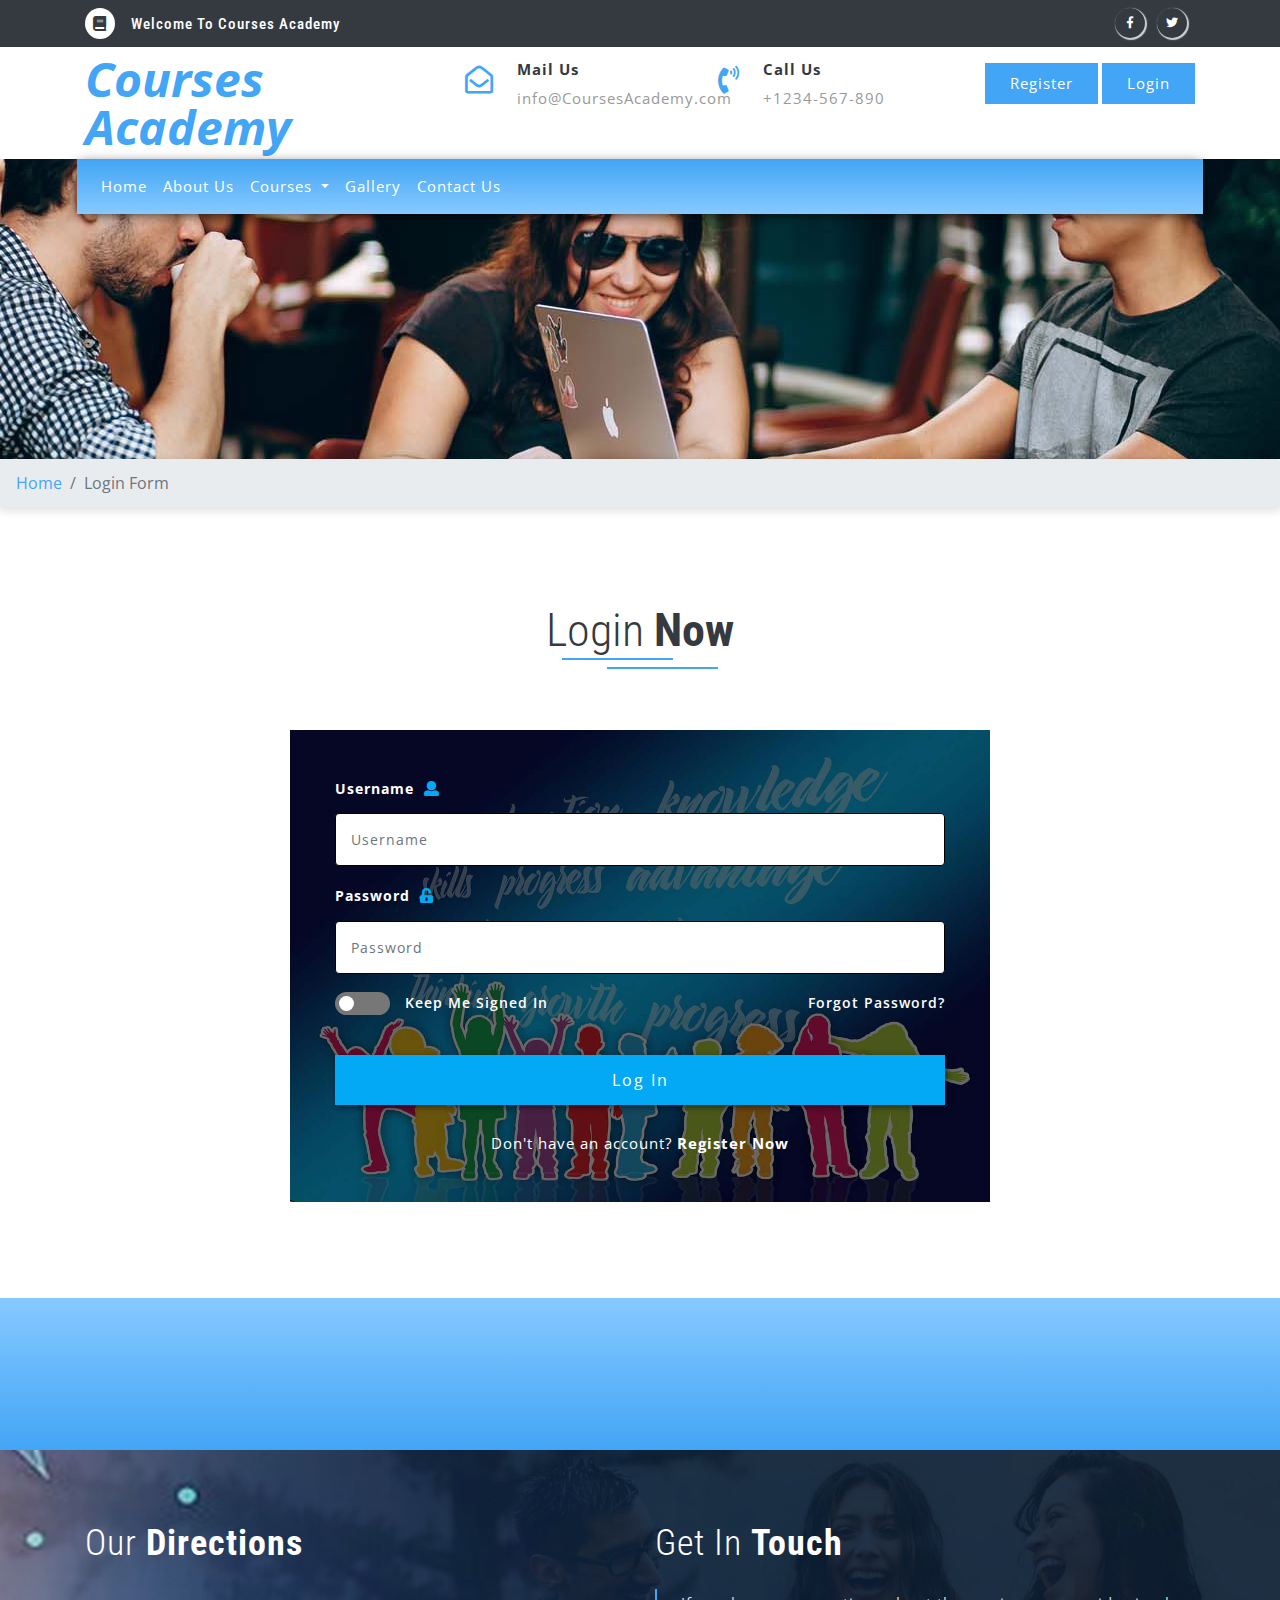
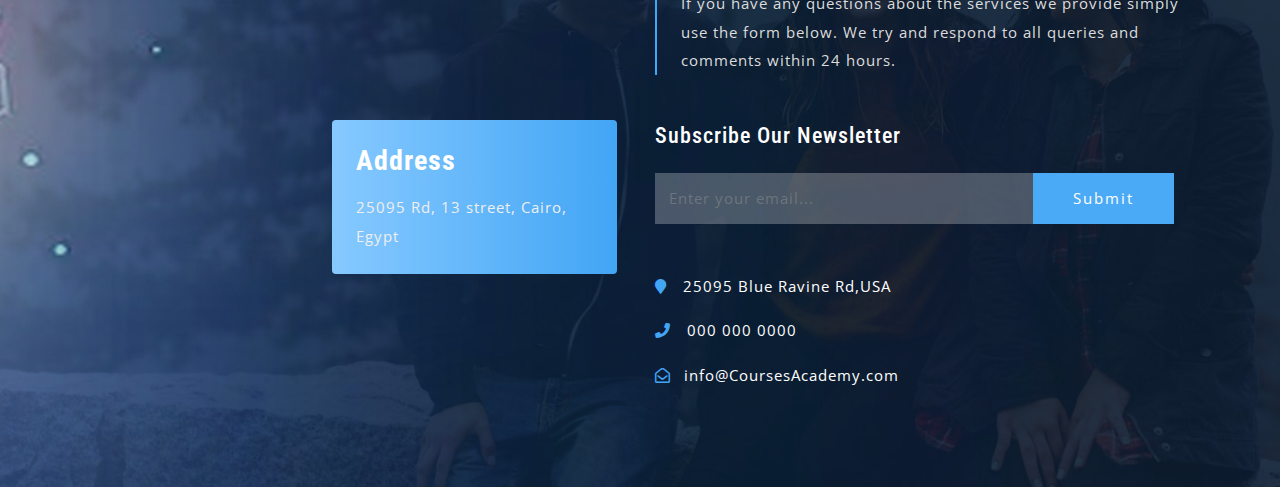
<file: login.html>
<!DOCTYPE html>
<html lang="zxx">

<head>
	<title>Login</title>
	<!-- Meta tag Keywords -->
	<meta name="viewport" content="width=device-width, initial-scale=1">
	<meta charset="UTF-8" />
	<meta name="keywords" content="Courses Academy"/>
	<script>
		addEventListener("load", function () {
			setTimeout(hideURLbar, 0);
		}, false);

		function hideURLbar() {
			window.scrollTo(0, 1);
		}
	</script>
	<!--// Meta tag Keywords -->

	<!-- Custom-Files -->
	<!-- Bootstrap-Core-Css -->
	<link rel="stylesheet" href="css/bootstrap.css">
	<!-- Style-Css -->
	<link rel="stylesheet" href="css/style.css" type="text/css" media="all" />
	<!-- Font-Awesome-Icons-Css -->
	<link rel="stylesheet" href="css/fontawesome-all.css">
	<!-- //Custom-Files -->

	<!-- Web-Fonts -->
	<link href="//fonts.googleapis.com/css?family=Roboto+Condensed:300,300i,400,400i,700,700i&amp;subset=cyrillic,cyrillic-ext,greek,greek-ext,latin-ext,vietnamese"
	 rel="stylesheet">
	<link href="//fonts.googleapis.com/css?family=Open+Sans:300,300i,400,400i,600,600i,700,700i,800,800i" rel="stylesheet">
	<!-- //Web-Fonts -->

</head>

<body>
	<!-- header -->
	<header>
		<!-- top header -->
		<div class="top-head-w3ls py-2 bg-dark">
			<div class="container">
				<div class="row">
					<h1 class="text-capitalize text-white col-7">
						<i class="fas fa-book text-dark bg-white p-2 rounded-circle mr-3"></i>welcome to Courses Academy</h1>
					<!-- social icons -->
					<div class="social-icons text-right col-5">
						<ul class="list-unstyled">
							<li>
								<a href="#" class="fab fa-facebook-f icon-border facebook rounded-circle"> </a>
							</li>
							<li class="mx-2">
								<a href="#" class="fab fa-twitter icon-border twitter rounded-circle"> </a>
							</li>
						</ul>
					</div>
					<!-- //social icons -->
				</div>
			</div>
		</div>
		<!-- //top header -->
		<!-- middle header -->
		<div class="middle-w3ls-nav py-2">
			<div class="container">
				<div class="row">
					<a class="logo font-italic font-weight-bold col-lg-4 text-lg-left text-center" href="index.html">Courses Academy</a>
					<div class="col-lg-8 right-info-agiles mt-lg-0 mt-sm-3 mt-1">
						<div class="row">
							<div class="col-sm-4 nav-middle">
								<i class="far fa-envelope-open text-center mr-md-4 mr-sm-2 mr-4"></i>
								<div class="agile-addresmk">
									<p>
										<span class="font-weight-bold text-dark">Mail Us</span>
										<a href="mailto:mail@example.com">info@CoursesAcademy.com</a>
									</p>
								</div>
							</div>
							<div class="col-sm-4 col-6 nav-middle mt-sm-0 mt-2">
								<i class="fas fa-phone-volume text-center mr-md-4 mr-sm-2 mr-4"></i>
								<div class="agile-addresmk">
									<p>
										<span class="font-weight-bold text-dark">Call Us</span>
										+1234-567-890
									</p>
								</div>
							</div>
							<div class="col-sm-4 col-6 top-login-butt text-right mt-sm-2">
								<a href="register.html" class="button-head-mow3 text-white">Register</a>

								<a href="login.html" class="button-head-mow3 text-white">Login</a>
							</div>
						</div>
					</div>
				</div>
			</div>
		</div>
		<!-- //middle header -->
	</header>
	<!-- //header -->

	<!-- banner -->
	<div class="banner-agile-2">
		<!-- navigation -->
		<div class="navigation-w3ls">
			<nav class="navbar navbar-expand-lg navbar-light bg-light sticky-nav">
				<button class="navbar-toggler mx-auto" type="button" data-toggle="collapse" data-target="#navbarSupportedContent" aria-controls="navbarSupportedContent"
				 aria-expanded="false" aria-label="Toggle navigation">
					<span class="navbar-toggler-icon"></span>
				</button>
				<div class="collapse navbar-collapse text-center" id="navbarSupportedContent">
					<ul class="navbar-nav justify-content-center">
						<li class="nav-item">
							<a class="nav-link text-white" href="index.html">Home
								<span class="sr-only">(current)</span>
							</a>
						</li>
						<li class="nav-item">
							<a class="nav-link text-white" href="about.html">About Us</a>
						</li>
						<li class="nav-item dropdown">
							<a class="nav-link dropdown-toggle text-white" href="#" role="button" data-toggle="dropdown" aria-haspopup="true" aria-expanded="false">
								Courses
							</a>
							<div class="dropdown-menu">
								<a class="dropdown-item" href="language.html">Language</a>
								<a class="dropdown-item" href="communication.html">Communication</a>
								<a class="dropdown-item" href="business.html">Business</a>
								<a class="dropdown-item" href="software.html">Software</a>
								<a class="dropdown-item" href="social_media.html">Social Media</a>
								<a class="dropdown-item" href="photography.html">Photography</a>
								<div class="dropdown-divider"></div>
								<a class="dropdown-item" href="form.html">Apply Now</a>
							</div>
						</li>
						<li class="nav-item">
							<a class="nav-link text-white" href="gallery.html">Gallery</a>
						</li>
						<li class="nav-item">
							<a class="nav-link text-white" href="contact.html">Contact Us</a>
						</li>
					</ul>
				</div>
			</nav>
		</div>
		<!-- //navigation -->
	</div>
	<!-- breadcrumb -->
	<nav aria-label="breadcrumb">
		<ol class="breadcrumb">
			<li class="breadcrumb-item">
				<a href="index.html">Home</a>
			</li>
			<li class="breadcrumb-item active" aria-current="page">Login Form</li>
		</ol>
	</nav>
	<!-- breadcrumb -->
	<!-- //banner -->

	<!-- login -->
	<div class="login-w3ls py-5">
		<div class="container py-xl-5 py-lg-3">
			<h3 class="title text-capitalize font-weight-light text-dark text-center mb-5">Login
				<span class="font-weight-bold">now</span>
			</h3>
			<!-- content -->
			<div class="sub-main-w3 pt-md-4">
				<form action="#" method="post">
					<div class="form-style-agile form-group">
						<label>
							Username
							<i class="fas fa-user"></i>
						</label>
						<input placeholder="Username" class="form-control" name="Name" type="text" required="">
					</div>
					<div class="form-style-agile form-group">
						<label>
							Password
							<i class="fas fa-unlock-alt"></i>
						</label>
						<input placeholder="Password" class="form-control" name="Password" type="password" required="">
					</div>
					<!-- switch -->
					<ul class="list-unstyled list-login">
						<li class="switch-agileits float-left">
							<label class="switch  text-capitalize">
								<input type="checkbox">
								<span class="slider-switch round"></span>
								keep me signed in
							</label>
						</li>
						<li class="float-right">
							<a href="#" class="text-right text-white text-capitalize">forgot password?</a>
						</li>
					</ul>
					<!-- //switch -->
					<input type="submit" value="Log In">
					<p class="text-center dont-do mt-4 text-white">Don't have an account?
						<a href="register.html" class="text-white  font-weight-bold">
							Register Now</a>
					</p>
				</form>
			</div>
			<!-- //content -->
		</div>
	</div>
	<!-- //login -->


	<!-- brands -->
	<div class="brands-w3ls py-md-5 py-4">
		<div class="container py-xl-3">
			<ul class="list-unstyled">
				<li>

				</li>
			</ul>
		</div>
	</div>
	<!-- //brands -->

	<!-- footer -->
	<footer>
		<div class="container py-4">
			<div class="row py-xl-5 py-sm-3">
				<div class="col-lg-6 map">
					<h2 class="contact-title text-capitalize text-white font-weight-light mb-sm-4 mb-3">our
						<span class="font-weight-bold">directions</span>
					</h2>
					<iframe src="https://www.google.com/maps/embed?pb=!1m21!1m12!1m3!1d110497.66821097069!2d31.29865423027965!3d30.064040138956354!2m3!1f0!2f0!3f0!3m2!1i1024!2i768!4f13.1!4m6!3e6!4m0!4m3!3m2!1d30.064339999999998!2d31.228638!5e0!3m2!1sar!2seg!4v1606434195262!5m2!1sar!2seg"></iframe>
					<div class="conta-posi-w3ls p-4 rounded">
						<h5 class="text-white font-weight-bold mb-3">Address</h5>
						<p>25095 Rd,
							<span>13 street,</span> Cairo, Egypt</p>
					</div>
				</div>
				<div class="col-lg-6 contact-agileits-w3layouts mt-lg-0 mt-4">
					<h4 class="contact-title text-capitalize text-white font-weight-light mb-sm-4 mb-3">get in
						<span class="font-weight-bold">touch</span>
					</h4>
					<p class="conta-para-style border-left pl-4">If you have any questions about the services we provide simply use the form below. We try and respond to all queries
						and comments within 24 hours.</p>
					<div class="subscribe-w3ls my-xl-5 my-4">
						<h6 class="text-white text-capitalize mb-4">subscribe our newsletter</h6>
						<form action="#" method="post" class="subscribe_form">
							<input class="form-control" type="email" name="email" placeholder="Enter your email..." required="">
							<button type="submit" class="btn btn-primary submit">Submit</button>
						</form>
					</div>
					<p class="para-agileits-w3layouts text-white">
						<i class="fas fa-map-marker pr-3"></i>25095 Blue Ravine Rd,USA</p>
					<p class="para-agileits-w3layouts text-white my-sm-3 my-2">
						<i class="fas fa-phone pr-3"></i>000 000 0000</p>
					<p class="para-agileits-w3layouts">
						<i class="far fa-envelope-open pr-2"></i>
						<a href="mailto:mail@example.com" class=" text-white">info@CoursesAcademy.com</a>
					</p>
				</div>
			</div>
		</div>

	</footer>
	<!-- //footer -->



	<!-- Js files -->
	<!-- JavaScript -->
	<script src="js/jquery-2.2.3.min.js"></script>
	<!-- Default-JavaScript-File -->
	<script src="js/bootstrap.js"></script>
	<!-- Necessary-JavaScript-File-For-Bootstrap -->

	<!-- smooth scrolling -->
	<script src="js/SmoothScroll.min.js"></script>
	<!-- //smooth scrolling -->

	<!-- move-top -->
	<script src="js/move-top.js"></script>
	<!-- easing -->
	<script src="js/easing.js"></script>
	<!--  necessary snippets for few javascript files -->
	<script src="js/edulearn.js"></script>

	<!-- //Js files -->


</body>

</html>
</file>
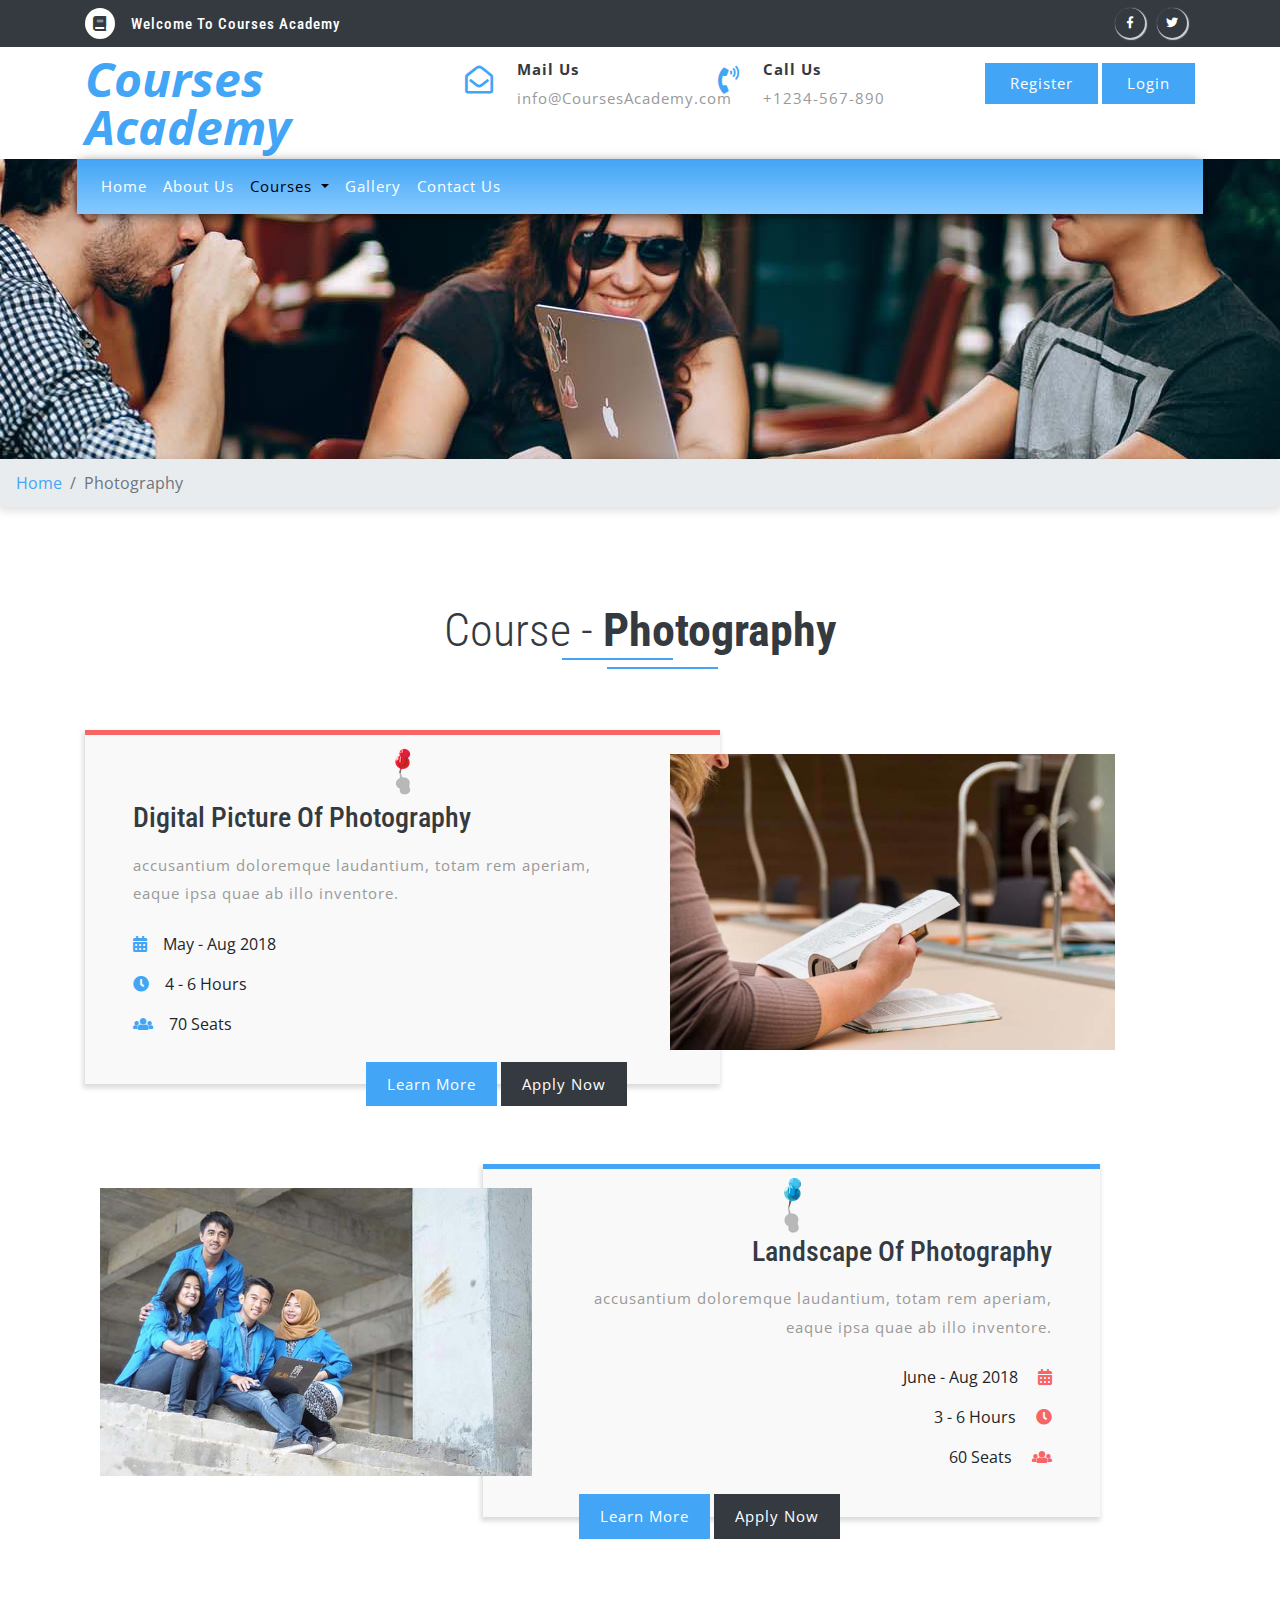
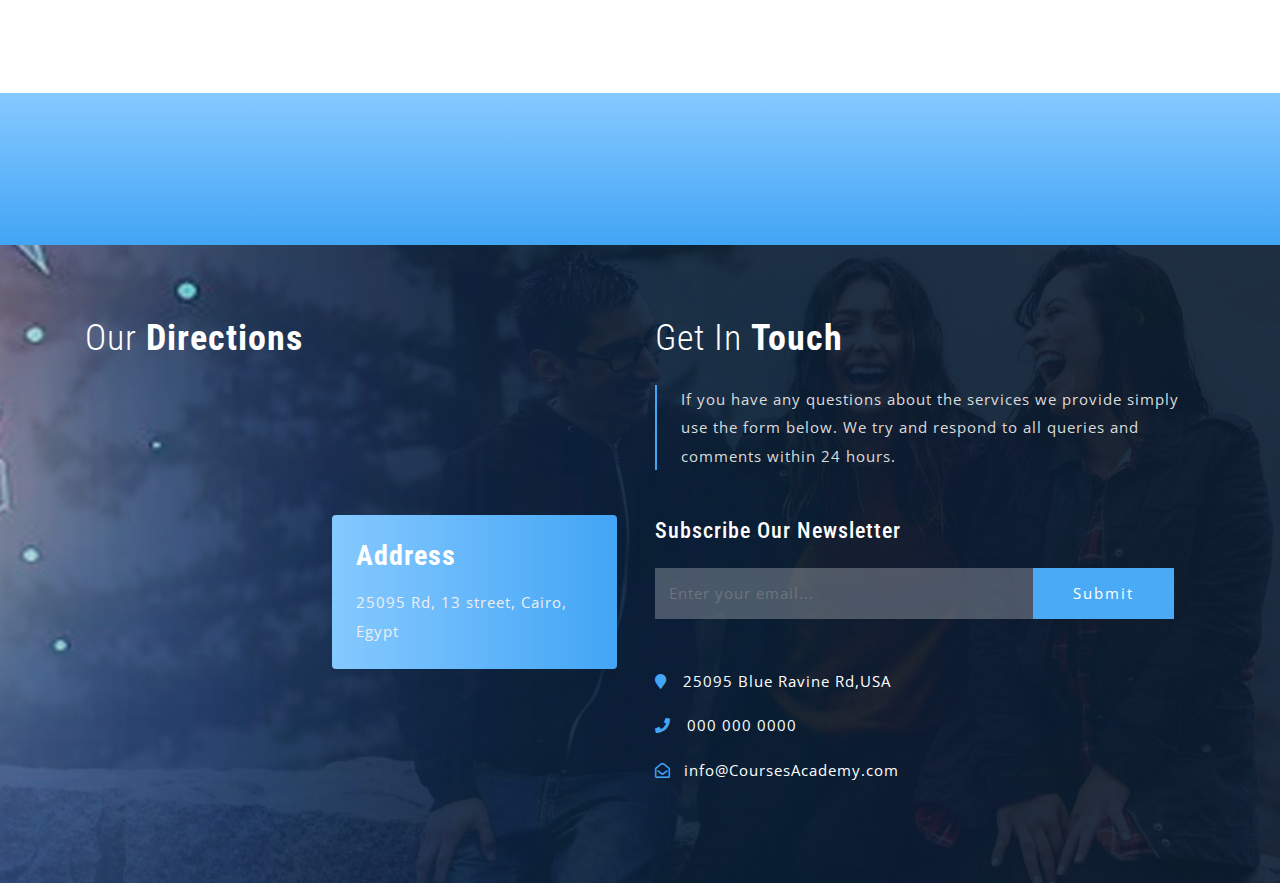
<file: photography.html>
<!DOCTYPE html>
<html lang="zxx">

<head>
	<title>Photography</title>
	<!-- Meta tag Keywords -->
	<meta name="viewport" content="width=device-width, initial-scale=1">
	<meta charset="UTF-8" />
	<meta name="keywords" content="Courses Academy"/>
	<script>
		addEventListener("load", function () {
			setTimeout(hideURLbar, 0);
		}, false);

		function hideURLbar() {
			window.scrollTo(0, 1);
		}
	</script>
	<!--// Meta tag Keywords -->

	<!-- Custom-Files -->
	<!-- Bootstrap-Core-Css -->
	<link rel="stylesheet" href="css/bootstrap.css">
	<!-- Style-Css -->
	<link rel="stylesheet" href="css/style.css" type="text/css" media="all" />
	<!-- Font-Awesome-Icons-Css -->
	<link rel="stylesheet" href="css/fontawesome-all.css">
	<!-- //Custom-Files -->

	<!-- Web-Fonts -->
	<link href="//fonts.googleapis.com/css?family=Roboto+Condensed:300,300i,400,400i,700,700i&amp;subset=cyrillic,cyrillic-ext,greek,greek-ext,latin-ext,vietnamese"
	 rel="stylesheet">
	<link href="//fonts.googleapis.com/css?family=Open+Sans:300,300i,400,400i,600,600i,700,700i,800,800i" rel="stylesheet">
	<!-- //Web-Fonts -->

</head>

<body>
	<!-- header -->
	<header>
		<!-- top header -->
		<div class="top-head-w3ls py-2 bg-dark">
			<div class="container">
				<div class="row">
					<h1 class="text-capitalize text-white col-7">
						<i class="fas fa-book text-dark bg-white p-2 rounded-circle mr-3"></i>welcome to Courses Academy</h1>
					<!-- social icons -->
					<div class="social-icons text-right col-5">
						<ul class="list-unstyled">
							<li>
								<a href="#" class="fab fa-facebook-f icon-border facebook rounded-circle"> </a>
							</li>
							<li class="mx-2">
								<a href="#" class="fab fa-twitter icon-border twitter rounded-circle"> </a>
							</li>
						</ul>
					</div>
					<!-- //social icons -->
				</div>
			</div>
		</div>
		<!-- //top header -->
		<!-- middle header -->
		<div class="middle-w3ls-nav py-2">
			<div class="container">
				<div class="row">
					<a class="logo font-italic font-weight-bold col-lg-4 text-lg-left text-center" href="index.html">Courses Academy</a>
					<div class="col-lg-8 right-info-agiles mt-lg-0 mt-sm-3 mt-1">
						<div class="row">
							<div class="col-sm-4 nav-middle">
								<i class="far fa-envelope-open text-center mr-md-4 mr-sm-2 mr-4"></i>
								<div class="agile-addresmk">
									<p>
										<span class="font-weight-bold text-dark">Mail Us</span>
										<a href="mailto:mail@example.com">info@CoursesAcademy.com</a>
									</p>
								</div>
							</div>
							<div class="col-sm-4 col-6 nav-middle mt-sm-0 mt-2">
								<i class="fas fa-phone-volume text-center mr-md-4 mr-sm-2 mr-4"></i>
								<div class="agile-addresmk">
									<p>
										<span class="font-weight-bold text-dark">Call Us</span>
										+1234-567-890
									</p>
								</div>
							</div>
							<div class="col-sm-4 col-6 top-login-butt text-right mt-sm-2">
								<a href="register.html" class="button-head-mow3 text-white">Register</a>

								<a href="login.html" class="button-head-mow3 text-white">Login</a>
							</div>
						</div>
					</div>
				</div>
			</div>
		</div>
		<!-- //middle header -->
	</header>
	<!-- //header -->

	<!-- banner -->
	<div class="banner-agile-2">
		<!-- navigation -->
		<div class="navigation-w3ls">
			<nav class="navbar navbar-expand-lg navbar-light bg-light sticky-nav">
				<button class="navbar-toggler mx-auto" type="button" data-toggle="collapse" data-target="#navbarSupportedContent" aria-controls="navbarSupportedContent"
				 aria-expanded="false" aria-label="Toggle navigation">
					<span class="navbar-toggler-icon"></span>
				</button>
				<div class="collapse navbar-collapse text-center" id="navbarSupportedContent">
					<ul class="navbar-nav justify-content-center">
						<li class="nav-item">
							<a class="nav-link text-white" href="index.html">Home
								<span class="sr-only">(current)</span>
							</a>
						</li>
						<li class="nav-item">
							<a class="nav-link text-white" href="about.html">About Us</a>
						</li>
						<li class="nav-item dropdown active">
							<a class="nav-link dropdown-toggle text-white" href="#" role="button" data-toggle="dropdown" aria-haspopup="true" aria-expanded="false">
								Courses
							</a>
							<div class="dropdown-menu">
								<a class="dropdown-item" href="language.html">Language</a>
								<a class="dropdown-item" href="communication.html">Communication</a>
								<a class="dropdown-item" href="business.html">Business</a>
								<a class="dropdown-item" href="software.html">Software</a>
								<a class="dropdown-item" href="social_media.html">Social Media</a>
								<a class="dropdown-item active" href="photography.html">Photography</a>
								<div class="dropdown-divider"></div>
								<a class="dropdown-item" href="form.html">Apply Now</a>
							</div>
						</li>
						<li class="nav-item">
							<a class="nav-link text-white" href="gallery.html">Gallery</a>
						</li>
						<li class="nav-item">
							<a class="nav-link text-white" href="contact.html">Contact Us</a>
						</li>
					</ul>
				</div>
			</nav>
		</div>
		<!-- //navigation -->
	</div>
	<!-- breadcrumb -->
	<nav aria-label="breadcrumb">
		<ol class="breadcrumb">
			<li class="breadcrumb-item">
				<a href="index.html">Home</a>
			</li>
			<li class="breadcrumb-item active" aria-current="page">Photography</li>
		</ol>
	</nav>
	<!-- breadcrumb -->
	<!-- //banner -->

	<!-- course-->
	<div class="course-w3ls py-5">
		<div class="container py-xl-5 py-lg-3">
			<h3 class="title text-capitalize font-weight-light text-dark text-center mb-sm-5 mb-4">course -
				<span class="font-weight-bold">Photography</span>
			</h3>
			<div class="row cource-list-agile pt-4">
				<div class="col-lg-7 agile-course-main">
					<div class="w3ls-cource-first">
						<img src="images/1.png" alt="" class="img-fluid img-poiscour mx-auto d-block mt-2"></img>
						<div class="px-md-5 px-4  pb-md-5 pb-4">
							<h3 class="text-dark">Digital Picture Of Photography</h3>
							<p class="mt-3 mb-4 pr-lg-5">accusantium doloremque laudantium, totam rem aperiam, eaque ipsa quae ab illo inventore.</p>
							<ul class="list-unstyled text-capitalize">
								<li>
									<i class="fas fa-calendar-alt mr-3"></i>may - aug 2018</li>
								<li class="my-3">
									<i class="fas fa-clock mr-3"></i>4 - 6 hours</li>
								<li>
									<i class="fas fa-users mr-3"></i>70 seats</li>
							</ul>
						</div>
					</div>
				</div>
				<div class="col-lg-5 agile-course-main-2 mt-4">
					<img src="images/n1.jpg" alt="" class="img-fluid">
				</div>
				<div class="buttons-w3ls">
					<a class="btn button-cour-w3ls text-white" href="course_details.html" role="button">Learn More</a>
					<a class="btn bg-dark text-white" href="form.html" role="button">Apply Now</a>
				</div>
			</div>
			<div class="row cource-list-agile cource-list-agile-2">
				<div class="col-lg-5 agile-course-main-3 mt-4">
					<img src="images/n2.jpg" alt="" class="img-fluid">
				</div>
				<div class="col-lg-7 agile-course-main text-right">
					<div class="w3ls-cource-first">
						<img src="images/2.png" alt="" class="img-fluid img-poiscour mx-auto d-block mt-2"></img>
						<div class="px-md-5 px-4  pb-md-5 pb-4">
							<h3 class="text-dark">Landscape Of Photography</h3>
							<p class="mt-3 mb-4 pl-lg-4">accusantium doloremque laudantium, totam rem aperiam, eaque ipsa quae ab illo inventore.</p>
							<ul class="list-unstyled text-capitalize">
								<li>june - aug 2018
									<i class="fas fa-calendar-alt ml-3"></i>
								</li>
								<li class="my-3">3 - 6 hours
									<i class="fas fa-clock ml-3"></i>
								</li>
								<li>60 seats
									<i class="fas fa-users ml-3"></i>
								</li>
							</ul>
						</div>
					</div>
				</div>
				<div class="buttons-w3ls-2">
					<a class="btn button-cour-w3ls text-white" href="course_details.html" role="button">Learn More</a>
					<a class="btn bg-dark text-white" href="form.html" role="button">Apply Now</a>
				</div>
			</div>
		</div>
	</div>
	<!-- //course-->

	<!-- brands -->
	<div class="brands-w3ls py-md-5 py-4">
		<div class="container py-xl-3">
			<ul class="list-unstyled">
				<li>

				</li>
			</ul>
		</div>
	</div>
	<!-- //brands -->

	<!-- footer -->
	<footer>
		<div class="container py-4">
			<div class="row py-xl-5 py-sm-3">
				<div class="col-lg-6 map">
					<h2 class="contact-title text-capitalize text-white font-weight-light mb-sm-4 mb-3">our
						<span class="font-weight-bold">directions</span>
					</h2>
					<iframe src="https://www.google.com/maps/embed?pb=!1m21!1m12!1m3!1d110497.66821097069!2d31.29865423027965!3d30.064040138956354!2m3!1f0!2f0!3f0!3m2!1i1024!2i768!4f13.1!4m6!3e6!4m0!4m3!3m2!1d30.064339999999998!2d31.228638!5e0!3m2!1sar!2seg!4v1606434195262!5m2!1sar!2seg"></iframe>
					<div class="conta-posi-w3ls p-4 rounded">
						<h5 class="text-white font-weight-bold mb-3">Address</h5>
						<p>25095 Rd,
							<span>13 street,</span> Cairo, Egypt</p>
					</div>
				</div>
				<div class="col-lg-6 contact-agileits-w3layouts mt-lg-0 mt-4">
					<h4 class="contact-title text-capitalize text-white font-weight-light mb-sm-4 mb-3">get in
						<span class="font-weight-bold">touch</span>
					</h4>
					<p class="conta-para-style border-left pl-4">If you have any questions about the services we provide simply use the form below. We try and respond to all queries
						and comments within 24 hours.</p>
					<div class="subscribe-w3ls my-xl-5 my-4">
						<h6 class="text-white text-capitalize mb-4">subscribe our newsletter</h6>
						<form action="#" method="post" class="subscribe_form">
							<input class="form-control" type="email" name="email" placeholder="Enter your email..." required="">
							<button type="submit" class="btn btn-primary submit">Submit</button>
						</form>
					</div>
					<p class="para-agileits-w3layouts text-white">
						<i class="fas fa-map-marker pr-3"></i>25095 Blue Ravine Rd,USA</p>
					<p class="para-agileits-w3layouts text-white my-sm-3 my-2">
						<i class="fas fa-phone pr-3"></i>000 000 0000</p>
					<p class="para-agileits-w3layouts">
						<i class="far fa-envelope-open pr-2"></i>
						<a href="mailto:mail@example.com" class=" text-white">info@CoursesAcademy.com</a>
					</p>
				</div>
			</div>
		</div>

	</footer>
	<!-- //footer -->


	<!-- Js files -->
	<!-- JavaScript -->
	<script src="js/jquery-2.2.3.min.js"></script>
	<!-- Default-JavaScript-File -->
	<script src="js/bootstrap.js"></script>
	<!-- Necessary-JavaScript-File-For-Bootstrap -->

	<!-- numscroller-js-file -->
	<script src="js/numscroller-1.0.js"></script>
	<!-- //numscroller-js-file -->
	
	<!-- smooth scrolling -->
	<script src="js/SmoothScroll.min.js"></script>
	<!-- //smooth scrolling -->

	<!-- move-top -->
	<script src="js/move-top.js"></script>
	<!-- easing -->
	<script src="js/easing.js"></script>
	<!--  necessary snippets for few javascript files -->
	<script src="js/edulearn.js"></script>

	<!-- //Js files -->


</body>

</html>
</file>
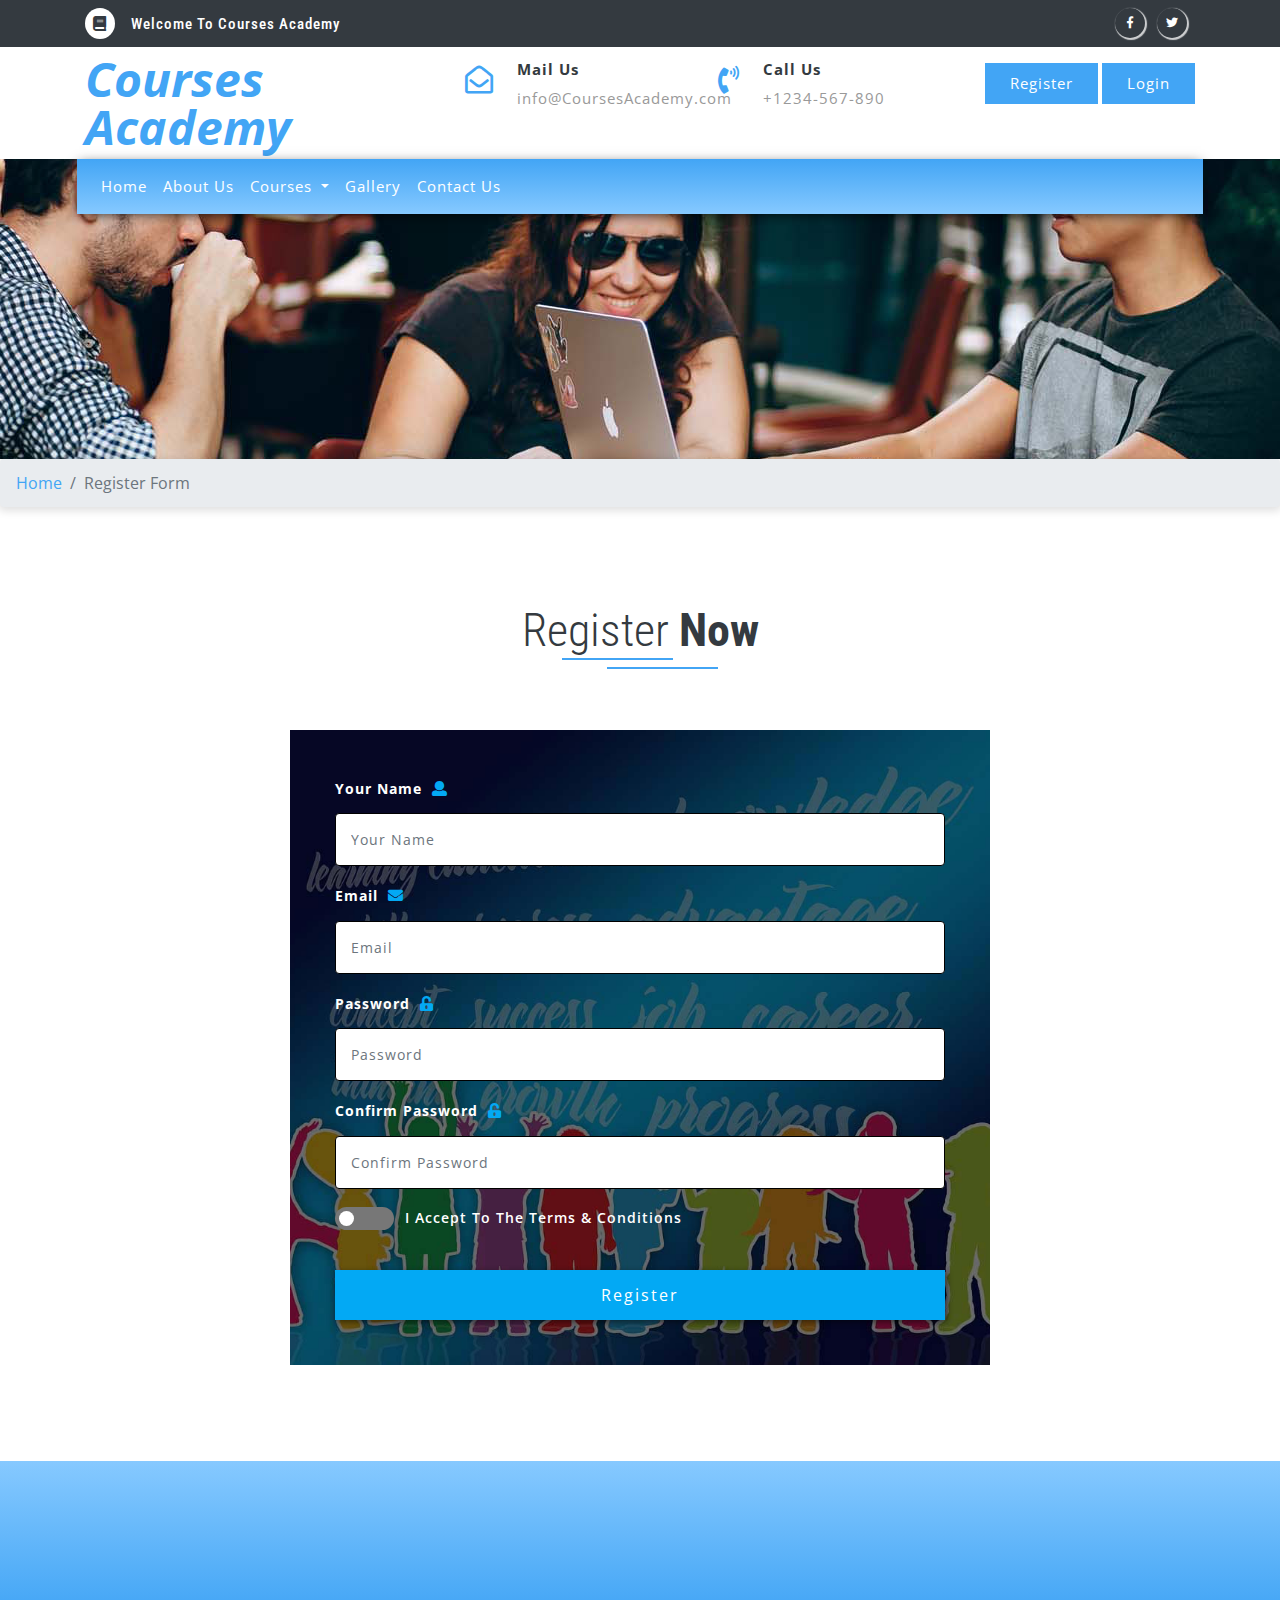
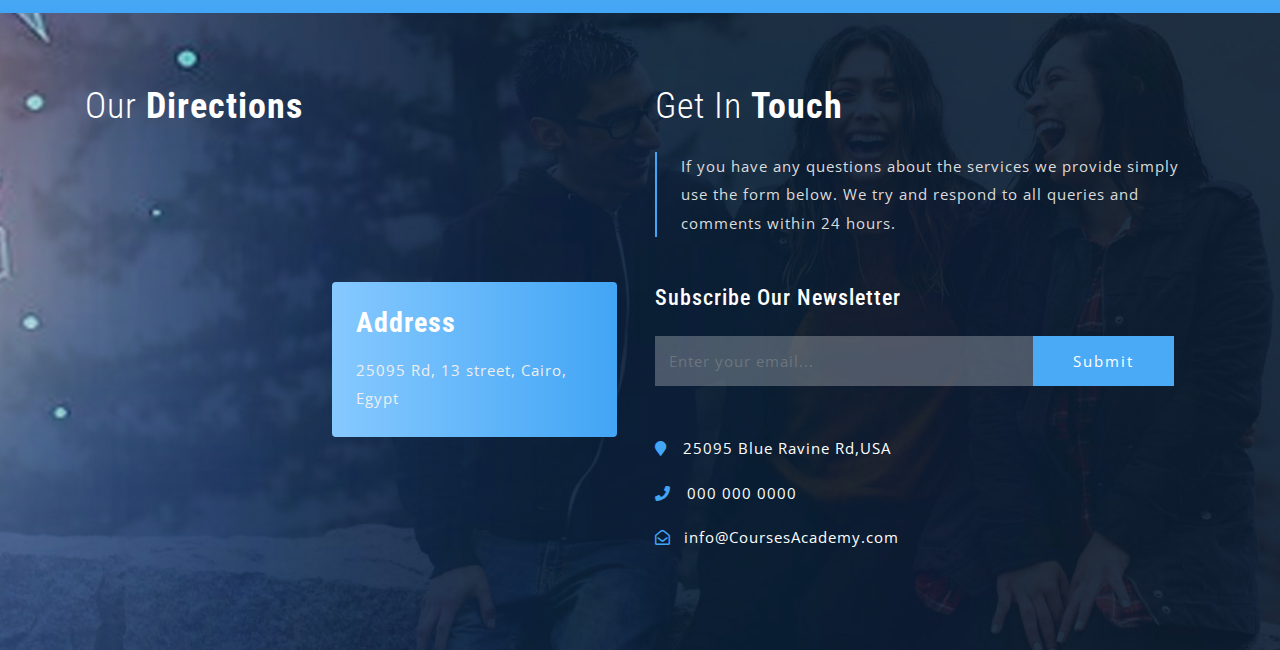
<file: register.html>
<!DOCTYPE html>
<html lang="zxx">

<head>
	<title>Register</title>
	<!-- Meta tag Keywords -->
	<meta name="viewport" content="width=device-width, initial-scale=1">
	<meta charset="UTF-8" />
	<meta name="keywords" content="Courses Academy"/>
	<script>
		addEventListener("load", function () {
			setTimeout(hideURLbar, 0);
		}, false);

		function hideURLbar() {
			window.scrollTo(0, 1);
		}
	</script>
	<!--// Meta tag Keywords -->

	<!-- Custom-Files -->
	<!-- Bootstrap-Core-Css -->
	<link rel="stylesheet" href="css/bootstrap.css">
	<!-- Style-Css -->
	<link rel="stylesheet" href="css/style.css" type="text/css" media="all" />
	<!-- Font-Awesome-Icons-Css -->
	<link rel="stylesheet" href="css/fontawesome-all.css">
	<!-- //Custom-Files -->

	<!-- Web-Fonts -->
	<link href="//fonts.googleapis.com/css?family=Roboto+Condensed:300,300i,400,400i,700,700i&amp;subset=cyrillic,cyrillic-ext,greek,greek-ext,latin-ext,vietnamese"
	    rel="stylesheet">
	<link href="//fonts.googleapis.com/css?family=Open+Sans:300,300i,400,400i,600,600i,700,700i,800,800i" rel="stylesheet">
	<!-- //Web-Fonts -->

</head>

<body>
	<!-- header -->
	<header>
		<!-- top header -->
		<div class="top-head-w3ls py-2 bg-dark">
			<div class="container">
				<div class="row">
					<h1 class="text-capitalize text-white col-7">
						<i class="fas fa-book text-dark bg-white p-2 rounded-circle mr-3"></i>welcome to Courses Academy</h1>
					<!-- social icons -->
					<div class="social-icons text-right col-5">
						<ul class="list-unstyled">
							<li>
								<a href="#" class="fab fa-facebook-f icon-border facebook rounded-circle"> </a>
							</li>
							<li class="mx-2">
								<a href="#" class="fab fa-twitter icon-border twitter rounded-circle"> </a>
							</li>
						</ul>
					</div>
					<!-- //social icons -->
				</div>
			</div>
		</div>
		<!-- //top header -->
		<!-- middle header -->
		<div class="middle-w3ls-nav py-2">
			<div class="container">
				<div class="row">
					<a class="logo font-italic font-weight-bold col-lg-4 text-lg-left text-center" href="index.html">Courses Academy</a>
					<div class="col-lg-8 right-info-agiles mt-lg-0 mt-sm-3 mt-1">
						<div class="row">
							<div class="col-sm-4 nav-middle">
								<i class="far fa-envelope-open text-center mr-md-4 mr-sm-2 mr-4"></i>
								<div class="agile-addresmk">
									<p>
										<span class="font-weight-bold text-dark">Mail Us</span>
										<a href="mailto:mail@example.com">info@CoursesAcademy.com</a>
									</p>
								</div>
							</div>
							<div class="col-sm-4 col-6 nav-middle mt-sm-0 mt-2">
								<i class="fas fa-phone-volume text-center mr-md-4 mr-sm-2 mr-4"></i>
								<div class="agile-addresmk">
									<p>
										<span class="font-weight-bold text-dark">Call Us</span>
										+1234-567-890
									</p>
								</div>
							</div>
							<div class="col-sm-4 col-6 top-login-butt text-right mt-sm-2">
								<a href="register.html" class="button-head-mow3 text-white">Register</a>

								<a href="login.html" class="button-head-mow3 text-white">Login</a>
							</div>
						</div>
					</div>
				</div>
			</div>
		</div>
		<!-- //middle header -->
	</header>
	<!-- //header -->

	<!-- banner -->
	<div class="banner-agile-2">
		<!-- navigation -->
		<div class="navigation-w3ls">
			<nav class="navbar navbar-expand-lg navbar-light bg-light sticky-nav">
				<button class="navbar-toggler mx-auto" type="button" data-toggle="collapse" data-target="#navbarSupportedContent" aria-controls="navbarSupportedContent"
				 aria-expanded="false" aria-label="Toggle navigation">
					<span class="navbar-toggler-icon"></span>
				</button>
				<div class="collapse navbar-collapse text-center" id="navbarSupportedContent">
					<ul class="navbar-nav justify-content-center">
						<li class="nav-item">
							<a class="nav-link text-white" href="index.html">Home
								<span class="sr-only">(current)</span>
							</a>
						</li>
						<li class="nav-item">
							<a class="nav-link text-white" href="about.html">About Us</a>
						</li>
						<li class="nav-item dropdown">
							<a class="nav-link dropdown-toggle text-white" href="#" role="button" data-toggle="dropdown" aria-haspopup="true" aria-expanded="false">
								Courses
							</a>
							<div class="dropdown-menu">
								<a class="dropdown-item" href="language.html">Language</a>
								<a class="dropdown-item" href="communication.html">Communication</a>
								<a class="dropdown-item" href="business.html">Business</a>
								<a class="dropdown-item" href="software.html">Software</a>
								<a class="dropdown-item" href="social_media.html">Social Media</a>
								<a class="dropdown-item" href="photography.html">Photography</a>
								<div class="dropdown-divider"></div>
								<a class="dropdown-item" href="form.html">Apply Now</a>
							</div>
						</li>
						<li class="nav-item">
							<a class="nav-link text-white" href="gallery.html">Gallery</a>
						</li>
						<li class="nav-item">
							<a class="nav-link text-white" href="contact.html">Contact Us</a>
						</li>
					</ul>
				</div>
			</nav>
		</div>
		<!-- //navigation -->
	</div>
	<!-- breadcrumb -->
	<nav aria-label="breadcrumb">
		<ol class="breadcrumb">
			<li class="breadcrumb-item">
				<a href="index.html">Home</a>
			</li>
			<li class="breadcrumb-item active" aria-current="page">Register Form</li>
		</ol>
	</nav>
	<!-- breadcrumb -->
	<!-- //banner -->

	<!-- register -->
	<div class="login-w3ls py-5">
		<div class="container py-xl-5 py-lg-3">
			<h3 class="title text-capitalize font-weight-light text-dark text-center mb-5">register
				<span class="font-weight-bold">now</span>
			</h3>
			<!-- content -->
			<div class="sub-main-w3 pt-md-4">
				<form action="#" method="post">
					<div class="form-style-agile form-group">
						<label>
							Your Name
							<i class="fas fa-user"></i>
						</label>
						<input placeholder="Your Name" class="form-control" name="Name" type="text" required="">
					</div>
					<div class="form-style-agile form-group">
						<label>
							Email
							<i class="fas fa-envelope"></i>
						</label>
						<input placeholder="Email" class="form-control" name="Email" type="email" required="">
					</div>
					<div class="form-style-agile form-group">
						<label>
							Password
							<i class="fas fa-unlock-alt"></i>
						</label>
						<input placeholder="Password" class="form-control" name="Password" id="password1" type="password" required="">
					</div>
					<div class="form-style-agile form-group">
						<label>
							Confirm Password
							<i class="fas fa-unlock-alt"></i>
						</label>
						<input placeholder="Confirm Password" class="form-control" name="Confirm Password" id="password2" type="password" required="">
					</div>
					<!-- switch -->
					<ul class="list-unstyled list-login">
						<li class="switch-agileits float-left">
							<label class="switch  text-capitalize">
								<input type="checkbox">
								<span class="slider-switch slider-switch-2 round"></span>
								I Accept to the Terms & Conditions
							</label>
						</li>
					</ul>
					<!-- //switch -->
					<input type="submit" value="Register">
				</form>
			</div>
			<!-- //content -->
		</div>
	</div>
	<!-- //register -->

	
	<!-- brands -->
	<div class="brands-w3ls py-md-5 py-4">
		<div class="container py-xl-3">
			<ul class="list-unstyled">
				<li>

				</li>
			</ul>
		</div>
	</div>
	<!-- //brands -->

	<!-- footer -->
	<footer>
		<div class="container py-4">
			<div class="row py-xl-5 py-sm-3">
				<div class="col-lg-6 map">
					<h2 class="contact-title text-capitalize text-white font-weight-light mb-sm-4 mb-3">our
						<span class="font-weight-bold">directions</span>
					</h2>
					<iframe src="https://www.google.com/maps/embed?pb=!1m21!1m12!1m3!1d110497.66821097069!2d31.29865423027965!3d30.064040138956354!2m3!1f0!2f0!3f0!3m2!1i1024!2i768!4f13.1!4m6!3e6!4m0!4m3!3m2!1d30.064339999999998!2d31.228638!5e0!3m2!1sar!2seg!4v1606434195262!5m2!1sar!2seg"></iframe>
					<div class="conta-posi-w3ls p-4 rounded">
						<h5 class="text-white font-weight-bold mb-3">Address</h5>
						<p>25095 Rd,
							<span>13 street,</span> Cairo, Egypt</p>
					</div>
				</div>
				<div class="col-lg-6 contact-agileits-w3layouts mt-lg-0 mt-4">
					<h4 class="contact-title text-capitalize text-white font-weight-light mb-sm-4 mb-3">get in
						<span class="font-weight-bold">touch</span>
					</h4>
					<p class="conta-para-style border-left pl-4">If you have any questions about the services we provide simply use the form below. We try and respond to all queries
						and comments within 24 hours.</p>
					<div class="subscribe-w3ls my-xl-5 my-4">
						<h6 class="text-white text-capitalize mb-4">subscribe our newsletter</h6>
						<form action="#" method="post" class="subscribe_form">
							<input class="form-control" type="email" name="email" placeholder="Enter your email..." required="">
							<button type="submit" class="btn btn-primary submit">Submit</button>
						</form>
					</div>
					<p class="para-agileits-w3layouts text-white">
						<i class="fas fa-map-marker pr-3"></i>25095 Blue Ravine Rd,USA</p>
					<p class="para-agileits-w3layouts text-white my-sm-3 my-2">
						<i class="fas fa-phone pr-3"></i>000 000 0000</p>
					<p class="para-agileits-w3layouts">
						<i class="far fa-envelope-open pr-2"></i>
						<a href="mailto:mail@example.com" class=" text-white">info@CoursesAcademy.com</a>
					</p>
				</div>
			</div>
		</div>

	</footer>
	<!-- //footer -->



	<!-- Js files -->
	<!-- JavaScript -->
	<script src="js/jquery-2.2.3.min.js"></script>
	<!-- Default-JavaScript-File -->
	<script src="js/bootstrap.js"></script>
	<!-- Necessary-JavaScript-File-For-Bootstrap -->

	<!-- password-script -->
	<script>
		window.onload = function () {
			document.getElementById("password1").onchange = validatePassword;
			document.getElementById("password2").onchange = validatePassword;
		}

		function validatePassword() {
			var pass2 = document.getElementById("password2").value;
			var pass1 = document.getElementById("password1").value;
			if (pass1 != pass2)
				document.getElementById("password2").setCustomValidity("Passwords Don't Match");
			else
				document.getElementById("password2").setCustomValidity('');
			//empty string means no validation error
		}
	</script>
	<!-- //password-script -->

	<!-- smooth scrolling -->
	<script src="js/SmoothScroll.min.js"></script>
	<!-- //smooth scrolling -->

	<!-- move-top -->
	<script src="js/move-top.js"></script>
	<!-- easing -->
	<script src="js/easing.js"></script>
	<!--  necessary snippets for few javascript files -->
	<script src="js/edulearn.js"></script>

	<!-- //Js files -->


</body>

</html>
</file>
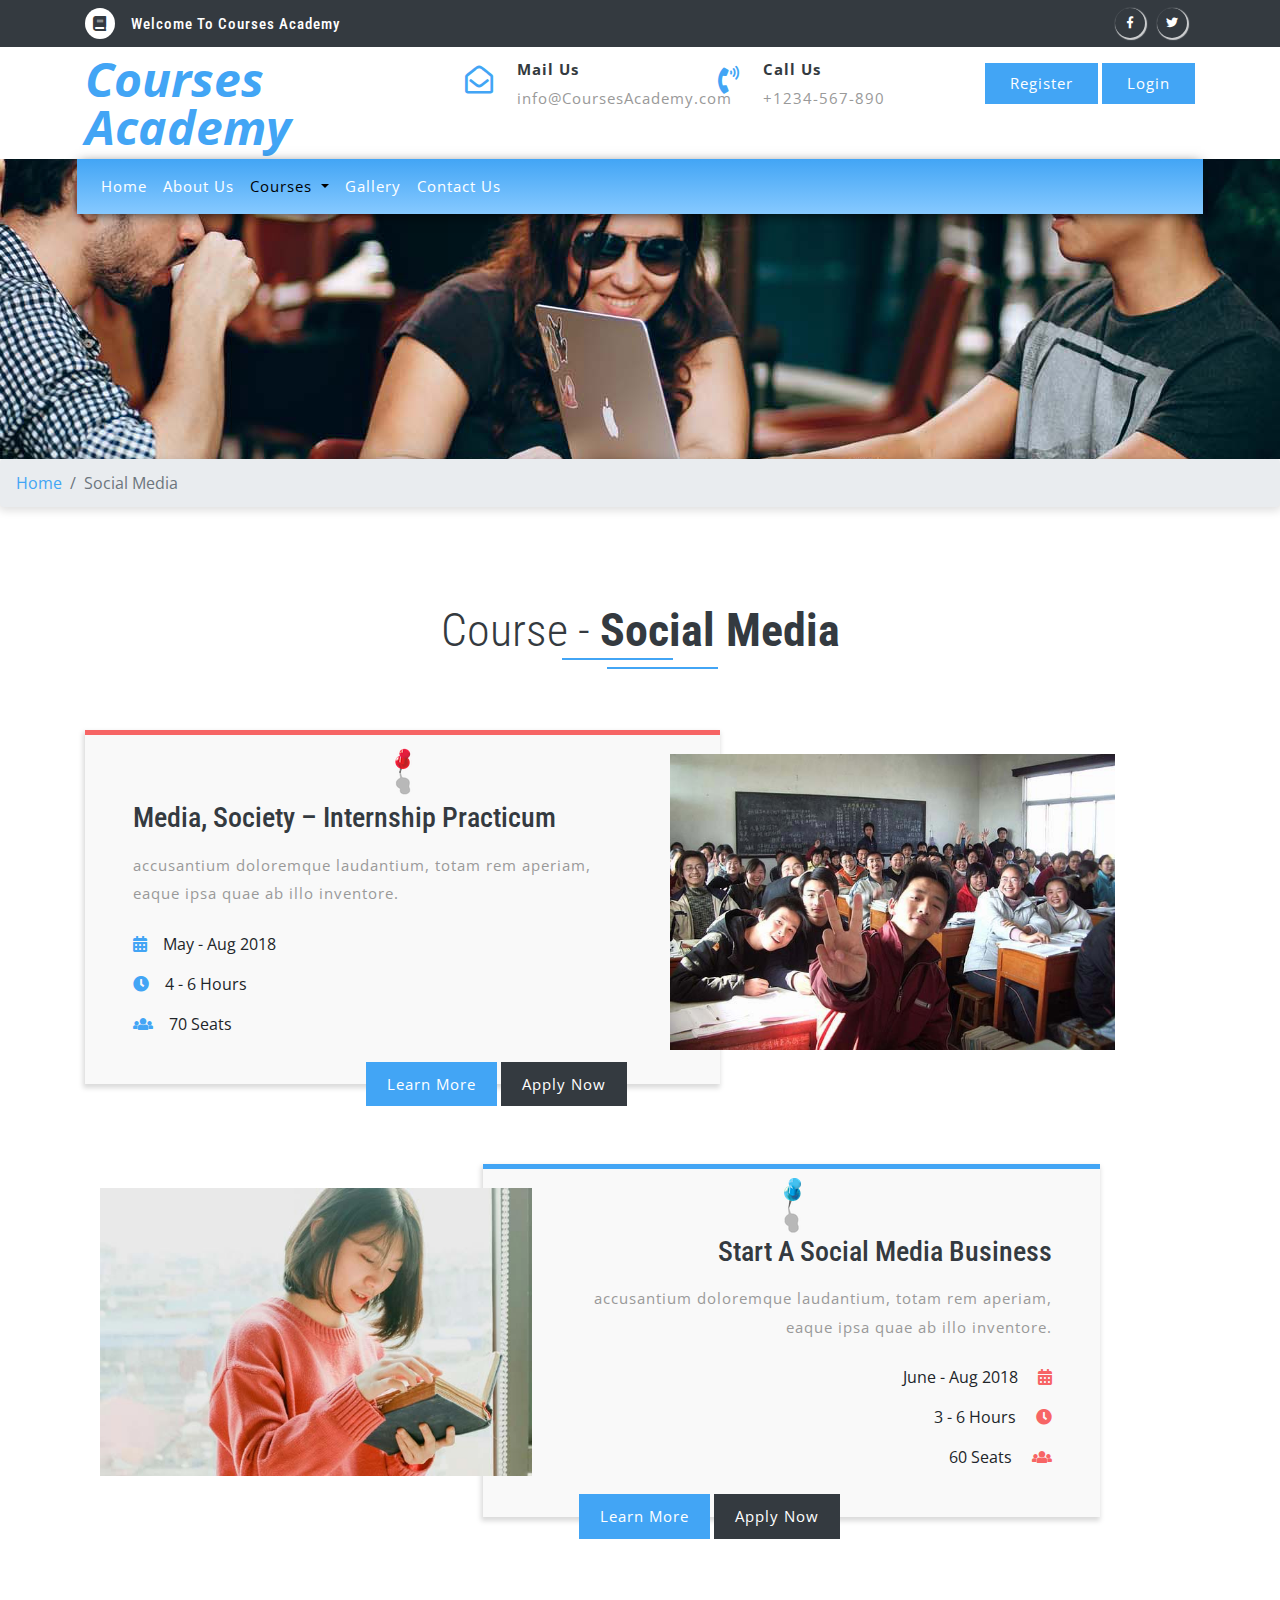
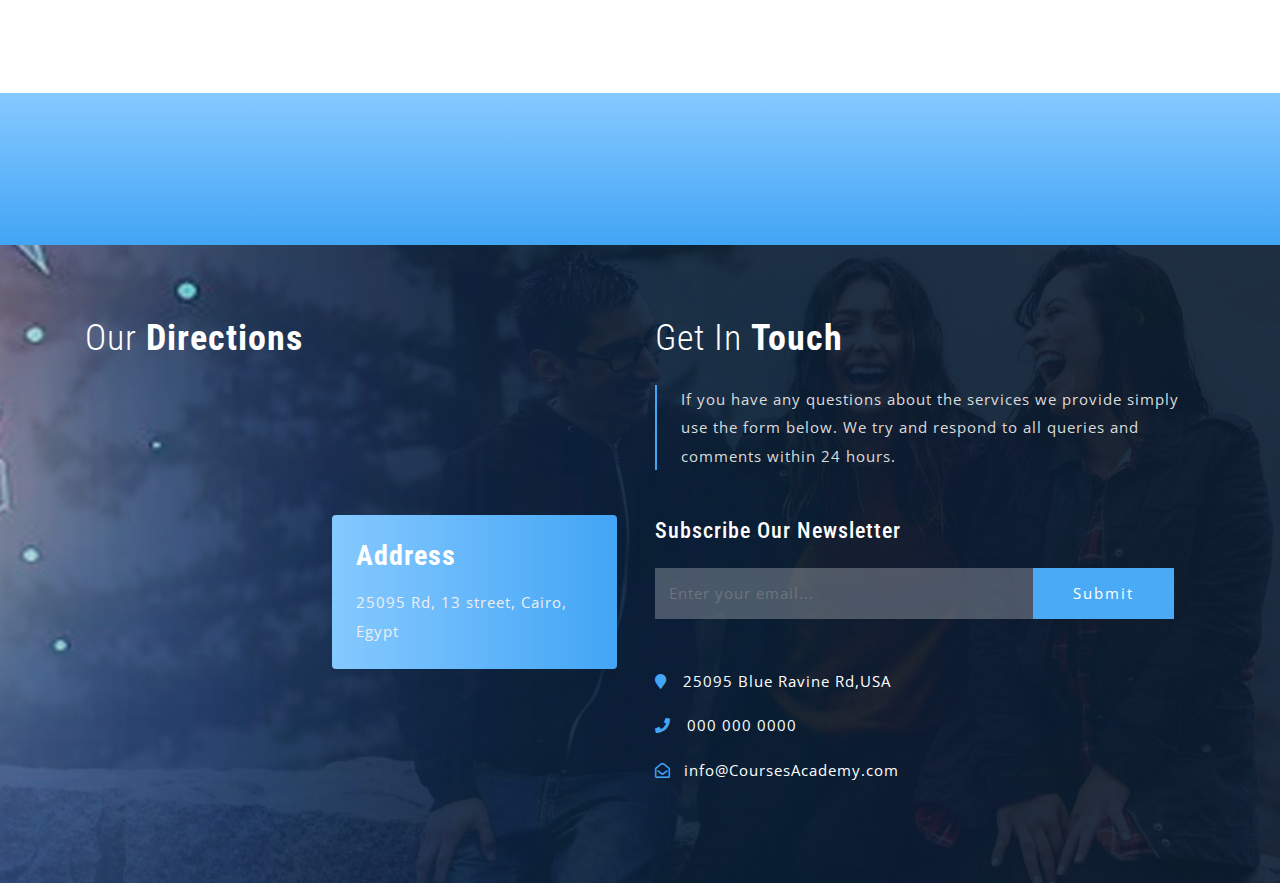
<file: social_media.html>
<!DOCTYPE html>
<html lang="zxx">

<head>
	<title>Social Media</title>
	<!-- Meta tag Keywords -->
	<meta name="viewport" content="width=device-width, initial-scale=1">
	<meta charset="UTF-8" />
	<meta name="keywords" content="Courses Academy"/>
	<script>
		addEventListener("load", function () {
			setTimeout(hideURLbar, 0);
		}, false);

		function hideURLbar() {
			window.scrollTo(0, 1);
		}
	</script>
	<!--// Meta tag Keywords -->

	<!-- Custom-Files -->
	<!-- Bootstrap-Core-Css -->
	<link rel="stylesheet" href="css/bootstrap.css">
	<!-- Style-Css -->
	<link rel="stylesheet" href="css/style.css" type="text/css" media="all" />
	<!-- Font-Awesome-Icons-Css -->
	<link rel="stylesheet" href="css/fontawesome-all.css">
	<!-- //Custom-Files -->

	<!-- Web-Fonts -->
	<link href="//fonts.googleapis.com/css?family=Roboto+Condensed:300,300i,400,400i,700,700i&amp;subset=cyrillic,cyrillic-ext,greek,greek-ext,latin-ext,vietnamese"
	 rel="stylesheet">
	<link href="//fonts.googleapis.com/css?family=Open+Sans:300,300i,400,400i,600,600i,700,700i,800,800i" rel="stylesheet">
	<!-- //Web-Fonts -->

</head>

<body>
	<!-- header -->
	<header>
		<!-- top header -->
		<div class="top-head-w3ls py-2 bg-dark">
			<div class="container">
				<div class="row">
					<h1 class="text-capitalize text-white col-7">
						<i class="fas fa-book text-dark bg-white p-2 rounded-circle mr-3"></i>welcome to Courses Academy</h1>
					<!-- social icons -->
					<div class="social-icons text-right col-5">
						<ul class="list-unstyled">
							<li>
								<a href="#" class="fab fa-facebook-f icon-border facebook rounded-circle"> </a>
							</li>
							<li class="mx-2">
								<a href="#" class="fab fa-twitter icon-border twitter rounded-circle"> </a>
							</li>
						</ul>
					</div>
					<!-- //social icons -->
				</div>
			</div>
		</div>
		<!-- //top header -->
		<!-- middle header -->
		<div class="middle-w3ls-nav py-2">
			<div class="container">
				<div class="row">
					<a class="logo font-italic font-weight-bold col-lg-4 text-lg-left text-center" href="index.html">Courses Academy</a>
					<div class="col-lg-8 right-info-agiles mt-lg-0 mt-sm-3 mt-1">
						<div class="row">
							<div class="col-sm-4 nav-middle">
								<i class="far fa-envelope-open text-center mr-md-4 mr-sm-2 mr-4"></i>
								<div class="agile-addresmk">
									<p>
										<span class="font-weight-bold text-dark">Mail Us</span>
										<a href="mailto:mail@example.com">info@CoursesAcademy.com</a>
									</p>
								</div>
							</div>
							<div class="col-sm-4 col-6 nav-middle mt-sm-0 mt-2">
								<i class="fas fa-phone-volume text-center mr-md-4 mr-sm-2 mr-4"></i>
								<div class="agile-addresmk">
									<p>
										<span class="font-weight-bold text-dark">Call Us</span>
										+1234-567-890
									</p>
								</div>
							</div>
							<div class="col-sm-4 col-6 top-login-butt text-right mt-sm-2">
								<a href="register.html" class="button-head-mow3 text-white">Register</a>

								<a href="login.html" class="button-head-mow3 text-white">Login</a>
							</div>
						</div>
					</div>
				</div>
			</div>
		</div>
		<!-- //middle header -->
	</header>
	<!-- //header -->

	<!-- banner -->
	<div class="banner-agile-2">
		<!-- navigation -->
		<div class="navigation-w3ls">
			<nav class="navbar navbar-expand-lg navbar-light bg-light sticky-nav">
				<button class="navbar-toggler mx-auto" type="button" data-toggle="collapse" data-target="#navbarSupportedContent" aria-controls="navbarSupportedContent"
				 aria-expanded="false" aria-label="Toggle navigation">
					<span class="navbar-toggler-icon"></span>
				</button>
				<div class="collapse navbar-collapse text-center" id="navbarSupportedContent">
					<ul class="navbar-nav justify-content-center">
						<li class="nav-item">
							<a class="nav-link text-white" href="index.html">Home
								<span class="sr-only">(current)</span>
							</a>
						</li>
						<li class="nav-item">
							<a class="nav-link text-white" href="about.html">About Us</a>
						</li>
						<li class="nav-item dropdown active">
							<a class="nav-link dropdown-toggle text-white" href="#" role="button" data-toggle="dropdown" aria-haspopup="true" aria-expanded="false">
								Courses
							</a>
							<div class="dropdown-menu">
								<a class="dropdown-item" href="language.html">Language</a>
								<a class="dropdown-item" href="communication.html">Communication</a>
								<a class="dropdown-item" href="business.html">Business</a>
								<a class="dropdown-item" href="software.html">Software</a>
								<a class="dropdown-item active" href="social_media.html">Social Media</a>
								<a class="dropdown-item" href="photography.html">Photography</a>
								<div class="dropdown-divider"></div>
								<a class="dropdown-item" href="form.html">Apply Now</a>
							</div>
						</li>
						<li class="nav-item">
							<a class="nav-link text-white" href="gallery.html">Gallery</a>
						</li>
						<li class="nav-item">
							<a class="nav-link text-white" href="contact.html">Contact Us</a>
						</li>
					</ul>
				</div>
			</nav>
		</div>
		<!-- //navigation -->
	</div>
	<!-- breadcrumb -->
	<nav aria-label="breadcrumb">
		<ol class="breadcrumb">
			<li class="breadcrumb-item">
				<a href="index.html">Home</a>
			</li>
			<li class="breadcrumb-item active" aria-current="page">Social Media</li>
		</ol>
	</nav>
	<!-- breadcrumb -->
	<!-- //banner -->

	<!-- course-->
	<div class="course-w3ls py-5">
		<div class="container py-xl-5 py-lg-3">
			<h3 class="title text-capitalize font-weight-light text-dark text-center mb-sm-5 mb-4">course -
				<span class="font-weight-bold">Social Media</span>
			</h3>
			<div class="row cource-list-agile pt-4">
				<div class="col-lg-7 agile-course-main">
					<div class="w3ls-cource-first">
						<img src="images/1.png" alt="" class="img-fluid img-poiscour mx-auto d-block mt-2"></img>
						<div class="px-md-5 px-4  pb-md-5 pb-4">
							<h3 class="text-dark">Media, Society – Internship Practicum</h3>
							<p class="mt-3 mb-4 pr-lg-5">accusantium doloremque laudantium, totam rem aperiam, eaque ipsa quae ab illo inventore.</p>
							<ul class="list-unstyled text-capitalize">
								<li>
									<i class="fas fa-calendar-alt mr-3"></i>may - aug 2018</li>
								<li class="my-3">
									<i class="fas fa-clock mr-3"></i>4 - 6 hours</li>
								<li>
									<i class="fas fa-users mr-3"></i>70 seats</li>
							</ul>
						</div>
					</div>
				</div>
				<div class="col-lg-5 agile-course-main-2 mt-4">
					<img src="images/am2.jpg" alt="" class="img-fluid">
				</div>
				<div class="buttons-w3ls">
					<a class="btn button-cour-w3ls text-white" href="course_details.html" role="button">Learn More</a>
					<a class="btn bg-dark text-white" href="form.html" role="button">Apply Now</a>
				</div>
			</div>
			<div class="row cource-list-agile cource-list-agile-2">
				<div class="col-lg-5 agile-course-main-3 mt-4">
					<img src="images/n3.jpg" alt="" class="img-fluid">
				</div>
				<div class="col-lg-7 agile-course-main text-right">
					<div class="w3ls-cource-first">
						<img src="images/2.png" alt="" class="img-fluid img-poiscour mx-auto d-block mt-2"></img>
						<div class="px-md-5 px-4  pb-md-5 pb-4">
							<h3 class="text-dark">Start A Social Media Business</h3>
							<p class="mt-3 mb-4 pl-lg-4">accusantium doloremque laudantium, totam rem aperiam, eaque ipsa quae ab illo inventore.</p>
							<ul class="list-unstyled text-capitalize">
								<li>june - aug 2018
									<i class="fas fa-calendar-alt ml-3"></i>
								</li>
								<li class="my-3">3 - 6 hours
									<i class="fas fa-clock ml-3"></i>
								</li>
								<li>60 seats
									<i class="fas fa-users ml-3"></i>
								</li>
							</ul>
						</div>
					</div>
				</div>
				<div class="buttons-w3ls-2">
					<a class="btn button-cour-w3ls text-white" href="course_details.html" role="button">Learn More</a>
					<a class="btn bg-dark text-white" href="form.html" role="button">Apply Now</a>
				</div>
			</div>
		</div>
	</div>
	<!-- //course-->

	<!-- brands -->
	<div class="brands-w3ls py-md-5 py-4">
		<div class="container py-xl-3">
			<ul class="list-unstyled">
				<li>

				</li>
			</ul>
		</div>
	</div>
	<!-- //brands -->

	<!-- footer -->
	<footer>
		<div class="container py-4">
			<div class="row py-xl-5 py-sm-3">
				<div class="col-lg-6 map">
					<h2 class="contact-title text-capitalize text-white font-weight-light mb-sm-4 mb-3">our
						<span class="font-weight-bold">directions</span>
					</h2>
					<iframe src="https://www.google.com/maps/embed?pb=!1m21!1m12!1m3!1d110497.66821097069!2d31.29865423027965!3d30.064040138956354!2m3!1f0!2f0!3f0!3m2!1i1024!2i768!4f13.1!4m6!3e6!4m0!4m3!3m2!1d30.064339999999998!2d31.228638!5e0!3m2!1sar!2seg!4v1606434195262!5m2!1sar!2seg"></iframe>
					<div class="conta-posi-w3ls p-4 rounded">
						<h5 class="text-white font-weight-bold mb-3">Address</h5>
						<p>25095 Rd,
							<span>13 street,</span> Cairo, Egypt</p>
					</div>
				</div>
				<div class="col-lg-6 contact-agileits-w3layouts mt-lg-0 mt-4">
					<h4 class="contact-title text-capitalize text-white font-weight-light mb-sm-4 mb-3">get in
						<span class="font-weight-bold">touch</span>
					</h4>
					<p class="conta-para-style border-left pl-4">If you have any questions about the services we provide simply use the form below. We try and respond to all queries
						and comments within 24 hours.</p>
					<div class="subscribe-w3ls my-xl-5 my-4">
						<h6 class="text-white text-capitalize mb-4">subscribe our newsletter</h6>
						<form action="#" method="post" class="subscribe_form">
							<input class="form-control" type="email" name="email" placeholder="Enter your email..." required="">
							<button type="submit" class="btn btn-primary submit">Submit</button>
						</form>
					</div>
					<p class="para-agileits-w3layouts text-white">
						<i class="fas fa-map-marker pr-3"></i>25095 Blue Ravine Rd,USA</p>
					<p class="para-agileits-w3layouts text-white my-sm-3 my-2">
						<i class="fas fa-phone pr-3"></i>000 000 0000</p>
					<p class="para-agileits-w3layouts">
						<i class="far fa-envelope-open pr-2"></i>
						<a href="mailto:mail@example.com" class=" text-white">info@CoursesAcademy.com</a>
					</p>
				</div>
			</div>
		</div>

	</footer>
	<!-- //footer -->


	<!-- Js files -->
	<!-- JavaScript -->
	<script src="js/jquery-2.2.3.min.js"></script>
	<!-- Default-JavaScript-File -->
	<script src="js/bootstrap.js"></script>
	<!-- Necessary-JavaScript-File-For-Bootstrap -->

	<!-- numscroller-js-file -->
	<script src="js/numscroller-1.0.js"></script>
	<!-- //numscroller-js-file -->
	
	<!-- smooth scrolling -->
	<script src="js/SmoothScroll.min.js"></script>
	<!-- //smooth scrolling -->

	<!-- move-top -->
	<script src="js/move-top.js"></script>
	<!-- easing -->
	<script src="js/easing.js"></script>
	<!--  necessary snippets for few javascript files -->
	<script src="js/edulearn.js"></script>

	<!-- //Js files -->

</body>

</html>
</file>
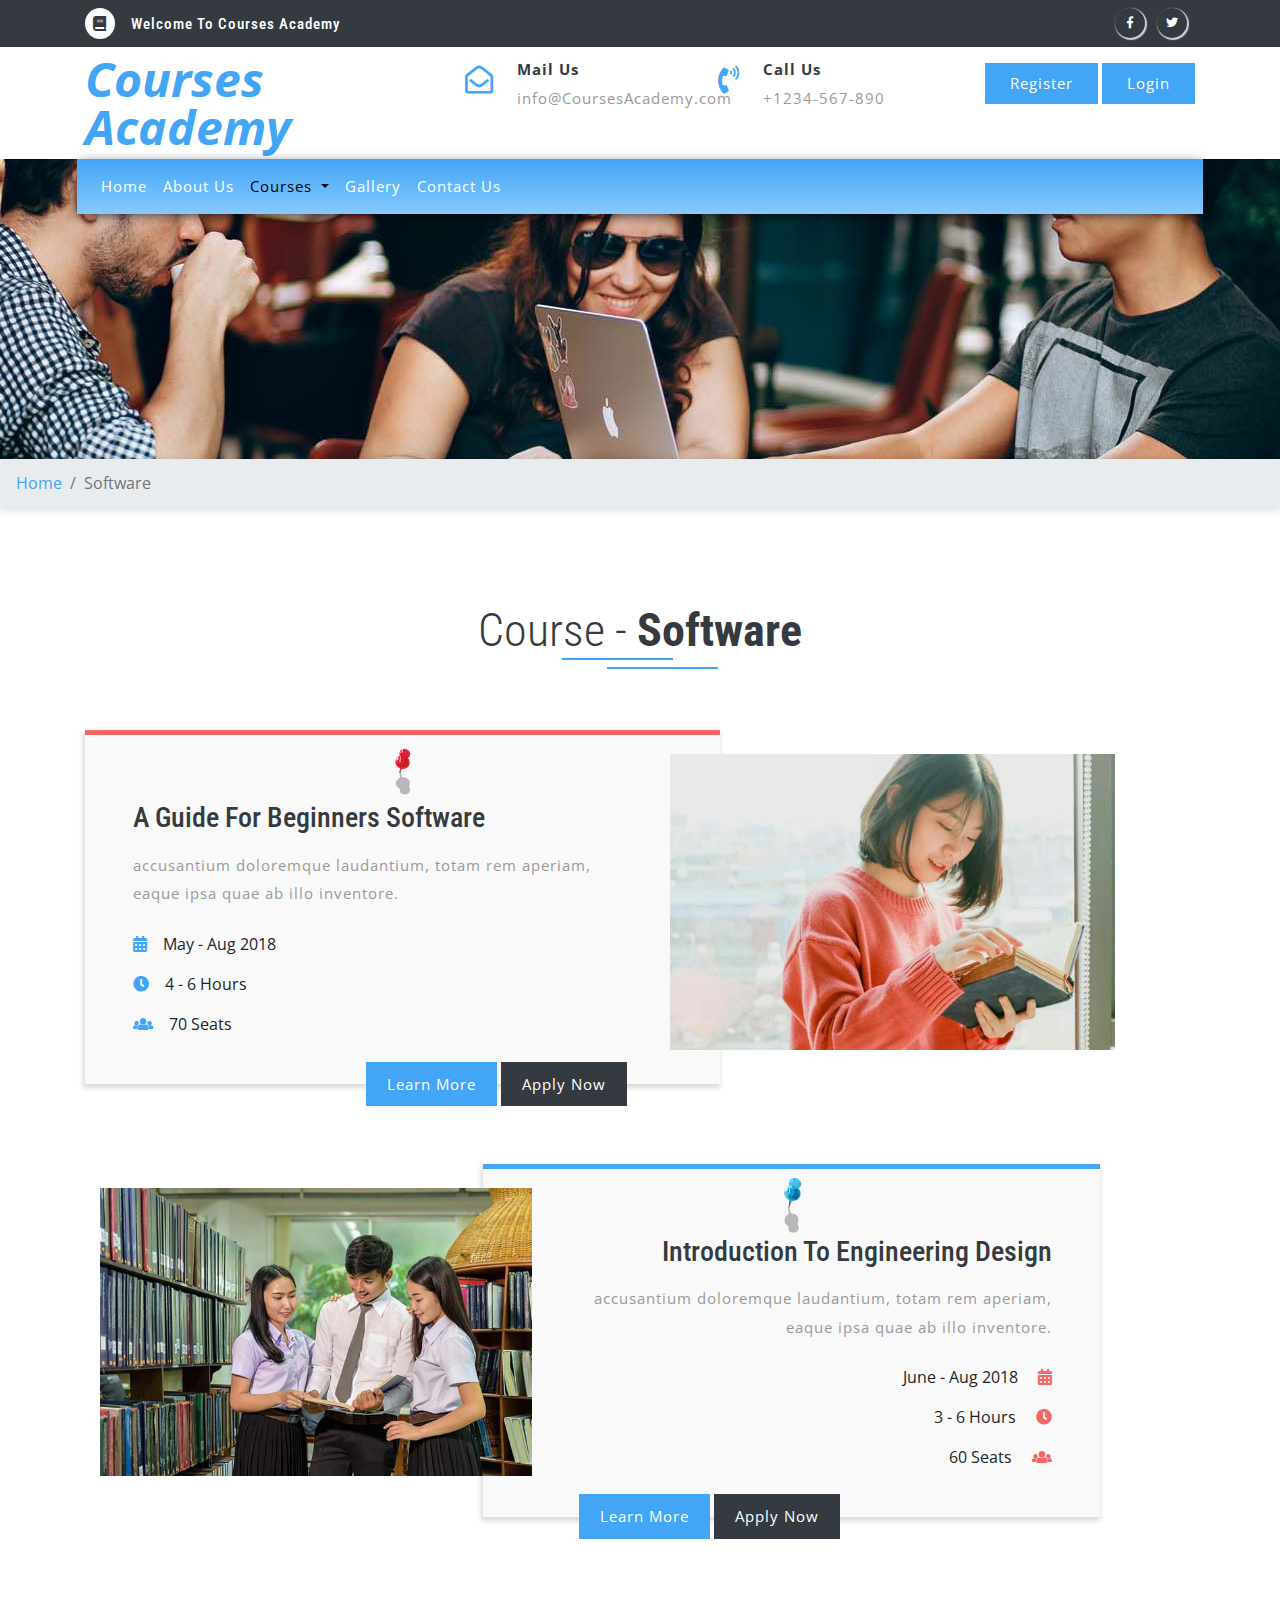
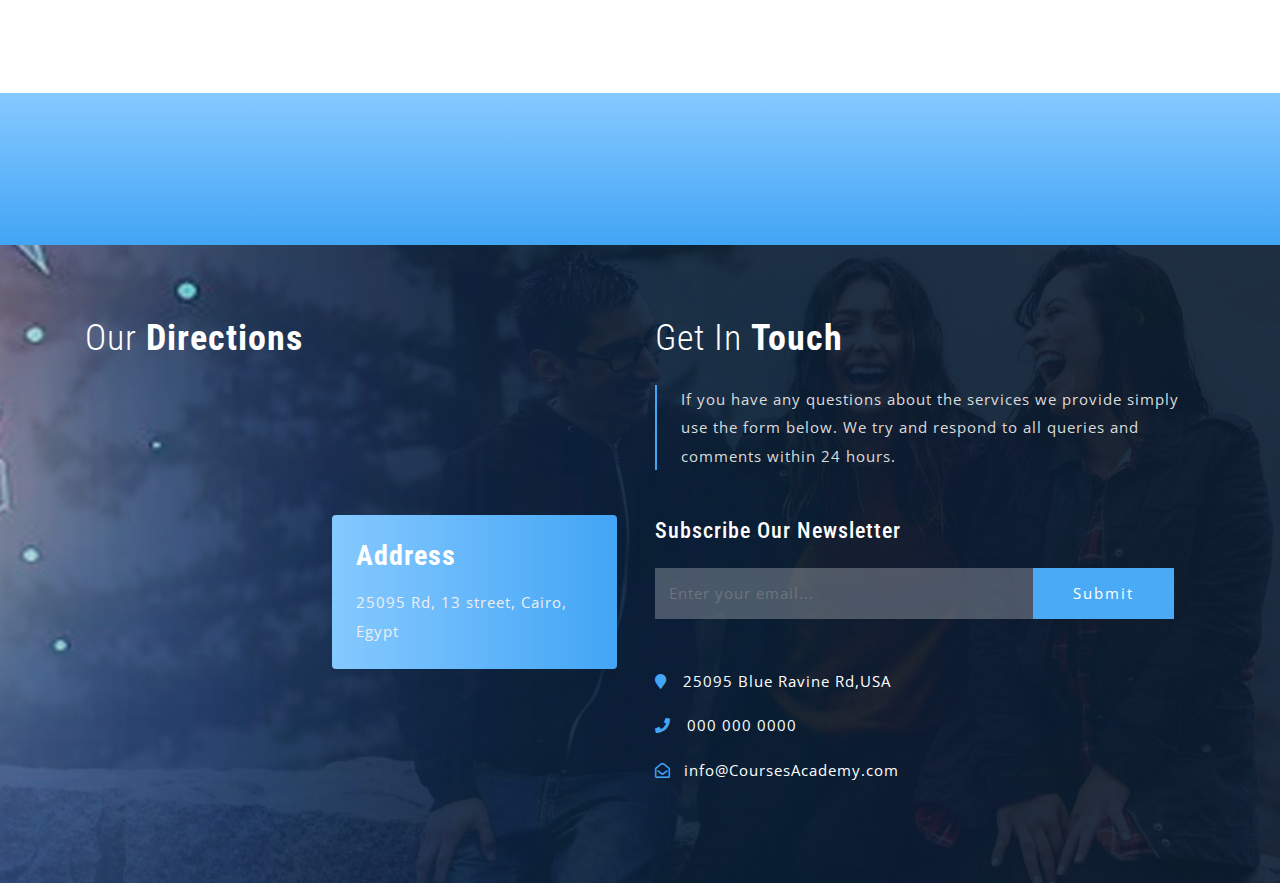
<file: software.html>
<!DOCTYPE html>
<html lang="zxx">

<head>
	<title>Software</title>
	<!-- Meta tag Keywords -->
	<meta name="viewport" content="width=device-width, initial-scale=1">
	<meta charset="UTF-8" />
	<meta name="keywords" content="Courses Academy"/>
	<script>
		addEventListener("load", function () {
			setTimeout(hideURLbar, 0);
		}, false);

		function hideURLbar() {
			window.scrollTo(0, 1);
		}
	</script>
	<!--// Meta tag Keywords -->

	<!-- Custom-Files -->
	<!-- Bootstrap-Core-Css -->
	<link rel="stylesheet" href="css/bootstrap.css">
	<!-- Style-Css -->
	<link rel="stylesheet" href="css/style.css" type="text/css" media="all" />
	<!-- Font-Awesome-Icons-Css -->
	<link rel="stylesheet" href="css/fontawesome-all.css">
	<!-- //Custom-Files -->

	<!-- Web-Fonts -->
	<link href="//fonts.googleapis.com/css?family=Roboto+Condensed:300,300i,400,400i,700,700i&amp;subset=cyrillic,cyrillic-ext,greek,greek-ext,latin-ext,vietnamese"
	 rel="stylesheet">
	<link href="//fonts.googleapis.com/css?family=Open+Sans:300,300i,400,400i,600,600i,700,700i,800,800i" rel="stylesheet">
	<!-- //Web-Fonts -->

</head>

<body>
	<!-- header -->
	<header>
		<!-- top header -->
		<div class="top-head-w3ls py-2 bg-dark">
			<div class="container">
				<div class="row">
					<h1 class="text-capitalize text-white col-7">
						<i class="fas fa-book text-dark bg-white p-2 rounded-circle mr-3"></i>welcome to Courses Academy</h1>
					<!-- social icons -->
					<div class="social-icons text-right col-5">
						<ul class="list-unstyled">
							<li>
								<a href="#" class="fab fa-facebook-f icon-border facebook rounded-circle"> </a>
							</li>
							<li class="mx-2">
								<a href="#" class="fab fa-twitter icon-border twitter rounded-circle"> </a>
							</li>
						</ul>
					</div>
					<!-- //social icons -->
				</div>
			</div>
		</div>
		<!-- //top header -->
		<!-- middle header -->
		<div class="middle-w3ls-nav py-2">
			<div class="container">
				<div class="row">
					<a class="logo font-italic font-weight-bold col-lg-4 text-lg-left text-center" href="index.html">Courses Academy</a>
					<div class="col-lg-8 right-info-agiles mt-lg-0 mt-sm-3 mt-1">
						<div class="row">
							<div class="col-sm-4 nav-middle">
								<i class="far fa-envelope-open text-center mr-md-4 mr-sm-2 mr-4"></i>
								<div class="agile-addresmk">
									<p>
										<span class="font-weight-bold text-dark">Mail Us</span>
										<a href="mailto:mail@example.com">info@CoursesAcademy.com</a>
									</p>
								</div>
							</div>
							<div class="col-sm-4 col-6 nav-middle mt-sm-0 mt-2">
								<i class="fas fa-phone-volume text-center mr-md-4 mr-sm-2 mr-4"></i>
								<div class="agile-addresmk">
									<p>
										<span class="font-weight-bold text-dark">Call Us</span>
										+1234-567-890
									</p>
								</div>
							</div>
							<div class="col-sm-4 col-6 top-login-butt text-right mt-sm-2">
								<a href="register.html" class="button-head-mow3 text-white">Register</a>

								<a href="login.html" class="button-head-mow3 text-white">Login</a>
							</div>
						</div>
					</div>
				</div>
			</div>
		</div>
		<!-- //middle header -->
	</header>
	<!-- //header -->

	<!-- banner -->
	<div class="banner-agile-2">
		<!-- navigation -->
		<div class="navigation-w3ls">
			<nav class="navbar navbar-expand-lg navbar-light bg-light sticky-nav">
				<button class="navbar-toggler mx-auto" type="button" data-toggle="collapse" data-target="#navbarSupportedContent" aria-controls="navbarSupportedContent"
				 aria-expanded="false" aria-label="Toggle navigation">
					<span class="navbar-toggler-icon"></span>
				</button>
				<div class="collapse navbar-collapse text-center" id="navbarSupportedContent">
					<ul class="navbar-nav justify-content-center">
						<li class="nav-item">
							<a class="nav-link text-white" href="index.html">Home
								<span class="sr-only">(current)</span>
							</a>
						</li>
						<li class="nav-item">
							<a class="nav-link text-white" href="about.html">About Us</a>
						</li>
						<li class="nav-item dropdown active">
							<a class="nav-link dropdown-toggle text-white" href="#" role="button" data-toggle="dropdown" aria-haspopup="true" aria-expanded="false">
								Courses
							</a>
							<div class="dropdown-menu">
								<a class="dropdown-item" href="language.html">Language</a>
								<a class="dropdown-item" href="communication.html">Communication</a>
								<a class="dropdown-item" href="business.html">Business</a>
								<a class="dropdown-item active" href="software.html">Software</a>
								<a class="dropdown-item" href="social_media.html">Social Media</a>
								<a class="dropdown-item" href="photography.html">Photography</a>
								<div class="dropdown-divider"></div>
								<a class="dropdown-item" href="form.html">Apply Now</a>
							</div>
						</li>
						<li class="nav-item">
							<a class="nav-link text-white" href="gallery.html">Gallery</a>
						</li>
						<li class="nav-item">
							<a class="nav-link text-white" href="contact.html">Contact Us</a>
						</li>
					</ul>
				</div>
			</nav>
		</div>
		<!-- //navigation -->
	</div>
	<!-- breadcrumb -->
	<nav aria-label="breadcrumb">
		<ol class="breadcrumb">
			<li class="breadcrumb-item">
				<a href="index.html">Home</a>
			</li>
			<li class="breadcrumb-item active" aria-current="page">Software</li>
		</ol>
	</nav>
	<!-- breadcrumb -->
	<!-- //banner -->

	<!-- course-->
	<div class="course-w3ls py-5">
		<div class="container py-xl-5 py-lg-3">
			<h3 class="title text-capitalize font-weight-light text-dark text-center mb-sm-5 mb-4">course -
				<span class="font-weight-bold">Software</span>
			</h3>
			<div class="row cource-list-agile pt-4">
				<div class="col-lg-7 agile-course-main">
					<div class="w3ls-cource-first">
						<img src="images/1.png" alt="" class="img-fluid img-poiscour mx-auto d-block mt-2"></img>
						<div class="px-md-5 px-4  pb-md-5 pb-4">
							<h3 class="text-dark">A Guide For Beginners Software</h3>
							<p class="mt-3 mb-4 pr-lg-5">accusantium doloremque laudantium, totam rem aperiam, eaque ipsa quae ab illo inventore.</p>
							<ul class="list-unstyled text-capitalize">
								<li>
									<i class="fas fa-calendar-alt mr-3"></i>may - aug 2018</li>
								<li class="my-3">
									<i class="fas fa-clock mr-3"></i>4 - 6 hours</li>
								<li>
									<i class="fas fa-users mr-3"></i>70 seats</li>
							</ul>
						</div>
					</div>
				</div>
				<div class="col-lg-5 agile-course-main-2 mt-4">
					<img src="images/n3.jpg" alt="" class="img-fluid">
				</div>
				<div class="buttons-w3ls">
					<a class="btn button-cour-w3ls text-white" href="course_details.html" role="button">Learn More</a>
					<a class="btn bg-dark text-white" href="form.html" role="button">Apply Now</a>
				</div>
			</div>
			<div class="row cource-list-agile cource-list-agile-2">
				<div class="col-lg-5 agile-course-main-3 mt-4">
					<img src="images/am4.jpg" alt="" class="img-fluid">
				</div>
				<div class="col-lg-7 agile-course-main text-right">
					<div class="w3ls-cource-first">
						<img src="images/2.png" alt="" class="img-fluid img-poiscour mx-auto d-block mt-2"></img>
						<div class="px-md-5 px-4  pb-md-5 pb-4">
							<h3 class="text-dark">Introduction To Engineering Design</h3>
							<p class="mt-3 mb-4 pl-lg-4">accusantium doloremque laudantium, totam rem aperiam, eaque ipsa quae ab illo inventore.</p>
							<ul class="list-unstyled text-capitalize">
								<li>june - aug 2018
									<i class="fas fa-calendar-alt ml-3"></i>
								</li>
								<li class="my-3">3 - 6 hours
									<i class="fas fa-clock ml-3"></i>
								</li>
								<li>60 seats
									<i class="fas fa-users ml-3"></i>
								</li>
							</ul>
						</div>
					</div>
				</div>
				<div class="buttons-w3ls-2">
					<a class="btn button-cour-w3ls text-white" href="course_details.html" role="button">Learn More</a>
					<a class="btn bg-dark text-white" href="form.html" role="button">Apply Now</a>
				</div>
			</div>
		</div>
	</div>
	<!-- //course-->


	<!-- brands -->
	<div class="brands-w3ls py-md-5 py-4">
		<div class="container py-xl-3">
			<ul class="list-unstyled">
				<li>

				</li>
			</ul>
		</div>
	</div>
	<!-- //brands -->

	<!-- footer -->
	<footer>
		<div class="container py-4">
			<div class="row py-xl-5 py-sm-3">
				<div class="col-lg-6 map">
					<h2 class="contact-title text-capitalize text-white font-weight-light mb-sm-4 mb-3">our
						<span class="font-weight-bold">directions</span>
					</h2>
					<iframe src="https://www.google.com/maps/embed?pb=!1m21!1m12!1m3!1d110497.66821097069!2d31.29865423027965!3d30.064040138956354!2m3!1f0!2f0!3f0!3m2!1i1024!2i768!4f13.1!4m6!3e6!4m0!4m3!3m2!1d30.064339999999998!2d31.228638!5e0!3m2!1sar!2seg!4v1606434195262!5m2!1sar!2seg"></iframe>
					<div class="conta-posi-w3ls p-4 rounded">
						<h5 class="text-white font-weight-bold mb-3">Address</h5>
						<p>25095 Rd,
							<span>13 street,</span> Cairo, Egypt</p>
					</div>
				</div>
				<div class="col-lg-6 contact-agileits-w3layouts mt-lg-0 mt-4">
					<h4 class="contact-title text-capitalize text-white font-weight-light mb-sm-4 mb-3">get in
						<span class="font-weight-bold">touch</span>
					</h4>
					<p class="conta-para-style border-left pl-4">If you have any questions about the services we provide simply use the form below. We try and respond to all queries
						and comments within 24 hours.</p>
					<div class="subscribe-w3ls my-xl-5 my-4">
						<h6 class="text-white text-capitalize mb-4">subscribe our newsletter</h6>
						<form action="#" method="post" class="subscribe_form">
							<input class="form-control" type="email" name="email" placeholder="Enter your email..." required="">
							<button type="submit" class="btn btn-primary submit">Submit</button>
						</form>
					</div>
					<p class="para-agileits-w3layouts text-white">
						<i class="fas fa-map-marker pr-3"></i>25095 Blue Ravine Rd,USA</p>
					<p class="para-agileits-w3layouts text-white my-sm-3 my-2">
						<i class="fas fa-phone pr-3"></i>000 000 0000</p>
					<p class="para-agileits-w3layouts">
						<i class="far fa-envelope-open pr-2"></i>
						<a href="mailto:mail@example.com" class=" text-white">info@CoursesAcademy.com</a>
					</p>
				</div>
			</div>
		</div>

	</footer>
	<!-- //footer -->


	<!-- Js files -->
	<!-- JavaScript -->
	<script src="js/jquery-2.2.3.min.js"></script>
	<!-- Default-JavaScript-File -->
	<script src="js/bootstrap.js"></script>
	<!-- Necessary-JavaScript-File-For-Bootstrap -->

	<!-- numscroller-js-file -->
	<script src="js/numscroller-1.0.js"></script>
	<!-- //numscroller-js-file -->
	
	<!-- smooth scrolling -->
	<script src="js/SmoothScroll.min.js"></script>
	<!-- //smooth scrolling -->

	<!-- move-top -->
	<script src="js/move-top.js"></script>
	<!-- easing -->
	<script src="js/easing.js"></script>
	<!--  necessary snippets for few javascript files -->
	<script src="js/edulearn.js"></script>

	<!-- //Js files -->


</body>

</html>
</file>
<file: css/mislider-custom.css>
﻿/*  Custom miSlider CSS ========================================= */

.mis-slider {
	/*  Slider element does not need to be a specific height
            Here we use it to create a stylish bar behind slides */
	margin-top: 3em;
	height: 170px;
}

.mis-slider li a {
	text-decoration: none;
	color: #fff;
	display: block;
	font-weight: 600;
	color: #fff;
	font-size: 16px;
}

.mis-slider li figcaption {
	margin: 1em 0 0;
	letter-spacing: 1px;
}

.mis-slider figcaption span {
	color: #999;
	text-transform: capitalize;
	font-weight: 500;
	margin: 0.5em 0 0;
	line-height: 2em;
	font-size: .9em;
	display: none;
	position: relative;
	padding-left: 1.5em;
}

.mis-slider figcaption span:before {
	content: "\f10d";
	position: absolute;
	left: 0%;
	top: 0%;
	font-family: FontAwesome;
	font-size: 1em;
	color: #212121;
}

li.mis-slide.mis-current figcaption span {
	display: block;
}

.mis-slider li img {
	margin: 0 auto;
}

.mis-slide {
	/*  Set width in pixels to restrict width of slides 
                for multi-item slider, default width is 100%
                for single-item slider. Use padding to add space 
                between slides */
	width: 200px;
	height: 200px;
}

.mis-nav-buttons a {
	color: #fff;
}

@media (max-width:900px) {
	.mis-slider {
		height: 220px;
	}
	.mis-slide {
		height: 230px;
	}
	.mis-slider {
		margin-top: 2em;
	}
}

@media (max-width:480px) {
	.mis-slider figcaption span:before {
		left: 8%;
	}
	.mis-slider {
		height: 185px;
	}
}

@media (max-width:414px) {
	.mis-slider figcaption span {
		padding-left: 2.5em;
	}
	.mis-slider {
		margin-top: 0em;
	}
}

@media (max-width:384px) {
	.mis-slider figcaption span:before {
		left: 5%;
	}
}

@media (max-width:320px) {
	.mis-slider figcaption span {
		font-size: 13px;
	}
}
</file>
<file: css/style.css>
body {
    padding: 0;
    margin: 0;
    background: #FFF;
    font-family: 'Open Sans', sans-serif;
    overflow-x: hidden;
}

body a {
    -webkit-transition: 0.5s all;
    -moz-transition: 0.5s all;
    -o-transition: 0.5s all;
    -ms-transition: 0.5s all;
    transition: 0.5s all;
    text-decoration: none;
}

body a:hover {
    text-decoration: none;
    -webkit-transition: 0.5s all;
    -moz-transition: 0.5s all;
    -o-transition: 0.5s all;
    -ms-transition: 0.5s all;
    transition: 0.5s all;
}

body a:focus,
a:hover {
    text-decoration: none;
}

input[type="button"],
input[type="submit"] {
    -webkit-transition: 0.5s all;
    -moz-transition: 0.5s all;
    -o-transition: 0.5s all;
    -ms-transition: 0.5s all;
    transition: 0.5s all;
}

input[type="button"]:hover,
input[type="submit"]:hover {
    -webkit-transition: 0.5s all;
    -moz-transition: 0.5s all;
    -o-transition: 0.5s all;
    -ms-transition: 0.5s all;
    transition: 0.5s all;
}

h1,
h2,
h3,
h4,
h5,
h6 {
    margin: 0;
    padding: 0;
    font-family: 'Roboto Condensed', sans-serif;
}

p {
    margin: 0;
    padding: 0;
    font-family: 'Open Sans', sans-serif;
    font-size: 15px;
    letter-spacing: 1px;
    line-height: 1.9;
    color: #999;
}

ul,
ol {
    margin: 0;
    padding: 0;
}

label {
    margin: 0;
}

a:focus,
a:hover {
    text-decoration: none;
    outline: none
}

/*-- //Reset Code --*/

/*-- bottom-to-top --*/

#toTop {
    display: none;
    text-decoration: none;
    position: fixed;
    bottom: 24px;
    right: 3%;
    overflow: hidden;
    z-index: 999;
    width: 32px;
    height: 38px;
    border: none;
    text-indent: 100%;
    background: url(../images/move-top.png) no-repeat 0px 0px;
}

#toTopHover {
    width: 32px;
    height: 32px;
    display: block;
    overflow: hidden;
    float: right;
    opacity: 0;
    -moz-opacity: 0;
    filter: alpha(opacity=0);
}

/*-- //bottom-to-top --*/

/* header */

/* hear top */

.top-head-w3ls h1 {
    font-size: 15px;
    letter-spacing: 1px;
}

.agile-addresmk p a {
    color: #999;
}

/*-- social-icons --*/

.social-icons ul li {
    display: inline-block;
}

.social-icons ul li a {
    font-size: 12px;
    color: #fff;
    line-height: 2.5;
    text-align: center;
    vertical-align: top;
    overflow: hidden;
    width: 30px;
    height: 30px;
    box-shadow: 1px 1px 1px 1px rgba(255, 255, 255, 0.76);
}

.icon-border {
    position: relative;
}

.icon-border::before,
.icon-border::after {
    display: block;
    position: absolute;
    top: 0;
    left: 0;
    width: 100%;
    height: 100%;
    content: "";
}

.icon-border::before {
    z-index: 1;
    -webkit-transition: box-shadow 0.3s;
    -moz-transition: box-shadow 0.3s;
    -o-transition: box-shadow 0.3s;
    -ms-transition: box-shadow 0.3s;
    transition: box-shadow 0.3s;
}

/* facebook */

.icon-border.facebook:hover::before {
    -webkit-box-shadow: inset 0 0 0 48px #3b5998;
    -moz-box-shadow: inset 0 0 0 48px #3b5998;
    -o-box-shadow: inset 0 0 0 48px #3b5998;
    -ms-box-shadow: inset 0 0 0 48px #3b5998;
    box-shadow: inset 0 0 0 48px #3b5998;
}

/* twitter */

.icon-border.twitter:hover::before {
    -webkit-box-shadow: inset 0 0 0 48px #4099ff;
    -moz-box-shadow: inset 0 0 0 48px #4099ff;
    -o-box-shadow: inset 0 0 0 48px #4099ff;
    -ms-box-shadow: inset 0 0 0 48px #4099ff;
    box-shadow: inset 0 0 0 48px #4099ff;
}

/* google plus */

.icon-border.googleplus:hover::before {
    -webkit-box-shadow: inset 0 0 0 48px #d34836;
    -moz-box-shadow: inset 0 0 0 48px #d34836;
    -o-box-shadow: inset 0 0 0 48px #d34836;
    -ms-box-shadow: inset 0 0 0 48px #d34836;
    box-shadow: inset 0 0 0 48px #d34836;
}

/* rss */

.icon-border.rss:hover::before {
    -webkit-box-shadow: inset 0 0 0 48px #ee802f;
    -moz-box-shadow: inset 0 0 0 48px #ee802f;
    -o-box-shadow: inset 0 0 0 48px #ee802f;
    -ms-box-shadow: inset 0 0 0 48px #ee802f;
    box-shadow: inset 0 0 0 48px #ee802f;
}

/*-- //social-icons --*/

/* //header top */

/* middle header */

a.logo {
    font-size: 48px;
    color: #42a5f5;
    line-height: 1;
}

.nav-middle i {
    font-size: 28px;
    line-height: 1.8;
    color: #42a5f5;
}

.nav-middle {
    display: -webkit-flex;
    display: -webkit-box;
    display: -moz-flex;
    display: -ms-flexbox;
    display: flex;
}

.agile-addresmk span {
    display: block;
}

a.button-head-mow3 {
    background: #42a5f5;
    padding: 9px 25px;
    display: inline-block;
    font-size: 15px;
    letter-spacing: 1px;
}

/* middle header */

/* navigation */

.bg-light {
    background: linear-gradient(to bottom, #42a5f5, #86c9ff);
}

li.nav-item a {
    letter-spacing: 1px;
    font-size: 15px;
    -webkit-transition: 0.5s all;
    -moz-transition: 0.5s all;
    -o-transition: 0.5s all;
    -ms-transition: 0.5s all;
    transition: 0.5s all;
}

.navbar-light .navbar-nav .show>.nav-link,
.navbar-light .navbar-nav .active>.nav-link,
.navbar-light .navbar-nav .nav-link.show,
.navbar-light .navbar-nav .nav-link.active,
.nav-item a:hover {
    color: #000 !important;
}

.dropdown-item:hover,
.dropdown-item:focus, .dropdown-item.active, .dropdown-item:active {
    background: linear-gradient(to left, #42a5f5, #86c9ff);
}

/*-- Sticky Navigation --*/

.sticky-nav.fixed-header {
    position: fixed;
    top: 0;
    right: 0;
    left: 0;
}

nav.navbar.navbar-expand-lg.navbar-light.bg-light.sticky-nav {
    z-index: 999;
    -webkit-box-shadow: 0px 3px 12px -2px rgba(0, 0, 0, 0.75);
    -moz-box-shadow: 0px 3px 12px -2px rgba(0, 0, 0, 0.75);
    box-shadow: 0px 3px 12px -2px rgba(0, 0, 0, 0.75);
    width: 60%;
    margin: 0 auto;
}

.brands-w3ls {
    background: linear-gradient(to top, #42a5f5, #86c9ff);
}

.brands-w3ls ul li i {
    color: #efefef;
}

/*-- //Sticky Navigation --*/

/* //navigation */

/* //header */

/* banner */

.banner-w3ls-1,
.banner-w3ls-2,
.banner-w3ls-3,
.banner-w3ls-4,
.banner-w3ls-5,
.banner-agile {
    min-height: 700px;
}

.banner-w3ls-1 {
    background: url(../images/banner1.jpg) no-repeat center;
    background-size: cover;
    -webkit-background-size: cover;
    -moz-background-size: cover;
    -o-background-size: cover;
    -ms-background-size: cover;
    background-attachment: fixed;
}

.banner-w3ls-2 {
    background: url(../images/banner2.jpg) no-repeat center;
    background-size: cover;
    -webkit-background-size: cover;
    -moz-background-size: cover;
    -o-background-size: cover;
    -ms-background-size: cover;
    background-attachment: fixed;
}

.banner-w3ls-3 {
    background: url(../images/banner3.jpg) no-repeat center;
    background-size: cover;
    -webkit-background-size: cover;
    -moz-background-size: cover;
    -o-background-size: cover;
    -ms-background-size: cover;
    background-attachment: fixed;
}

.banner-w3ls-4 {
    background: url(../images/banner4.jpg) no-repeat center;
    background-size: cover;
    -webkit-background-size: cover;
    -moz-background-size: cover;
    -o-background-size: cover;
    -ms-background-size: cover;
    background-attachment: fixed;
}

.banner-w3ls-5 {
    background: url(../images/banner5.jpg) no-repeat center;
    background-size: cover;
    -webkit-background-size: cover;
    -moz-background-size: cover;
    -o-background-size: cover;
    -ms-background-size: cover;
    background-attachment: fixed;
}

/* slider */

.slider {
    position: relative;
    margin: 0;
    padding: 0;
    list-style: none;
}

.slider li {
    position: absolute;
    top: 0;
    left: 0;
    margin: 0;
    padding: 0;
    width: 0vw;
    overflow: hidden;
    transition: width 800ms cubic-bezier(0.95, 0.05, 0.795, 0.035);
}

.slider li.active {
    z-index: 2;
    width: 100vw;
}

.slider li.prev {
    z-index: 1;
    width: 100vw;
}

.pager {
    z-index: 100;
    position: absolute;
    bottom: 50px;
    left: 50%;
    margin: 0;
    padding: 0;
    list-style: none;
}

.pager li {
    display: inline-block;
    border: 2px solid white;
    width: 14px;
    height: 14px;
    border-radius: 50%;
    background: transparent;
}

.pager li.active {
    background: linear-gradient(to right, #42a5f5, #86c9ff);
}

/* //slider */

/* banner text */

.banner-agile {
    position: relative;
}

.banner-text-posi-w3ls {
    position: absolute;
    z-index: 999;
    left: 11%;
}

.banner-text-whtree {
    max-width: 600px;
    padding-top: 13em;
}

.banner-text-whtree h3 {
    font-size: 60px;
    letter-spacing: 1px;
    font-weight: 500;
    background: rgba(0, 0, 0, 0.52);
}

.banner-text-whtree h3 b {
    display: block;
    color: #42a5f5;
}

.banner-text-whtree p {
    background: rgba(255, 255, 255, 0.9);
}

a.button-agiles {
    background: #42a5f5;
    display: inline-block;
    border-radius: 40px;
    padding: 15px 36px;
    font-size: 15px;
    letter-spacing: 1px;
    background: linear-gradient(to right, #42a5f5, #86c9ff);
}

/* //banner text */

/* //banner */

/*-- about --*/

/* heading title */

h3.title {
    font-size: 46px;
    position: relative;
}

h3.title:before,
h3.title:after {
    position: absolute;
    background: #42a5f5;
    width: 10%;
    height: 2px;
    content: " ";
    bottom: -3%;
}

h3.title:before {
    left: 43%;
}

h3.title:after {
    bottom: -20%;
    right: 43%;
}

/* //heading title */

.about_right h3 {
    font-size: 38px;
    line-height: 1.3;
    letter-spacing: 1px;
}

.about_right h3 span {
    display: block;
    color: #42a5f5;
    text-shadow: 3px 1px 4px rgba(0, 0, 0, 0.22);
    font-size: 48px;
}

.about_right p {
    font-size: 14px;
    border-right: 2px solid #42a5f5 !important;
}

.about_left-list h6 {
    letter-spacing: 1px;
    font-size: 28px;
}

.about_left-list ul li i {
    color: #42a5f5;
}

.about_left-list ul li {
    color: #999;
    font-size: 15px;
    line-height: 1.9em;
    letter-spacing: 1px;
}

.left-img-agikes {
    position: relative;
}

.about-bottom {
    box-shadow: 0px 1px 10px 1px rgba(0, 0, 0, 0.21);
    background: url(../images/bg2.jpg) no-repeat center;
    background-size: cover;
    -webkit-background-size: cover;
    -moz-background-size: cover;
    -o-background-size: cover;
    -ms-background-size: cover;
    position: absolute;
    bottom: -2%;
    width: 100%;
    right: 28%;
}

.about-bottom ul li {
    display: inline-block;
}

.about-bottom ul li:nth-child(2) {
    margin: 0 5em;
}

.about-bottom ul li h5 {
    font-size: 40px;
    color: #42a5f5;
}

/*-- //about --*/

/*-- footer --*/

footer {
    background: url(../images/bg3.jpg) no-repeat center;
    background-size: cover;
    -webkit-background-size: cover;
    -moz-background-size: cover;
    -o-background-size: cover;
    -ms-background-size: cover;
}

p.para-agileits-w3layouts a:hover {
    color: #a5a3a3 !important;
}

h4.contact-title,
h2.contact-title {
    letter-spacing: 1px;
    font-size: 36px;
}

p.conta-para-style {
    border-left: 2px solid #42a5f5 !important;
    color: #dcdcdc;
}

/* subscribe */

.subscribe-w3ls h6 {
    font-size: 22px;
    letter-spacing: 1px;
}

.subscribe-w3ls input[type="email"] {
    width: 70%;
    float: left;
    padding: 14px;
    font-size: 15px;
    color: #fff;
    outline: none;
    background: rgba(255, 255, 255, 0.26);
    border: none;
    letter-spacing: 1px;
    border-radius: 0;
}

.subscribe-w3ls button[type="submit"] {
    font-size: 15px;
    outline: none;
    letter-spacing: 2px;
    padding: 14px 40px;
    border: none;
    background: #4baaf6;
    border-radius: 0;
    -webkit-transition: 0.5s all;
    -moz-transition: 0.5s all;
    -o-transition: 0.5s all;
    -ms-transition: 0.5s all;
    transition: 0.5s all;
}

.subscribe-w3ls button[type="submit"]:hover {
    background: #000;
    -webkit-transition: 0.5s all;
    -moz-transition: 0.5s all;
    -o-transition: 0.5s all;
    -ms-transition: 0.5s all;
    transition: 0.5s all;
}

/* //subscribe */

p.para-agileits-w3layouts i {
    color: #42a5f5;
}

.map iframe {
    outline: none;
    border: none;
    width: 80%;
    height: 420px;
}

.map {
    position: relative;
}

.conta-posi-w3ls {
    background: linear-gradient(to left, #42a5f5, #86c9ff);
    width: 50%;
    position: absolute;
    top: 40%;
    right: 4%;
}

.conta-posi-w3ls h5 {
    font-size: 28px;
    letter-spacing: 1px;
}

.conta-posi-w3ls p {
    color: #efefef;
}

/* copyright */

.copyright-agiles {
    background: rgba(0, 0, 0, 0.57);
    box-shadow: 2px 1px 2px 1px #f9f5f5;
}

p.copy-right-grids a {
    color: #4baaf6;
}

p.copy-right-grids a:hover {
    color: #fff;
}

/* //copyright */

/*-- //footer --*/

/* what we do */

.why-choose-agile {
    background: url(../images/bg4.jpg) no-repeat center;
    background-size: cover;
    -webkit-background-size: cover;
    -moz-background-size: cover;
    -o-background-size: cover;
    -ms-background-size: cover;
}

.why-choose-agile,
.wthree_features_grid,
.wthree_features_grid i {
    -webkit-transition: 0.5s all;
    -moz-transition: 0.5s all;
    -o-transition: 0.5s all;
    -ms-transition: 0.5s all;
    transition: 0.5s all;
}

.wthree_features_grid i {
    font-size: 28px;
    color: #45a6f5;
}

.agile-why-text h4 {
    font-size: 27px;
    letter-spacing: 1px;
}

.agile-why-text p {
    color: #c5c5c5;
}

a.service-button {
    color: #45a6f5;
}

a.service-button:hover {
    color: #fff;
}

.wthree_agile_us:hover .wthree_features_grid {
    background: #45a6f5;
    -webkit-transition: 0.5s all;
    -moz-transition: 0.5s all;
    -o-transition: 0.5s all;
    -ms-transition: 0.5s all;
    transition: 0.5s all;
}

.wthree_agile_us:hover .wthree_features_grid i {
    color: #fff;
    -webkit-transition: 0.5s all;
    -moz-transition: 0.5s all;
    -o-transition: 0.5s all;
    -ms-transition: 0.5s all;
    transition: 0.5s all;
}

/* //what we do */

/* course section */

.ih-item.circle {
    position: relative;
    width: 220px;
    height: 220px;
    border-radius: 50%;
}

.ih-item.circle.effect16.left_to_right .img {
    -webkit-transform-origin: 95% 40%;
    -moz-transform-origin: 95% 40%;
    -ms-transform-origin: 95% 40%;
    -o-transform-origin: 95% 40%;
    transform-origin: 95% 40%;
}

.ih-item.circle.effect16 .img {
    z-index: 11;
    -webkit-transition: all 0.35s ease-in-out;
    -moz-transition: all 0.35s ease-in-out;
    transition: all 0.35s ease-in-out;
}

.ih-item.circle .img {
    position: relative;
    width: 220px;
    height: 220px;
    border-radius: 50%;
}

.ih-item.circle.effect16 .info {
    background: #333333;
    -webkit-transition: all 0.35s ease-in-out;
    -moz-transition: all 0.35s ease-in-out;
    transition: all 0.35s ease-in-out;
}

.ih-item.circle .info {
    position: absolute;
    top: 0;
    bottom: 0;
    left: 0;
    right: 0;
    text-align: center;
    border-radius: 50%;
    -webkit-backface-visibility: hidden;
    backface-visibility: hidden;
}

.ih-item.circle.effect16 .info h3 {
    color: #fff;
    text-transform: uppercase;
    position: relative;
    letter-spacing: 2px;
    font-size: 22px;
    margin: 0 30px;
    padding: 55px 0 0 0;
    height: 110px;
    text-shadow: 0 0 1px white, 0 1px 2px rgba(0, 0, 0, 0.3);
}

.ih-item.circle.effect16 .info p {
    color: #bbb;
    padding: 10px 5px;
    font-style: italic;
    margin: 0 30px;
    font-size: 12px;
    border-top: 1px solid rgba(255, 255, 255, 0.5);
    -webkit-transition: all 0.35s ease-in-out;
    -moz-transition: all 0.35s ease-in-out;
    transition: all 0.35s ease-in-out;
}

.ih-item.circle.effect16.left_to_right a:hover .img {
    -webkit-transform: rotate(-120deg);
    -moz-transform: rotate(-120deg);
    -ms-transform: rotate(-120deg);
    -o-transform: rotate(-120deg);
    transform: rotate(-120deg);
}

.ih-item.circle .img:before {
    position: absolute;
    display: block;
    content: '';
    width: 100%;
    height: 100%;
    border-radius: 50%;
    box-shadow: inset 0 0 0 16px rgba(255, 255, 255, 0.6), 0 1px 2px rgba(0, 0, 0, 0.3);
    -webkit-transition: all 0.35s ease-in-out;
    -moz-transition: all 0.35s ease-in-out;
    transition: all 0.35s ease-in-out;
}

.ih-item.circle.effect16.left_to_right .img:after {
    content: '';
    width: 8px;
    height: 8px;
    position: absolute;
    border-radius: 50%;
    top: 40%;
    left: 95%;
    margin: -4px 0 0 -4px;
    background: rgba(0, 0, 0, 0.8);
    box-shadow: 0 0 1px rgba(255, 255, 255, 0.9);
}

h6.small-heading {
    font-size: 26px;
}

/* //course section */

/* stats */

.stats-w3layouts {
    background: url(../images/bg5.jpg) no-repeat center fixed;
    background-size: cover;
    -webkit-background-size: cover;
    -moz-background-size: cover;
    -o-background-size: cover;
    -ms-background-size: cover;
}

.numscroller {
    font-size: 54px;
    color: #fff;
    text-shadow: 2px 4px 6px rgb(8, 8, 8);
    position: relative;
}

.numscroller:before {
    content: " ";
    background: #45a6f5;
    width: 30%;
    height: 8px;
    position: absolute;
    bottom: -25%;
    left: 35%;
}

/* //stats */

/* video and event section */

.video iframe {
    width: 634px;
    height: 357px;
    border: none;
    box-shadow: 0px 2px 6px 2px rgba(0, 0, 0, 0.12);
}

.events-up h5 {
    font-size: 23px;
}

.events-up h5 span {
    display: block;
}

.events-up {
    background: #46a7f5;
}

.events-right ul li i {
    color: #46a7f5;
}

.events-right ul li {
    font-size: 15px;
}

/* video and event section */

/* testimonials */

.testimonials {
    background: url(../images/bg6.jpg) no-repeat center fixed;
    background-size: cover;
    -webkit-background-size: cover;
    -moz-background-size: cover;
    -o-background-size: cover;
    -ms-background-size: cover;
}

/* //testimonials */

/* brnads */

.brands-w3ls ul li {
    display: inline-block;
    margin: 0 2em;
}

.brands-w3ls ul li i {
    font-size: 70px;
}

/* //brnads */

/*-- news --*/

.news-events-agile {
    background: #FFC107;
}

.post-img ul li {
    display: inline-block;
}

.news-grid h5 a {
    font-size: 25px;
}

.detail-bottom h6 a {
    letter-spacing: 1px;
    font-size: 23px;
    line-height: 1.5;
}

.news-grid p {
    font-size: 15px;
}

.news-events-agile.event-colo1 {
    background: #13e094;
}

.news-events-agile.event-colo3 {
    background: #f54a3e;
}

/*-- //news --*/

/* inner pages */

/* course page */

.banner-agile-2 {
    background: url(../images/banner1.jpg) no-repeat center;
    background-size: cover;
    -webkit-background-size: cover;
    -moz-background-size: cover;
    -o-background-size: cover;
    -ms-background-size: cover;
    background-attachment: fixed;
    min-height: 360px;
}

.banner-2-w3ls {
    padding-top: 7em;
}

.breadcrumb {
    box-shadow: 0px 2px 8px 2px rgba(0, 0, 0, 0.12);
    margin: 0;
}

li.breadcrumb-item a {
    color: #42a5f5;
}

.w3ls-cource-first {
    background: #F9F9F9;
    box-shadow: -1px 3px 5px 1px rgba(0, 0, 0, 0.15);
}

.w3ls-cource-first ul li i {
    color: #42a5f5;
}

.w3ls-cource-first {
    border-top: 5px solid #f76565;
}

.agile-course-main-2 {
    margin-left: -5em;
}

.cource-list-agile {
    position: relative;
}

.buttons-w3ls {
    left: 26%;
}

.buttons-w3ls,
.buttons-w3ls-2 {
    position: absolute;
    bottom: -6%;
}

.buttons-w3ls a,
.buttons-w3ls-2 a {
    font-size: 15px;
    border-radius: 0;
    letter-spacing: 1px;
    padding: 10px 20px;
}

.buttons-w3ls a.button-cour-w3ls,
.buttons-w3ls-2 a.button-cour-w3ls {
    background: #42a5f5;
}

.agile-course-main-3 {
    margin-right: -5em;
    z-index: 99;
}

.buttons-w3ls-2 {
    right: 32%;
}

.cource-list-agile:nth-child(3) .w3ls-cource-first {
    border-top: 5px solid #42a5f5;
}

.cource-list-agile:nth-child(3) .w3ls-cource-first ul li i {
    color: #f76565;
}

.cource-list-agile-2 {
    margin: 5em 0;
}

/* //course page */

/*-- blog single page --*/

.single-left1 p i {
    color: #42a5f5;
    display: block;
}

.admin {
    background: #424040;
}

.admin p {
    color: #f5f5f5;
    font-size: 14px;
    line-height: 2.4;
}

.admin p i {
    font-size: 28px;
    vertical-align: middle;
}

.admin a {
    display: inline-block;
    color: #fff;
    font-size: 18px;
    letter-spacing: 1px;
}

.admin a:hover {
    color: #fff;
}

/* comments */

.comments-grid-right ul li {
    display: inline-block;
    color: #888;
    font-size: 14px;
    letter-spacing: 1px;
}

.comments-grid-right ul li a {
    color: #42a5f5;
}

.comments-grid-right ul li a:hover {
    color: #555;
}

.comments-grid-right p {
    font-size: 14px;
}

/* //comments */

.leave-coment-form input[type="text"],
.leave-coment-form input[type="email"],
.leave-coment-form textarea {
    outline: none;
    border: 1px solid #000;
    background: none;
    padding: 12px;
    font-size: 15px;
    color: #212121;
    box-shadow: 0px 1px 4px 1px rgba(0, 0, 0, 0.15);
}

.leave-coment-form textarea {
    min-height: 200px;
    resize: none;
    width: 100%;
}

.mm_single_submit {
    text-align: right;
}

.leave-coment-form input[type="submit"] {
    outline: none;
    border: none;
    background: #42a5f5;
    padding: 14px 36px;
    font-size: 15px;
    color: #fff;
    letter-spacing: 2px;
    box-shadow: 0px 2px 5px 1px rgba(0, 0, 0, 0.14);
}

.leave-coment-form input[type="submit"]:hover {
    background: #212121;
}

/*-- //blog single page --*/

/* blog page */

/* left side */

h6.blog-first {
    font-weight: 400;
    font-size: 20px;
    letter-spacing: 1px;
}

h6.blog-first i {
    color: #42a5f5;
}

ul.blog_list li {
    display: inline-block;
    color: #777;
}

ul.blog_list.my-3 li a:hover,
h5.card-title a:hover {
    color: #000 !important;
}

ul.blog_list.my-3 li {
    font-size: 15px;
}

h5.card-title a {
    font-size: 24px;
    letter-spacing: 1px;
}

a.blog-button {
    background: #353535;
    border: none;
    font-size: 14px;
    padding: 11px 22px;
    letter-spacing: 1px;
}
a.blog-button:hover {
    background: #42a5f5;
}
/* //left side */

/* right side */

/* search */

.event-right input[type="search"] {
    padding: 12px;
    width: 100%;
    letter-spacing: 1px;
    margin-right: 0 !important;
}

.event-right button {
    width: 100%;
    padding: 10px;
}

/* //search */

/* blog right title */

h3.blog-title {
    font-size: 25px;
    letter-spacing: 1px;
    text-shadow: 1px 1px 1px rgba(0, 0, 0, 0.27);
}

/*// blog right title */

/* Categories */

.categories ul li,
.single-left2-left ul li {
    list-style-type: none;
    font-size: 14px;
}

.categories ul li i,
.single-left2-left ul li i {
    color: #42a5f5;
}

.categories ul li a,
.single-left2-left ul li a {
    color: #555;
}

.categories ul li a:hover,
.single-left2-left ul li a:hover,
.posts-grid-right h4 a:hover,
.wthree_blog_events_list li a:hover {
    color: #4caf50 !important;
}

/* //Categories */

/* event */

.posts-grid-right h4 a {
    font-size: 15px;
    letter-spacing: 1px;
}

.posts-grid-right h4 a:hover {
    color: #999;
}

.wthree_blog_events_list li {
    display: inline-block;
    font-size: 14px;
}

ul.wthree_blog_events_list li i {
    color: #42a5f5;
}

/* //event */

/* tags */

.tags ul li {
    display: inline-block;
}

.tags ul li a {
    padding: 10px 10px;
    margin: 0 10px 10px 0;
    display: block;
    letter-spacing: 1px;
    font-size: 15px;
}

.tags ul li a:hover {
    background: #42a5f5;
    border: 1px solid #42a5f5;
    color: #fff !important;
}

/* //tags */

/* //right side */

/* //blog page */

/* course details */

h6.details-heading {
    font-size: 32px;
    color: #42a5f5;
}

h6.reque-title {
    font-size: 30px;
}

.social-details-icons li {
    display: inline-block;
}

.social-details-icons li a {
    width: 35px;
    height: 35px;
    font-size: 15px;
    line-height: 2.3;
}

/* //course details */

/*-- contact page  --*/

.con-ic i {
    font-size: 22px;
    color: #42a5f5;
    width: 80px;
    height: 80px;
    line-height: 3.5;
    box-shadow: 2px 1px 4px rgba(0, 0, 0, 0.37);
}

.contact-grid1 h4 {
    font-size: 24px;
    color: #000;
    letter-spacing: 1px;
}

.contact-grid1 p a {
    color: #999;
    text-decoration: none;
}

.contact-grid1 p a:hover {
    color: #000;
}

.contact-grid1 p label {
    display: block;
    font-weight: normal;
}

.contact-form1 h4,
.contact-me h4 {
    font-size: 1.2em;
    color: #3e3a3a;
    margin: 0 0 .5em;
}

.contact-form1 input[type="text"],
.contact-form1 input[type="email"],
.contact-me textarea {
    outline: none;
    padding: 10px;
    border: 1px solid #f5f5f5;
    background: #f5f5f5;
    font-size: 14px;
    color: #000;
    width: 100%;
    border-radius: 0;
}

.contact-me textarea {
    min-height: 18em;
    resize: none;
}

.contact-me textarea:focus {
    background: #f5f5f5;
}

.contact-grids1 input[type="submit"] {
    outline: none;
    padding: 13px 0;
    border: none;
    background: #000;
    font-size: 16px;
    color: #fff;
    letter-spacing: 2px;
    width: 100%;
    margin-top: 1em;
    cursor: pointer;
}

.contact-grids1 input[type="submit"]:hover {
    background: #42a5f5;
    letter-spacing: 6px;
}

/*-- //contact page --*/

/*-- gallery --*/

.section_1_gallery_grid1 {
    position: relative;
}

.proj_gallery_grid1_pos {
    background: rgba(14, 15, 16, 0.59);
    bottom: 23px;
    left: 30px;
    opacity: 0;
    padding: 1em;
    position: absolute;
    right: 30px;
    text-align: center;
    visibility: hidden;
    -webkit-transform: scaleX(-1);
    transform: scaleX(-1);
    -moz-transform: scaleX(-1);
    -o-transform: scaleX(-1);
    -ms-transform: scaleX(-1);
    -webkit-transition: all 0.8s ease;
    transition: all 0.8s ease;
}

.proj_gallery_grid1_pos h3 {
    font-size: 1.3em;
    letter-spacing: 2px;
    font-weight: 600;
    position: relative;
    color: #42a5f5;
    text-shadow: 0 1px 2px rgba(0, 0, 0, 0.37);
}

.proj_gallery_grid1_pos p {
    color: #fff;
    letter-spacing: 1px;
    font-size: 14px;
}

.section_1_gallery_grid:hover .proj_gallery_grid1_pos {
    opacity: 1;
    visibility: visible;
    -webkit-transform: scaleX(1);
    transform: scaleX(1);
    -moz-transform: scaleX(1);
    -o-transform: scaleX(1);
    -ms-transform: scaleX(1);
}

p.quia {
    font-size: 1.2em;
    color: #140b05;
    font-weight: 600;
    text-align: center;
    letter-spacing: 2px;
    text-transform: uppercase;
}

.proj_gallery_grid img {
    width: 100%;
}

/*-- //gallery --*/

/*-- form styling (login) --*/

.sub-main-w3 form {
    background: url(../images/loginbg.jpg) no-repeat center;
    background-size: cover;
    -webkit-background-size: cover;
    -moz-background-size: cover;
    -o-background-size: cover;
    -ms-background-size: cover;
}

.sub-main-w3 {
    display: -webkit-flex;
    display: -webkit-box;
    display: -moz-flex;
    display: -moz-box;
    display: -ms-flexbox;
    display: flex;
    align-items: center;
    -webkit-box-pack: center;
    -moz-box-pack: center;
    -ms-flex-pack: center;
    -webkit-justify-content: center;
    justify-content: center;
}

.sub-main-w3 form {
    max-width: 700px;
    padding: 3.5vw;
    box-sizing: border-box;
    display: -webkit-flex;
    display: flex;
    flex-wrap: wrap;
    justify-content: center
}

.sub-main-w3 label {
    font-size: 14px;
    color: #fff;
    display: inline-block;
    font-weight: bold;
    letter-spacing: 1px;
    margin-bottom: 10px;
}

.sub-main-w3 label i {
    font-size: 15px;
    margin-left: 5px;
    color: #03A9F4;
    border-radius: 50%;
    line-height: 1.9;
    text-align: center;
}

.form-style-agile input[type="text"],
.form-style-agile input[type="email"],
.form-style-agile input[type="password"] {
    width: 100%;
    color: #000;
    outline: none;
    font-size: 14px;
    letter-spacing: 1px;
    padding: 15px 15px;
    box-sizing: border-box;
    border: none;
    border: 1px solid #000;
    background: #fff;
}

.sub-main-w3 input[type="submit"],
.register-form input[type="submit"] {
    color: #fff;
    background: #03A9F4;
    border: none;
    padding: 13px 0;
    margin-top: 30px;
    outline: none;
    width: 100%;
    font-size: 16px;
    cursor: pointer;
    letter-spacing: 2px;
    -webkit-transition: 0.5s all;
    -o-transition: 0.5s all;
    -moz-transition: 0.5s all;
    -ms-transition: 0.5s all;
    transition: 0.5s all;
    box-shadow: 2px 2px 6px rgba(0, 0, 0, 0.49);
}

.sub-main-w3 input[type="submit"]:hover,
.register-form input[type="submit"]:hover {
    background: #000;
    -webkit-transition: 0.5s all;
    -o-transition: 0.5s all;
    -moz-transition: 0.5s all;
    -ms-transition: 0.5s all;
    transition: 0.5s all;
}

/*--placeholder-color--*/

::-webkit-input-placeholder {
    color: #000;
}

:-moz-placeholder {
    /* Firefox 18- */
    color: #000;
}

::-moz-placeholder {
    /* Firefox 19+ */
    color: #000;
}

:-ms-input-placeholder {
    color: #000;
}

/*-- //placeholder-color --*/

/* switch */

ul.list-unstyled.list-login {
    width: 100%;
}

label.switch {
    position: relative;
    display: inline-block;
    height: 23px;
    padding-left: 5em;
    cursor: pointer;
}

.list-login li:nth-child(2) a,
label.switch {
    font-size: 14px;
    font-weight: 600;
    letter-spacing: 1px;
}

.switch input {
    display: none;
}

.slider-switch {
    position: absolute;
    cursor: pointer;
    top: 0;
    left: 0;
    right: 0;
    bottom: 0;
    width: 26%;
    background-color: #777;
    -webkit-transition: .4s;
    transition: .4s;
}

.slider-switch:before {
    position: absolute;
    content: "";
    height: 15px;
    width: 15px;
    left: 4px;
    bottom: 4px;
    background-color: white;
    -webkit-transition: .4s;
    transition: .4s;
}

input:checked+.slider-switch {
    background-color: #42a5f5;
}

input:focus+.slider-switch {
    box-shadow: 0 0 1px #2196F3;
}

input:checked+.slider-switch:before {
    -webkit-transform: translateX(26px);
    -ms-transform: translateX(26px);
    transform: translateX(26px);
}

/* Rounded sliders */

.slider-switch.round {
    border-radius: 34px;
}

.slider-switch.round:before {
    border-radius: 50%;
}

.slider-switch-2 {
    width: 17%;
}

/* //switch */

/*-- //form styling (login) --*/

/* about page */

.right-abw3ls h4 {
    font-size: 38px;
    color: #42a5f5;
    letter-spacing: 2px;
}

.about-page-2 {
    background: #f5f5f5;
}

/*-- team --*/

.blog-gd-w3ls {
    position: relative;
    -webkit-transition: 0.5s all;
    -moz-transition: 0.5s all;
    -o-transition: 0.5s all;
    -ms-transition: 0.5s all;
    transition: 0.5s all;
    padding: 0;
}

.date-w3 {
    display: none;
    position: absolute;
    bottom: 0;
    right: 0;
    background: rgba(14, 14, 14, 0.46);
    width: 100%;
    padding: 25px;
    text-align: center;
}

.date-w3 h4 {
    font-size: 24px;
    color: #3095fd;
    letter-spacing: 1px;
}

.blog-gd-w3ls:hover {
    transform: scale(1.05);
    -webkit-transform: scale(1.05);
    -moz-transform: scale(1.05);
    -o-transform: scale(1.05);
    -ms-transform: scale(1.05);
    z-index: 1;
    border: none;
}

.blog-gd-w3ls:hover .date-w3 {
    display: block;
    -webkit-transition: 0.5s all;
    -moz-transition: 0.5s all;
    -o-transition: 0.5s all;
    -ms-transition: 0.5s all;
    transition: 0.5s all;
}

.date-w3 p {
    color: #eaeaea;
    font-size: 14px;
    margin: 6px 0 12px;
}

/*-- team social icons --*/

.agileinfo-social-grids ul {
    padding: 0;
    margin: 0;
}

.agileinfo-social-grids ul li {
    display: inline-block;
    margin: 0 .5em 0 0;
}

.agileinfo-social-grids ul li a {
    color: #FFFFFF;
    text-align: center;
}

.agileinfo-social-grids ul li a i {
    height: 30px;
    width: 30px;
    border: solid 1px #FFFFFF;
    line-height: 29px;
    color: #FFFFFF;
    -webkit-transition: 0.5s all;
    -moz-transition: 0.5s all;
    -o-transition: 0.5s all;
    -ms-transition: 0.5s all;
    transition: 0.5s all;
}

.agileinfo-social-grids ul li a i.fa-facebook-f {
    background: #3b5998;
}

.agileinfo-social-grids ul li a i.fa-twitter {
    background: #55acee;
}

.agileinfo-social-grids ul li a i.fa-rss {
    background: #f26522;
}

.agileinfo-social-grids ul li a i,
.agileinfo-social-grids ul li a i:hover {
    background: transparent;
    -webkit-transition: 0.5s all;
    -moz-transition: 0.5s all;
    -o-transition: 0.5s all;
    -ms-transition: 0.5s all;
    transition: 0.5s all;
}

/*-- //team social icons --*/

/*-- //team --*/

/* 404 error page */

.w3-main-error {
    background: url(../images/bg1.jpg) no-repeat center;
    background-size: cover;
    -webkit-background-size: cover;
    -moz-background-size: cover;
    -o-background-size: cover;
    -ms-background-size: cover;
}

.agile-info h3 {
    font-size: 14em;
    line-height: 1;
    letter-spacing: 1px;
    color: #42a5f5;
    text-shadow: 11px 8px 10px rgba(0, 0, 0, 0.18);
}

.agile-info h4 {
    font-size: 3em;
    letter-spacing: 2px;
}

.agile-info p {
    letter-spacing: 6px;
}

button.w3ls-button2 {
    background: linear-gradient(to left, #42a5f5, #86c9ff);
    border: none;
    padding: 14px 30px;
    letter-spacing: 3px;
    box-shadow: 2px 3px 2px 0px rgba(0, 0, 0, 0.28);
}

/* //404 error page */

/* coming soon page */

.w3-main-coming {
    background: url(../images/bg7.jpg) no-repeat center;
    background-size: cover;
    -webkit-background-size: cover;
    -moz-background-size: cover;
    -o-background-size: cover;
    -ms-background-size: cover;
}

/* forms style (coming-soon) */

.sub-main-w3-2 form {
    max-width: 700px;
    margin: 2.5vw auto;
}

.w3l-agile-coming h3 {
    font-size: 50px;
    letter-spacing: 10px;
}

.form-style-agile {
    flex-basis: 100%;
}

.sub-main-w3-2 p {
    font-size: 20px;
}

/* forms style (coming-soon) */

.form-style-agile-2 {
    flex-basis: 100%;
    -webkit-flex-basis: 100%;
    display: -webkit-flex;
    display: -moz-flex;
    display: -ms-flexbox;
    display: flex;
}

.form-style-agile-2 input[type="email"] {
    outline: none;
    font-size: 14px;
    border: none;
    color: #000;
    letter-spacing: 1px;
    padding: 12px;
    background: #fff;
    flex-basis: 75%;
    -webkit-flex-basis: 75%;
    box-sizing: border-box;
}

.sub-main-w3-2 input[type="submit"] {
    color: #fff;
    background: #000;
    border: none;
    padding: 15px 0;
    outline: none;
    flex-basis: 25%;
    -webkit-flex-basis: 25%;
    font-size: 15px;
    cursor: pointer;
    letter-spacing: 1px;
    -webkit-transition: 0.5s all;
    -o-transition: 0.5s all;
    -moz-transition: 0.5s all;
    -ms-transition: 0.5s all;
    transition: 0.5s all;
}

/* counter */

.examples {
    display: -webkit-flex;
    display: -webkit-box;
    display: -moz-flex;
    display: -moz-box;
    display: -ms-flexbox;
    display: flex;
    align-items: center;
    -webkit-box-pack: center;
    -moz-box-pack: center;
    -ms-flex-pack: center;
    -webkit-justify-content: center;
    justify-content: center;
}

div#simply-countdown-losange {
    max-width: 800px;
    margin: 2vw 5vw;
    box-sizing: border-box;
    display: -webkit-flex;
    display: -webkit-box;
    display: -moz-flex;
    display: -moz-box;
    display: -ms-flexbox;
    display: flex;
    -webkit-justify-content: space-between;
    justify-content: space-between;
    flex-wrap: wrap;
    flex-basis: 100%;
    -webkit-flex-basis: 100%;
}

.simply-section {
    flex-basis: 24%;
    -webkit-flex-basis: 24%;
    box-sizing: border-box;
    text-align: center;
    padding: 2vw;
}

span.simply-amount {
    color: #42a5f5;
    font-size: 60px;
    font-weight: bold;
}

span.simply-word {
    font-size: 16px;
    letter-spacing: 2px;
    color: #999;
    display: block;
    text-transform: capitalize;
}

/*-- //Countdown-Timer --*/

/* //forms style (coming-soon) */

/* admission form page */

.form-w3l {
    background: url(../images/bg9.jpg) no-repeat center;
    background-size: cover;
    -webkit-background-size: cover;
    -moz-background-size: cover;
    -o-background-size: cover;
    -ms-background-size: cover;
    background-attachment: fixed;
}

.register-form {
    display: -webkit-flex;
    display: -webkit-box;
    display: -moz-flex;
    display: -moz-box;
    display: -ms-flexbox;
    display: flex;
    align-items: center;
    -webkit-box-pack: center;
    -moz-box-pack: center;
    -ms-flex-pack: center;
    -webkit-justify-content: center;
    justify-content: center;
}

.register-form form {
    max-width: 700px;
    padding: 3.5vw;
    box-sizing: border-box;
    display: -webkit-flex;
    display: flex;
    flex-wrap: wrap;
    justify-content: center;
    -webkit-box-shadow: 0px 0px 5px 0px rgba(0, 0, 0, 0.75);
    -moz-box-shadow: 0px 0px 5px 0px rgba(0, 0, 0, 0.75);
    box-shadow: 1px 0px 11px 0px rgba(0, 0, 0, 0.3);
    background: rgba(249, 246, 246, 0.3);
}

.styled-input {
    flex-basis: 100%;
}

.register-form input[type="text"],
.register-form input[type="email"],
select.category2 {
    font-size: 16px;
    color: #5a5656;
    padding: 12px;
    border: none;
    width: 100%;
    border-bottom: 1px solid rgba(0, 0, 0, 0.45);
    background: none;
    outline: none;
    box-sizing: border-box;
    border-radius: 0;
}

label.header-admin-form {
    font-size: 18px;
    letter-spacing: 1px;
}

/* //admission form page */

/*-- faq-page --*/

h3.w3-head {
    font-size: 35px;
}

.faq-w3agile .faq li {
    list-style-type: decimal;
}

.faq-w3agile .faq>li>a {
    color: #025061;
    font-size: 17px;
    letter-spacing: 0.5px;
}

li.subitem1 p {
    font-size: 14px;
    letter-spacing: 0.5px;
    color: #000;
}

.faq-w3agile .faq li li.subitem1 {
    display: block;
}

/*-- //faq-page --*/

/*--responsive--*/

@media(max-width: 1680px) {
    nav.navbar.navbar-expand-lg.navbar-light.bg-light.sticky-nav {
        width: 70%;
    }
}

@media(max-width: 1600px) {}

@media(max-width: 1440px) {
    nav.navbar.navbar-expand-lg.navbar-light.bg-light.sticky-nav {
        width: 80%;
    }
    .banner-agile-2 {
        min-height: 320px;
    }
}

@media(max-width: 1366px) {
    nav.navbar.navbar-expand-lg.navbar-light.bg-light.sticky-nav {
        width: 84%;
    }
}

@media(max-width: 1280px) {
    nav.navbar.navbar-expand-lg.navbar-light.bg-light.sticky-nav {
        width: 88%;
    }
    .banner-agile-2 {
        min-height: 300px;
    }
    .banner-w3ls-1,
    .banner-w3ls-2,
    .banner-w3ls-3,
    .banner-w3ls-4,
    .banner-w3ls-5,
    .banner-agile {
        min-height: 600px;
    }
    .banner-text-whtree h3 {
        font-size: 52px;
    }
    .banner-text-whtree {
        padding-top: 10em;
    }
}

@media(max-width: 1080px) {
    .brands-w3ls ul li {
        margin: 0 1.3em;
    }
    .subscribe-w3ls button[type="submit"] {
        padding: 14px 30px;
    }
    .map iframe {
        height: 390px;
    }
    .conta-posi-w3ls {
        top: 37%;
    }
    h3.w3-head {
        font-size: 30px;
    }
    .agile-info h3 {
        font-size: 13em;
    }
    .event-right {
        padding: 0;
    }
    .w3ls-cource-first h3 {
        font-size: 25px;
    }
    .agile-course-main-2,
    .agile-course-main-3 {
        margin-top: 3em !important;
    }
    .agile-why-text {
        padding-right: 0;
    }
    .left-abw3ls {
        margin-top: 4em;
    }
    .about_right h3 {
        font-size: 36px;
    }
    .about-bottom ul li:nth-child(2) {
        margin: 0 4em;
    }
    .about-bottom {
        bottom: 8%;
        right: 22%;
    }
    .numscroller {
        font-size: 48px;
    }
    .stats-grid-w3-agile p {
        font-size: 14px;
    }
    .numscroller:before {
        bottom: -28%;
    }
    .ih-item.circle,
    .ih-item.circle .img {
        width: 180px;
        height: 180px;
    }
    .ih-item.circle.effect16 .info h3 {
        font-size: 20px;
        margin: 0 17px;
        padding: 48px 0 0 0;
        height: 90px;
        letter-spacing: 1px;
    }
    .video iframe {
        width: 529px;
        height: 298px;
        margin-top: 2em;
    }
    .pager {
        left: 48%;
    }
}

@media(max-width: 1050px) {
    nav.navbar.navbar-expand-lg.navbar-light.bg-light.sticky-nav {
        width: 90%;
    }
    .proj_gallery_grid1_pos p {
        font-size: 13px;
    }
}

@media(max-width: 1024px) {
    nav.navbar.navbar-expand-lg.navbar-light.bg-light.sticky-nav {
        width: 93%;
    }
    a.logo {
        font-size: 45px;
    }
    .nav-middle i {
        font-size: 26px;
    }
    .banner-agile-2 {
        min-height: 260px;
    }
}

@media(max-width: 991px) {
    nav.navbar.navbar-expand-lg.navbar-light.bg-light.sticky-nav {
        width: 86%;
    }
    .navbar-light .navbar-toggler {
        border-color: #fff;
        border-radius: 0;
        padding: 0.25rem 0.65rem;
    }
    .dropdown-menu {
        text-align: center;
    }
    a.logo {
        font-size: 42px;
    }
    .brands-w3ls ul li {
        margin: 0 .8em;
    }
    .brands-w3ls ul li i {
        font-size: 56px;
    }
    .subscribe-w3ls button[type="submit"] {
        padding: 14px 40px;
    }
    .conta-posi-w3ls {
        top: 38%;
        width: 42%;
    }
    span.simply-amount {
        font-size: 50px;
    }
    .w3l-agile-coming h3 {
        font-size: 44px;
        letter-spacing: 8px;
    }
    span.simply-word {
        font-size: 14px;
    }
    .agile-info h3 {
        font-size: 12em;
    }
    .section_1_gallery_grid {
        padding: 0 .5em;
    }
    .proj_gallery_grid1_pos {
        padding: 1em .5em;
    }
    .contact-grid {
        padding: 0 .2em;
    }
    .contact-me textarea {
        min-height: 14em;
    }
    .event-right {
        padding: 0 1em;
    }
    .buttons-w3ls,
    .buttons-w3ls-2 {
        position: initial;
        margin-top: 2em;
        padding: 0 1em;
    }
    .agile-course-main-2 {
        margin-left: 0;
        text-align: center;
    }
    .agile-course-main-3 {
        margin-right: 0;
        text-align: center;
    }
    .agile-course-main-2,
    .agile-course-main-3 {
        margin-top: 0em !important;
    }
    .cource-list-agile-2 {
        margin: 3em 0;
    }
    .left-abw3ls {
        margin-top: 0;
    }
    .date-w3 p {
        font-size: 12px;
        margin: 4px 0 10px;
    }
    .date-w3 h4 {
        font-size: 20px;
        letter-spacing: 0px;
    }
    .date-w3 {
        padding: 10px;
    }
    .agile-why-text {
        padding-right: 1em;
    }
    .news-grid {
        padding: 0 .5em;
    }
    .news-grid h5 a,
    .detail-bottom h6 a {
        font-size: 20px;
    }
    .news-grid p {
        font-size: 14px;
    }
    .left-img-agikes {
        margin-bottom: 10em;
    }
    .about-bottom {
        bottom: -32%;
        right: 10%;
    }
    .about-bottom ul li:nth-child(2) {
        margin: 0 5em;
    }
    .stats-grid-w3-agile p {
        font-size: 12px;
    }
    .ih-item.circle,
    .ih-item.circle .img {
        width: 220px;
        height: 220px;
    }
    .ih-item.circle.effect16 .info h3 {
        padding: 66px 0 0 0;
        height: 118px;
    }
    .banner-text-whtree h3 {
        font-size: 48px;
    }
    .banner-text-whtree p {
        font-size: 14px;
    }
    .banner-w3ls-1,
    .banner-w3ls-2,
    .banner-w3ls-3,
    .banner-w3ls-4,
    .banner-w3ls-5,
    .banner-agile {
        min-height: 550px;
    }
    .banner-text-whtree {
        padding-top: 8em;
    }
    a.button-agiles {
        padding: 14px 32px;
        font-size: 14px;
    }
    .video iframe {
        width: 688px;
        height: 387px;
        margin-top: 0;
        margin-bottom: 2em;
    }
}

@media(max-width: 900px) {
    .about-bottom {
        right: 5%;
    }
}

@media(max-width: 800px) {
    nav.navbar.navbar-expand-lg.navbar-light.bg-light.sticky-nav {
        width: 90%;
    }
    .proj_gallery_grid1_pos h3 {
        letter-spacing: 1px;
    }
    .about-bottom {
        right: 12%;
        width: 86%;
        bottom: -24%;
    }
    .left-img-agikes {
        margin-bottom: 8em;
    }
    .banner-w3ls-1,
    .banner-w3ls-2,
    .banner-w3ls-3,
    .banner-w3ls-4,
    .banner-w3ls-5,
    .banner-agile {
        min-height: 500px;
    }
    .banner-text-whtree h3 {
        font-size: 44px;
    }
    .banner-text-whtree p {
        font-size: 13px;
    }
    .pager {
        bottom: 24px;
    }
}

@media(max-width: 768px) {}

@media(max-width: 736px) {
    .agile-addresmk p {
        font-size: 14px;
    }
    .right-info-agiles {
        padding: 0 .5em;
    }
    a.logo {
        font-size: 39px;
    }
    .banner-agile-2 {
        min-height: 220px;
    }
    h3.title {
        font-size: 42px;
    }
    .form-style-agile input[type="text"],
    .form-style-agile input[type="email"],
    .form-style-agile input[type="password"] {
        font-size: 13px;
        padding: 13px 15px;
    }
    .sub-main-w3 input[type="submit"],
    .register-form input[type="submit"] {
        padding: 11px 0;
        font-size: 15px;
    }
    .brands-w3ls ul li i {
        font-size: 46px;
    }
    .brands-w3ls ul li {
        margin: 0 .4em;
    }
    .register-form input[type="text"],
    .register-form input[type="email"],
    select.category2 {
        font-size: 15px;
    }
    span.simply-amount {
        font-size: 40px;
    }
    .w3l-agile-coming h3 {
        font-size: 37px;
    }
    .sub-main-w3-2 p {
        font-size: 18px;
    }
    .agile-info h3 {
        font-size: 11em;
    }
    .proj_gallery_grid1_pos {
        padding: .8em .2em;
        left: 10%;
        width: 80%;
    }
    .proj_gallery_grid1_pos h3 {
        font-size: 1.2em;
    }
    .proj_gallery_grid1_pos p {
        font-size: 11px;
    }
    .contact-me textarea {
        min-height: 12em;
    }
    h5.card-title a {
        font-size: 23px;
        line-height: 1.4;
        letter-spacing: 0px;
    }
    .about-bottom ul li:nth-child(2) {
        margin: 0 3.5em;
    }
    .about-bottom {
        right: 10%;
        width: 100%;
    }
    .left-img-agikes {
        margin-bottom: 6em;
    }
    .stats-grid-w3-agile p {
        font-size: 13px;
    }
    .video iframe {
        width: 509px;
        height: 287px;
    }
}

@media(max-width: 667px) {
    .faq-w3agile .faq>li>a {
        font-size: 16px;
    }
    .about-bottom {
        right: 14%;
        width: 90%;
    }
}

@media(max-width: 640px) {
    .banner-agile-2 {
        min-height: 200px;
    }
    h4.contact-title,
    h2.contact-title {
        font-size: 34px;
    }
    .about_right h3 span {
        font-size: 44px;
    }
    .about-bottom {
        right: 10%;
    }
    .pager {
        left: 45%;
    }
}

@media(max-width: 600px) {}

@media(max-width: 568px) {
    .right-info-agiles {
        padding: 0 1em;
    }
    .nav-middle i {
        font-size: 24px;
    }
    h3.title {
        font-size: 40px;
    }
    li.subitem1 p {
        font-size: 13px;
    }
    h3.w3-head {
        font-size: 28px;
    }
    .section_1_gallery_grid {
        padding: 0 1em;
    }
    .proj_gallery_grid1_pos {
        padding: 1em .2em;
        left: 20%;
        width: 60%;
    }
    .proj_gallery_grid1_pos h3 {
        font-size: 1.5em;
    }
    .proj_gallery_grid1_pos p {
        font-size: 12px;
    }
    .posts-grid-right {
        margin-top: 3em;
    }
    .right-abw3ls h4 {
        font-size: 34px;
    }
    .about-bottom ul li h5 {
        font-size: 34px;
    }
    .about-bottom {
        right: 5%;
    }
    .ih-item.circle,
    .ih-item.circle .img {
        width: 200px;
        height: 200px;
    }
    .ih-item.circle.effect16 .info h3 {
        padding: 56px 0 0 0;
        height: 104px;
    }
    .banner-text-whtree h3 {
        font-size: 38px;
    }
    .banner-text-whtree p {
        font-size: 12px;
    }
    .banner-w3ls-1,
    .banner-w3ls-2,
    .banner-w3ls-3,
    .banner-w3ls-4,
    .banner-w3ls-5,
    .banner-agile {
        min-height: 460px;
    }
}

@media(max-width: 480px) {
    .brands-w3ls ul li i {
        font-size: 37px;
    }
    .conta-posi-w3ls {
        top: 36%;
        width: 54%;
    }
    p {
        font-size: 14px;
    }
    .subscribe-w3ls button[type="submit"] {
        padding: 14px 32px;
        font-size: 14px;
    }
    .subscribe-w3ls input[type="email"] {
        font-size: 14px;
    }
    .register-form input[type="submit"] {
        margin-top: 20px;
    }
    .w3l-agile-coming h3 {
        font-size: 32px;
        letter-spacing: 6px;
    }
    span.simply-amount {
        font-size: 35px;
    }
    .agile-info h3 {
        font-size: 10em;
    }
    button.w3ls-button2 {
        padding: 13px 28px;
        font-size: 14px;
    }
    .posts-grid-right {
        margin-top: 1.8em;
    }
    .admin p {
        font-size: 13px;
    }
    .comments-grid-left {
        padding-right: 0;
    }
    .w3ls-cource-first h3 {
        font-size: 22px;
    }
    .about_right h3 {
        font-size: 32px;
    }
    .about_right h3 span {
        font-size: 40px;
    }
    .left-img-agikes {
        margin-bottom: 4em;
    }
    .ih-item.circle,
    .ih-item.circle .img {
        width: 180px;
        height: 180px;
    }
    .ih-item.circle.effect16 .info h3 {
        padding: 50px 0 0 0;
        height: 96px;
    }
    .banner-text-whtree h3 {
        font-size: 38px;
    }
    a.button-agiles {
        padding: 13px 30px;
        font-size: 13px;
    }
    .banner-text-posi-w3ls {
        left: 7%;
    }
    .pager {
        left: 42%;
        bottom: 16px;
    }
    .video iframe {
        width: 432px;
        height: 243px;
    }
}

@media(max-width: 440px) {
    .social-icons,
    .top-head-w3ls h1 {
        flex: 0 0 100%;
        max-width: 100%;
        text-align: center !important;
    }
    .social-icons {
        margin: 10px 0 5px;
    }
    .navbar-toggler-icon {
        width: 1.2em;
        height: 1.2em;
    }
    a.button-head-mow3 {
        padding: 13px 24px;
        font-size: 13px;
    }
    a.logo {
        font-size: 37px;
    }
    .top-head-w3ls h1 {
        font-size: 14px;
    }
    .banner-agile-2 {
        min-height: 160px;
    }
    .brands-w3ls ul li {
        margin: 0 1em;
    }
    .brands-w3ls ul li i {
        font-size: 47px;
    }
    .map iframe {
        height: 300px;
    }
    .conta-posi-w3ls h5 {
        font-size: 26px;
    }
    .conta-posi-w3ls {
        top: 34%;
    }
    h4.contact-title,
    h2.contact-title {
        font-size: 30px;
        letter-spacing: 0px;
    }
    .subscribe-w3ls input[type="email"] {
        width: 63%;
    }
    label.switch {
        padding-left: 4em;
    }
    span.simply-amount {
        font-size: 32px;
    }
    .posts-grid-right {
        margin-top: 1em;
    }
    .tags ul li a {
        font-size: 14px;
    }
    .leave-coment-form textarea {
        min-height: 160px;
    }
    .comments-grid-right p {
        font-size: 13px;
    }
    .about-bottom ul li:nth-child(2) {
        margin: 0 2.5em;
    }
    .ih-item.circle,
    .ih-item.circle .img {
        width: 150px;
        height: 150px;
    }
    .ih-item.circle.effect16 .info h3 {
        padding: 40px 0 0 0;
        height: 79px;
        font-size: 16px;
    }
    .ih-item.circle.effect16 .info p {
        margin: 0 15px;
        font-size: 11px;
    }
    h6.small-heading {
        font-size: 22px;
    }
    .banner-text-posi-w3ls {
        left: 4%;
    }
    .banner-w3ls-1,
    .banner-w3ls-2,
    .banner-w3ls-3,
    .banner-w3ls-4,
    .banner-w3ls-5,
    .banner-agile {
        min-height: 420px;
    }
    .banner-text-whtree {
        padding-top: 6em;
    }
    .video iframe {
        width: 392px;
        height: 221px;
    }
}

@media(max-width: 414px) {
    .wthree-text ul li a {
        font-size: 13px;
    }
    .wthree-text ul li:nth-child(2) {
        float: none;
        margin-top: 12px;
    }
    p.dont-do a {
        display: block;
    }
    ul.list-unstyled.list-login li {
        float: none !important;
    }
    .register-form input[type="text"],
    .register-form input[type="email"],
    select.category2 {
        padding: 10px 12px;
    }
    .register-form form {
        padding: 5.5vw;
    }
    h3.w3-head {
        font-size: 26px;
    }
    .faq-w3agile .faq>li>a {
        font-size: 15px;
    }
    .w3l-agile-coming h3 {
        letter-spacing: 4px;
    }
    .simply-section {
        flex-basis: 49%;
        -webkit-flex-basis: 49%;
    }
    span.simply-amount {
        font-size: 36px;
    }
    .posts-grid-right {
        margin-top: 0;
    }
    .w3ls-cource-first ul li {
        font-size: 15px;
    }
    .about_right h3 {
        font-size: 27px;
    }
    .about_right h3 span {
        font-size: 38px;
    }
    .about_left-list ul li {
        font-size: 14px;
    }
    .banner-text-whtree h3 {
        font-size: 34px;
    }
    .banner-text-whtree p {
        font-size: 11px;
    }
    .video iframe {
        width: 366px;
        height: 206px;
    }
}

@media(max-width: 384px) {
    .brands-w3ls ul li {
        margin: 0 .6em;
    }
    p,
    .agile-addresmk p {
        font-size: 13px;
    }
    h3.w3-head {
        font-size: 23px;
    }
    h5.card-title a {
        font-size: 21px;
    }
    h3.title {
        font-size: 37px;
    }
    .agile-why-text {
        padding-right: 0;
    }
    .about-bottom ul li:nth-child(2) {
        margin: 0 2em;
    }
    .stats-grid-w3-agile p {
        font-size: 12px;
    }
    .ih-item.circle,
    .ih-item.circle .img {
        width: 160px;
        height: 160px;
        margin: 0 !important;
    }
    h6.small-heading {
        font-size: 22px;
        text-align: left !important;
        margin-top: 15px !important;
    }
    .banner-text-whtree p {
        padding: 12px 10px !important;
    }
    .banner-text-whtree h3 {
        font-size: 32px;
    }
    .banner-w3ls-1,
    .banner-w3ls-2,
    .banner-w3ls-3,
    .banner-w3ls-4,
    .banner-w3ls-5,
    .banner-agile {
        min-height: 380px;
    }
    a.button-agiles {
        padding: 12px 28px;
        font-size: 12px;
    }
    .banner-text-whtree {
        padding-top: 5em;
    }
    .pager li {
        width: 12px;
        height: 12px;
    }
    .video iframe {
        width: 100%;
        height: 190px;
    }
}

@media(max-width: 375px) {
    .sub-main-w3 form {
        padding: 5vw;
    }
    .conta-posi-w3ls {
        top: 30%;
    }
    li.nav-item a {
        font-size: 14px;
    }
    .subscribe-w3ls button[type="submit"] {
        padding: 14px 30px;
    }
    label.switch {
        line-height: 2;
    }
    div#simply-countdown-losange {
        margin: 6vw 5vw;
    }
    .contact-form1 {
        margin-bottom: .2rem;
    }
    .contact-form1 label {
        font-size: 15px;
    }
    .contact-grid1 h4 {
        font-size: 22px;
    }
    .buttons-w3ls a,
    .buttons-w3ls-2 a {
        font-size: 14px;
        padding: 9px 16px;
    }
    .cource-list-agile-2 {
        margin: 2em 0;
    }
    .buttons-w3ls,
    .buttons-w3ls-2 {
        margin-top: 1.2em;
    }
    .about_right h3 {
        font-size: 26px;
    }
    .about_right h3 span {
        font-size: 36px;
    }
    .about_right p {
        font-size: 13px;
    }
    .about_left-list h6 {
        letter-spacing: 0px;
        font-size: 26px;
    }
    .about_left-list ul li {
        font-size: 13px;
    }
    .about-bottom ul li:nth-child(2) {
        margin: 0 1em;
    }
    .about-bottom ul li h5 {
        font-size: 30px;
    }
    .left-img-agikes {
        margin-bottom: 3em;
    }
    .numscroller {
        font-size: 42px;
    }
    .numscroller:before {
        bottom: -31%;
    }
    .video iframe {
        height: 185px;
    }
}

@media(max-width: 320px) {
    .nav-middle {
        padding-right: 0;
    }
    .nav-middle i {
        font-size: 21px;
        margin-right: 10px !important;
    }
    .top-login-butt {
        padding: 0;
        margin-top: 12px;
    }
    a.button-head-mow3 {
        padding: 12px 20px;
    }
    .top-head-w3ls h1 {
        font-size: 13px;
    }
    .social-icons ul li a {
        font-size: 11px;
        line-height: 2.8;
        width: 28px;
        height: 28px;
    }
    .social-icons {
        margin: 6px 0 3px;
    }
    .banner-agile-2 {
        min-height: 120px;
    }
    li.breadcrumb-item {
        font-size: 14px;
    }
    h3.title {
        font-size: 30px;
    }
    .sub-main-w3 label {
        font-size: 13px;
        margin-bottom: 6px;
    }
    .form-style-agile input[type="text"],
    .form-style-agile input[type="email"],
    .form-style-agile input[type="password"] {
        font-size: 13px;
        padding: 11px 10px;
    }
    .sub-main-w3 input[type="submit"],
    .register-form input[type="submit"] {
        padding: 10px 0;
        font-size: 14px;
    }
    .brands-w3ls ul li {
        margin: 0 .5em;
    }
    .brands-w3ls ul li i {
        font-size: 40px;
    }
    .map iframe {
        height: 270px;
        width: 88%;
    }
    .conta-posi-w3ls {
        top: 32%;
        width: 66%;
    }
    p,
    .agile-addresmk p {
        font-size: 12px;
    }
    .subscribe-w3ls button[type="submit"] {
        padding: 14px 21px;
    }
    .register-form input[type="text"],
    .register-form input[type="email"],
    select.category2 {
        padding: 8px 12px;
    }
    .register-form input[type="submit"] {
        margin-top: 10px;
    }
    h3.w3-head {
        font-size: 24px;
        line-height: 1.4;
    }
    span.simply-amount {
        font-size: 32px;
    }
    .w3l-agile-coming h3 {
        letter-spacing: 2px;
        font-size: 29px;
    }
    .sub-main-w3-2 p {
        font-size: 15px;
    }
    .sub-main-w3-2 input[type="submit"],
    .form-style-agile-2 input[type="email"] {
        font-size: 13px;
    }
    .agile-info h3 {
        font-size: 8em;
    }
    .agile-info h4 {
        font-size: 2em;
    }
    .proj_gallery_grid1_pos {
        padding: 1em .2em;
        left: 10%;
        width: 80%;
        bottom: 18px;
    }
    .proj_gallery_grid1_pos h3 {
        font-size: 1.3em;
    }
    .posts-grid-left,
    .posts-grid-right,
    .comments-grid-left,
    .comments-grid-right,
    .blog-gd-w3ls,
    .stats-grid-w3-agile {
        flex: 0 0 100%;
        max-width: 100%;
    }
    .posts-grid-left {
        padding-right: 1em !important;
    }
    .posts-grid-right {
        margin-top: 1em;
    }
    .tags ul li a {
        padding: 8px 10px;
        margin: 0 4px 10px 0;
        font-size: 13px;
    }
    h6.blog-first {
        font-size: 18px;
    }
    ul.blog_list.my-3 li {
        font-size: 14px;
    }
    h5.card-title a {
        font-size: 23px;
    }
    a.blog-button {
        font-size: 13px
    }
    .categories ul li,
    .single-left2-left ul li {
        font-size: 13px;
    }
    .admin p {
        font-size: 12px;
        line-height: 2;
    }
    .comments-grid-left {
        text-align: center;
    }
    h5.card-title a {
        font-size: 20px;
    }
    .leave-coment-form input[type="text"],
    .leave-coment-form input[type="email"],
    .leave-coment-form textarea {
        padding: 11px;
        font-size: 14px;
    }
    .leave-coment-form textarea {
        min-height: 130px;
    }
    .leave-coment-form input[type="submit"] {
        padding: 13px 19px;
        font-size: 14px;
    }
    h6.details-heading {
        font-size: 28px;
    }
    .w3ls-cource-first ul li {
        font-size: 14px;
    }
    .right-abw3ls h4 {
        font-size: 30px;
    }
    .blog-gd-w3ls:nth-child(2) {
        margin-top: 1em;
    }
    .events-right h4 {
        font-size: 22px;
    }
    .about_right h3 {
        font-size: 28px;
    }
    .about_left-list ul li {
        font-size: 12px;
    }
    .about-bottom ul li:nth-child(2) {
        margin: 0 .8em;
    }
    .about-bottom ul li h5 {
        font-size: 28px;
    }
    .about-bottom {
        bottom: -32%;
    }
    .stats-grid-w3-agile:nth-child(2),
    .stats-grid-w3-agile:nth-child(3),
    .stats-grid-w3-agile:nth-child(4) {
        margin-top: 1em !important;
    }
    .banner-text-whtree h3 {
        font-size: 30px;
        padding: 15px 20px !important;
    }
    .banner-text-whtree p {
        padding: 12px 16px !important;
    }
    .banner-text-whtree {
        max-width: 280px;
    }
    .banner-w3ls-1,
    .banner-w3ls-2,
    .banner-w3ls-3,
    .banner-w3ls-4,
    .banner-w3ls-5,
    .banner-agile {
        min-height: 370px;
    }
    .pager {
        left: 40%;
        bottom: 10px;
    }
    .video iframe {
        height: 154px;
    }
}

/*--//responsive--*/
</file>
<file: css/mislider.css>
﻿/*  Required CSS ========================================== */

/*  Resets */

.mis-stage,
.mis-slider,
.mis-slide,
.mis-container,
.mis-container * {
    -webkit-box-sizing: border-box;
    -moz-box-sizing: border-box;
    box-sizing: border-box;
    margin: 0;
    padding: 0;
}

.mis-stage,
.mis-slider {
    position: relative;
    overflow: hidden;
}

.mis-stage {
    width: 100%;
    margin: 0 auto;
    text-align: center;
    height: 400px !important;
}

.mis-slider {
    list-style: none;
    overflow: visible;
    height: 100%;
    margin-top: 0;
}

/*  Set slide width and padding */

.mis-slide {
    /*  Set width in pixels to restrict width of slides 
                for multi-item slider, default is 100%
                for single-item slider. Use padding to add space 
                between slides */
    width: 100%;
    height: auto;
    padding: 0;
    display: block;
    position: relative;
    float: left;
    overflow: visible !important;
}

.mis-slide.mis-current {
    z-index: 100;
}

/*  Slide container - inserted around the contents
                of each slide by the plugin */

.mis-container {
    display: block;
    width: auto;
    height: auto;
    border: 0;
}

/*  Style list navigation */

.mis-nav-list {
    position: absolute;
    bottom: 1.5em;
    width: 100%;
    margin: 0 auto;
    /* center it */
    z-index: 300;
    padding: 0;
}

.mis-nav-list li {
    display: inline-block;
    margin: 0 .25em;
}

.mis-nav-list li a {
    display: block;
    width: 14px;
    height: 14px;
    text-indent: 100%;
    opacity: .8;
    overflow: hidden;
    white-space: nowrap;
    border: 2px solid #fff;
    border-radius: 7px;
    -webkit-box-shadow: inset 0 0 4px #fff;
    box-shadow: inset 0 0 4px 2px #42a5f5;
}

.mis-nav-list li.mis-current a,
.mis-nav-list li a:hover {
    background: #42a5f5;
}

.mis-nav-buttons {
    display: block;
    position: absolute;
    height: 0;
    top: 0;
    opacity: 0.5;
    z-index: 200;
}

.mis-nav-buttons a {
    display: none;
    position: absolute;
    color: #eee;
    font-size: 0;
    /* Hide for browser except Android */
    line-height: .01;
    /* 0 is inconsistent in Opera */
    font-family: Verdana, Geneva, sans-serif;
    font-weight: bold;
    text-decoration: none;
    text-indent: -9999px;
    /* Hide for Android */
}

.mis-nav-buttons a:hover {
    color: #ccc;
}

.mis-nav-buttons a.mis-next {
    left: auto;
    right: 0;
}

.mis-nav-buttons a.mis-prev {
    left: 0;
}

.mis-nav-buttons a.mis-prev:before,
.mis-nav-buttons a.mis-next:after {
    content: "\2039";
    /* left single angle quote */
    display: block;
    font-size: 80px;
    text-indent: 0;
}

.mis-nav-buttons a.mis-next:after {
    content: "\203A";
    /* right single angle quote */
}

@media (max-width:900px) {
    .mis-stage {
        height: 360px !important;
    }
}

@media (max-width:667px) {
    .mis-nav-list {
        bottom: 0em;
    }
}

@media (max-width:480px) {
    .mis-stage {
        height: 340px !important;
    }
}

@media (max-width: 414px) {
    .mis-stage {
        height: 310px !important;
    }
}
</file>
<file: css/simpleLightbox.css>
.slbOverlay,
.slbWrapOuter,
.slbWrap {
  position: fixed;
  top: 0;
  right: 0;
  bottom: 0;
  left: 0;
}

.slbOverlay {
  overflow: hidden;
  z-index: 2000;
  background-color: #000;
  opacity: 0.7;
  filter: alpha(opacity=70);
  -webkit-animation: slbOverlay 0.5s;
  -moz-animation: slbOverlay 0.5s;
  animation: slbOverlay 0.5s;
}

.slbWrapOuter {
  overflow-x: hidden;
  overflow-y: auto;
  z-index: 2010;
}

.slbWrap {
  position: absolute;
  text-align: center;
}

.slbWrap:before {
  content: "";
  display: inline-block;
  height: 100%;
  vertical-align: middle;
}

.slbContentOuter {
  position: relative;
  display: inline-block;
  vertical-align: middle;
  margin: 0px auto;
  padding: 0 1em;
  box-sizing: border-box;
  z-index: 2020;
  text-align: left;
  max-width: 100%;
}

.slbContentEl .slbContentOuter {
  padding: 5em 1em;
}

.slbContent {
  position: relative;
}

.slbContentEl .slbContent {
  -webkit-animation: slbEnter 0.3s;
  -moz-animation: slbEnter 0.3s;
  animation: slbEnter 0.3s;
  background-color: #fff;
  box-shadow: 0 0.2em 1em rgba(0, 0, 0, 0.4);
}

.slbImageWrap {
  -webkit-animation: slbEnter 0.3s;
  -moz-animation: slbEnter 0.3s;
  animation: slbEnter 0.3s;
  position: relative;
}

.slbImageWrap:after {
  content: "";
  position: absolute;
  left: 0;
  right: 0;
  top: 3em;
  bottom: 3em;
  display: block;
  z-index: -1;
  box-shadow: 0 0.2em 1em rgba(0, 0, 0, 0.6);
}

.slbImage {
  width: auto;
  max-width: 100%;
  height: auto;
  display: block;
  line-height: 0;
  box-sizing: border-box;
  padding: 3em 0;
  margin: 0 auto;
}

.slbCaption {
  font-size: 1.2em;
  position: absolute;
  left: 0;
  right: 0;
  top: 100%;
  margin-top: -1.07143em;
  line-height: 1.4;
  color: #fff;
  text-align: center;
  font-weight: 100;
}

.slbCloseBtn,
.slbArrow {
  margin: 0;
  padding: 0;
  border: 0;
  cursor: pointer;
  background: none;
}

.slbCloseBtn::-moz-focus-inner,
.slbArrow::-moz-focus-inner {
  padding: 0;
  border: 0;
}

.slbCloseBtn:hover,
.slbArrow:hover {
  opacity: 0.5;
}

.slbCloseBtn:active,
.slbArrow:active {
  opacity: 0.8;
}

.slbCloseBtn {
  font-size: 3em;
  width: 1.66667em;
  height: 1.66667em;
  line-height: 1.66667em;
  position: fixed;
  right: 0;
  top: 0;
  color: #fff;
  color: rgba(255, 255, 255, 0.7);
  text-align: center;
}

.slbContentEl .slbCloseBtn {
  position: absolute;
  right: -0.33333em;
  top: 0em;
}

.slbLoading {
  font-size: 1.4em;
  color: #fff;
  color: rgba(255, 255, 255, 0.9);
}

.slbArrows {
  position: fixed;
  top: 50%;
  left: 0;
  right: 0;
}

.slbArrow {
  position: absolute;
  top: 50%;
  margin-top: -5em;
  width: 5em;
  height: 10em;
  opacity: 0.7;
  text-indent: -999em;
  overflow: hidden;
}

.slbArrow:before {
  content: "";
  position: absolute;
  top: 50%;
  left: 50%;
  margin: -0.8em 0 0 -0.8em;
  border: 0.8em solid transparent;
}

.slbArrow.next {
  right: 0;
}

.slbArrow.next:before {
  border-left-color: #fff;
}

.slbArrow.prev {
  left: 0;
}

.slbArrow.prev:before {
  border-right-color: #fff;
}

.slbIframeCont {
  width: 80em;
  height: 0;
  overflow: hidden;
  padding-top: 56.25%;
}

.slbIframe {
  position: absolute;
  top: 0;
  left: 0;
  width: 100%;
  height: 100%;
  box-shadow: 0 0.2em 1em rgba(0, 0, 0, 0.6);
  background: #000;
}

@-webkit-keyframes slbOverlay {
  from {
    opacity: 0;
  }
  to {
    opacity: 0.7;
  }
}

@-moz-keyframes slbOverlay {
  from {
    opacity: 0;
  }
  to {
    opacity: 0.7;
  }
}

@keyframes slbOverlay {
  from {
    opacity: 0;
  }
  to {
    opacity: 0.7;
  }
}

@-webkit-keyframes slbEnter {
  from {
    opacity: 0.5;
    -webkit-transform: translate3d(0, -1em, 0);
  }
  to {
    opacity: 1;
    -webkit-transform: translate3d(0, 0, 0);
  }
}

@-moz-keyframes slbEnter {
  from {
    opacity: 0.5;
    -moz-transform: translate3d(0, -1em, 0);
  }
  to {
    opacity: 1;
    -moz-transform: translate3d(0, 0, 0);
  }
}

@keyframes slbEnter {
  from {
    opacity: 0.5;
    -webkit-transform: translate3d(0, -1em, 0);
    -moz-transform: translate3d(0, -1em, 0);
    -ms-transform: translate3d(0, -1em, 0);
    -o-transform: translate3d(0, -1em, 0);
    transform: translate3d(0, -1em, 0);
  }
  to {
    opacity: 1;
    -webkit-transform: translate3d(0, 0, 0);
    -moz-transform: translate3d(0, 0, 0);
    -ms-transform: translate3d(0, 0, 0);
    -o-transform: translate3d(0, 0, 0);
    transform: translate3d(0, 0, 0);
  }
}

@media (max-width: 640px) {
  .slbCaption {
    font-size: 1.2em;
  }
}
</file>
